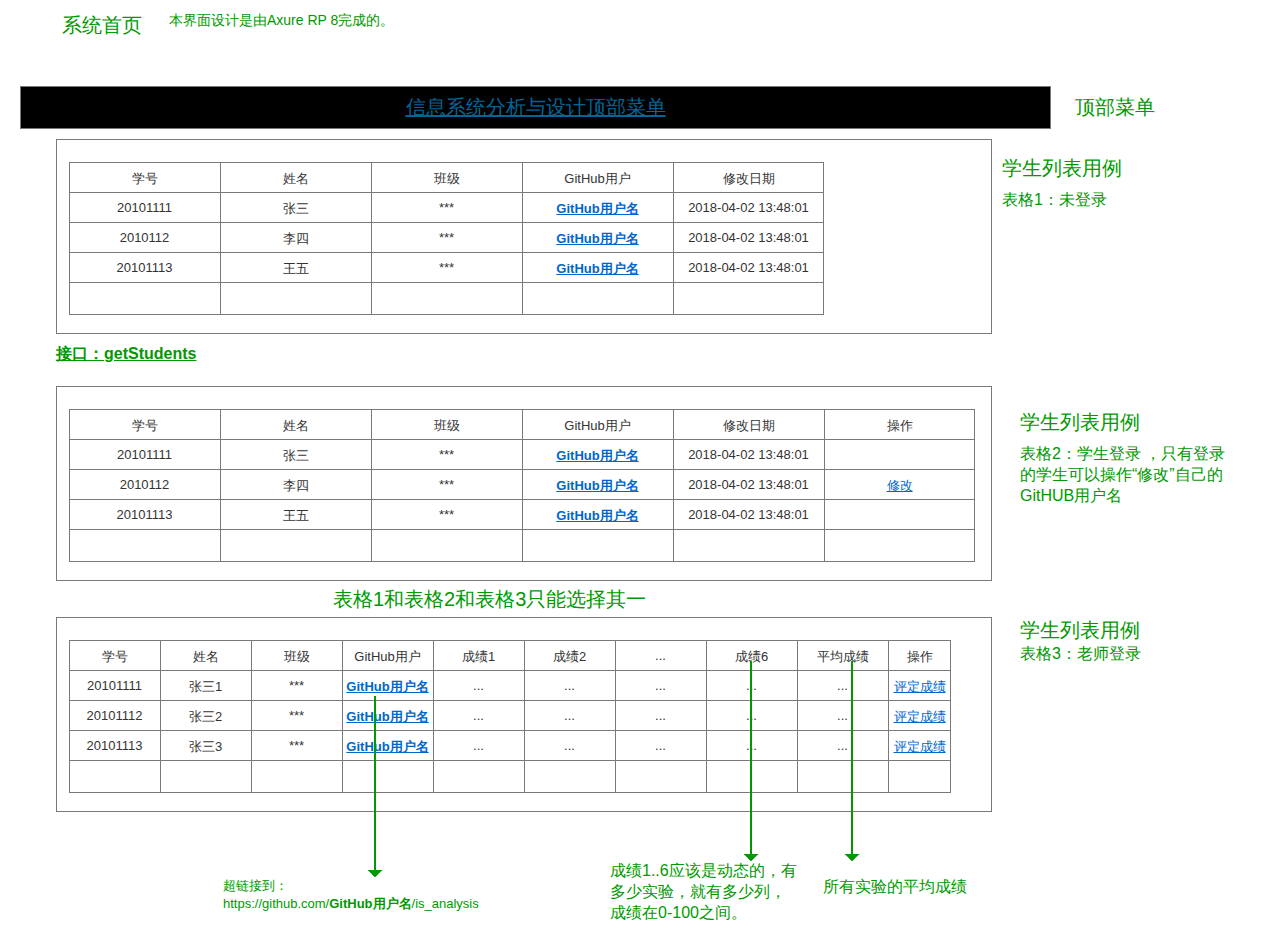
<file: ui/index.html>
﻿<!DOCTYPE html>
<html>
  <head>
    <title>index</title>
    <meta http-equiv="X-UA-Compatible" content="IE=edge"/>
    <meta http-equiv="content-type" content="text/html; charset=utf-8"/>
    <meta name="apple-mobile-web-app-capable" content="yes"/>
    <link href="resources/css/jquery-ui-themes.css" type="text/css" rel="stylesheet"/>
    <link href="resources/css/axure_rp_page.css" type="text/css" rel="stylesheet"/>
    <link href="data/styles.css" type="text/css" rel="stylesheet"/>
    <link href="files/index/styles.css" type="text/css" rel="stylesheet"/>
    <script src="resources/scripts/jquery-1.7.1.min.js"></script>
    <script src="resources/scripts/jquery-ui-1.8.10.custom.min.js"></script>
    <script src="resources/scripts/prototypePre.js"></script>
    <script src="data/document.js"></script>
    <script src="resources/scripts/prototypePost.js"></script>
    <script src="files/index/data.js"></script>
    <script type="text/javascript">
      $axure.utils.getTransparentGifPath = function() { return 'resources/images/transparent.gif'; };
      $axure.utils.getOtherPath = function() { return 'resources/Other.html'; };
      $axure.utils.getReloadPath = function() { return 'resources/reload.html'; };
    </script>
  </head>
  <body>
    <div id="base" class="">

      <!-- Unnamed (矩形) -->
      <div id="u0" class="ax_default box_1">
        <div id="u0_div" class=""></div>
        <div id="u0_text" class="text ">
          <p><span style="text-decoration:underline;">信息系统分析与设计顶部菜单 </span></p>
        </div>
      </div>

      <!-- Unnamed (矩形) -->
      <div id="u1" class="ax_default label">
        <div id="u1_div" class=""></div>
        <div id="u1_text" class="text ">
          <p><span>顶部菜单</span></p>
        </div>
      </div>

      <!-- Unnamed (矩形) -->
      <div id="u2" class="ax_default label">
        <div id="u2_div" class=""></div>
        <div id="u2_text" class="text ">
          <p><span>系统首页</span></p>
        </div>
      </div>

      <!-- Unnamed (矩形) -->
      <div id="u3" class="ax_default label">
        <div id="u3_div" class=""></div>
        <div id="u3_text" class="text ">
          <p><span>学生列表用例</span></p>
        </div>
      </div>

      <!-- Unnamed (矩形) -->
      <div id="u4" class="ax_default box_1">
        <div id="u4_div" class=""></div>
      </div>

      <!-- Unnamed (表格) -->
      <div id="u5" class="ax_default">

        <!-- Unnamed (表格单元) -->
        <div id="u6" class="ax_default table_cell">
          <img id="u6_img" class="img " src="images/index/u6.png"/>
          <div id="u6_text" class="text ">
            <p><span>学号</span></p>
          </div>
        </div>

        <!-- Unnamed (表格单元) -->
        <div id="u7" class="ax_default table_cell">
          <img id="u7_img" class="img " src="images/index/u6.png"/>
          <div id="u7_text" class="text ">
            <p><span>姓名</span></p>
          </div>
        </div>

        <!-- Unnamed (表格单元) -->
        <div id="u8" class="ax_default table_cell">
          <img id="u8_img" class="img " src="images/index/u6.png"/>
          <div id="u8_text" class="text ">
            <p><span>班级</span></p>
          </div>
        </div>

        <!-- Unnamed (表格单元) -->
        <div id="u9" class="ax_default table_cell">
          <img id="u9_img" class="img " src="images/index/u6.png"/>
          <div id="u9_text" class="text ">
            <p><span>GitHub用户</span></p>
          </div>
        </div>

        <!-- Unnamed (表格单元) -->
        <div id="u10" class="ax_default table_cell">
          <img id="u10_img" class="img " src="images/index/u6.png"/>
          <div id="u10_text" class="text ">
            <p><span>修改日期</span></p>
          </div>
        </div>

        <!-- Unnamed (表格单元) -->
        <div id="u11" class="ax_default table_cell">
          <img id="u11_img" class="img " src="images/index/u11.png"/>
          <div id="u11_text" class="text ">
            <p><span>操作</span></p>
          </div>
        </div>

        <!-- Unnamed (表格单元) -->
        <div id="u12" class="ax_default table_cell">
          <img id="u12_img" class="img " src="images/index/u6.png"/>
          <div id="u12_text" class="text ">
            <p><span>20101111</span></p>
          </div>
        </div>

        <!-- Unnamed (表格单元) -->
        <div id="u13" class="ax_default table_cell">
          <img id="u13_img" class="img " src="images/index/u6.png"/>
          <div id="u13_text" class="text ">
            <p><span>张三</span></p>
          </div>
        </div>

        <!-- Unnamed (表格单元) -->
        <div id="u14" class="ax_default table_cell">
          <img id="u14_img" class="img " src="images/index/u6.png"/>
          <div id="u14_text" class="text ">
            <p><span>***</span></p>
          </div>
        </div>

        <!-- Unnamed (表格单元) -->
        <div id="u15" class="ax_default table_cell">
          <img id="u15_img" class="img " src="images/index/u6.png"/>
          <div id="u15_text" class="text ">
            <p><span style="text-decoration:underline;">GitHub用户名</span></p>
          </div>
        </div>

        <!-- Unnamed (表格单元) -->
        <div id="u16" class="ax_default table_cell">
          <img id="u16_img" class="img " src="images/index/u6.png"/>
          <div id="u16_text" class="text ">
            <p><span>2018-04-02 13:48:01</span></p>
          </div>
        </div>

        <!-- Unnamed (表格单元) -->
        <div id="u17" class="ax_default table_cell">
          <img id="u17_img" class="img " src="images/index/u11.png"/>
        </div>

        <!-- Unnamed (表格单元) -->
        <div id="u18" class="ax_default table_cell">
          <img id="u18_img" class="img " src="images/index/u6.png"/>
          <div id="u18_text" class="text ">
            <p><span>2010112</span></p>
          </div>
        </div>

        <!-- Unnamed (表格单元) -->
        <div id="u19" class="ax_default table_cell">
          <img id="u19_img" class="img " src="images/index/u6.png"/>
          <div id="u19_text" class="text ">
            <p><span>李四</span></p>
          </div>
        </div>

        <!-- Unnamed (表格单元) -->
        <div id="u20" class="ax_default table_cell">
          <img id="u20_img" class="img " src="images/index/u6.png"/>
          <div id="u20_text" class="text ">
            <p><span>***</span></p>
          </div>
        </div>

        <!-- Unnamed (表格单元) -->
        <div id="u21" class="ax_default table_cell">
          <img id="u21_img" class="img " src="images/index/u6.png"/>
          <div id="u21_text" class="text ">
            <p><span style="text-decoration:underline;">GitHub用户名</span></p>
          </div>
        </div>

        <!-- Unnamed (表格单元) -->
        <div id="u22" class="ax_default table_cell">
          <img id="u22_img" class="img " src="images/index/u6.png"/>
          <div id="u22_text" class="text ">
            <p><span>2018-04-02 13:48:01</span></p>
          </div>
        </div>

        <!-- Unnamed (表格单元) -->
        <div id="u23" class="ax_default table_cell">
          <img id="u23_img" class="img " src="images/index/u11.png"/>
          <div id="u23_text" class="text ">
            <p><span style="text-decoration:underline;">修改</span></p>
          </div>
        </div>

        <!-- Unnamed (表格单元) -->
        <div id="u24" class="ax_default table_cell">
          <img id="u24_img" class="img " src="images/index/u6.png"/>
          <div id="u24_text" class="text ">
            <p><span>20101113</span></p>
          </div>
        </div>

        <!-- Unnamed (表格单元) -->
        <div id="u25" class="ax_default table_cell">
          <img id="u25_img" class="img " src="images/index/u6.png"/>
          <div id="u25_text" class="text ">
            <p><span>王五</span></p>
          </div>
        </div>

        <!-- Unnamed (表格单元) -->
        <div id="u26" class="ax_default table_cell">
          <img id="u26_img" class="img " src="images/index/u6.png"/>
          <div id="u26_text" class="text ">
            <p><span>***</span></p>
          </div>
        </div>

        <!-- Unnamed (表格单元) -->
        <div id="u27" class="ax_default table_cell">
          <img id="u27_img" class="img " src="images/index/u6.png"/>
          <div id="u27_text" class="text ">
            <p><span style="text-decoration:underline;">GitHub用户名</span></p>
          </div>
        </div>

        <!-- Unnamed (表格单元) -->
        <div id="u28" class="ax_default table_cell">
          <img id="u28_img" class="img " src="images/index/u6.png"/>
          <div id="u28_text" class="text ">
            <p><span>2018-04-02 13:48:01</span></p>
          </div>
        </div>

        <!-- Unnamed (表格单元) -->
        <div id="u29" class="ax_default table_cell">
          <img id="u29_img" class="img " src="images/index/u11.png"/>
        </div>

        <!-- Unnamed (表格单元) -->
        <div id="u30" class="ax_default table_cell">
          <img id="u30_img" class="img " src="images/index/u30.png"/>
        </div>

        <!-- Unnamed (表格单元) -->
        <div id="u31" class="ax_default table_cell">
          <img id="u31_img" class="img " src="images/index/u30.png"/>
        </div>

        <!-- Unnamed (表格单元) -->
        <div id="u32" class="ax_default table_cell">
          <img id="u32_img" class="img " src="images/index/u30.png"/>
        </div>

        <!-- Unnamed (表格单元) -->
        <div id="u33" class="ax_default table_cell">
          <img id="u33_img" class="img " src="images/index/u30.png"/>
        </div>

        <!-- Unnamed (表格单元) -->
        <div id="u34" class="ax_default table_cell">
          <img id="u34_img" class="img " src="images/index/u30.png"/>
        </div>

        <!-- Unnamed (表格单元) -->
        <div id="u35" class="ax_default table_cell">
          <img id="u35_img" class="img " src="images/index/u35.png"/>
        </div>
      </div>

      <!-- Unnamed (矩形) -->
      <div id="u36" class="ax_default box_1">
        <div id="u36_div" class=""></div>
      </div>

      <!-- Unnamed (表格) -->
      <div id="u37" class="ax_default">

        <!-- Unnamed (表格单元) -->
        <div id="u38" class="ax_default table_cell">
          <img id="u38_img" class="img " src="images/index/u38.png"/>
          <div id="u38_text" class="text ">
            <p><span>学号</span></p>
          </div>
        </div>

        <!-- Unnamed (表格单元) -->
        <div id="u39" class="ax_default table_cell">
          <img id="u39_img" class="img " src="images/index/u38.png"/>
          <div id="u39_text" class="text ">
            <p><span>姓名</span></p>
          </div>
        </div>

        <!-- Unnamed (表格单元) -->
        <div id="u40" class="ax_default table_cell">
          <img id="u40_img" class="img " src="images/index/u38.png"/>
          <div id="u40_text" class="text ">
            <p><span>班级</span></p>
          </div>
        </div>

        <!-- Unnamed (表格单元) -->
        <div id="u41" class="ax_default table_cell">
          <img id="u41_img" class="img " src="images/index/u38.png"/>
          <div id="u41_text" class="text ">
            <p><span>GitHub用户</span></p>
          </div>
        </div>

        <!-- Unnamed (表格单元) -->
        <div id="u42" class="ax_default table_cell">
          <img id="u42_img" class="img " src="images/index/u38.png"/>
          <div id="u42_text" class="text ">
            <p><span>成绩1</span></p>
          </div>
        </div>

        <!-- Unnamed (表格单元) -->
        <div id="u43" class="ax_default table_cell">
          <img id="u43_img" class="img " src="images/index/u38.png"/>
          <div id="u43_text" class="text ">
            <p><span>成绩2</span></p>
          </div>
        </div>

        <!-- Unnamed (表格单元) -->
        <div id="u44" class="ax_default table_cell">
          <img id="u44_img" class="img " src="images/index/u38.png"/>
          <div id="u44_text" class="text ">
            <p><span>...</span></p>
          </div>
        </div>

        <!-- Unnamed (表格单元) -->
        <div id="u45" class="ax_default table_cell">
          <img id="u45_img" class="img " src="images/index/u38.png"/>
          <div id="u45_text" class="text ">
            <p><span>成绩6</span></p>
          </div>
        </div>

        <!-- Unnamed (表格单元) -->
        <div id="u46" class="ax_default table_cell">
          <img id="u46_img" class="img " src="images/index/u38.png"/>
          <div id="u46_text" class="text ">
            <p><span>平均成绩</span></p>
          </div>
        </div>

        <!-- Unnamed (表格单元) -->
        <div id="u47" class="ax_default table_cell">
          <img id="u47_img" class="img " src="images/index/u47.png"/>
          <div id="u47_text" class="text ">
            <p><span>操作</span></p>
          </div>
        </div>

        <!-- Unnamed (表格单元) -->
        <div id="u48" class="ax_default table_cell">
          <img id="u48_img" class="img " src="images/index/u38.png"/>
          <div id="u48_text" class="text ">
            <p><span>20101111</span></p>
          </div>
        </div>

        <!-- Unnamed (表格单元) -->
        <div id="u49" class="ax_default table_cell">
          <img id="u49_img" class="img " src="images/index/u38.png"/>
          <div id="u49_text" class="text ">
            <p><span>张三1</span></p>
          </div>
        </div>

        <!-- Unnamed (表格单元) -->
        <div id="u50" class="ax_default table_cell">
          <img id="u50_img" class="img " src="images/index/u38.png"/>
          <div id="u50_text" class="text ">
            <p><span>***</span></p>
          </div>
        </div>

        <!-- Unnamed (表格单元) -->
        <div id="u51" class="ax_default table_cell">
          <img id="u51_img" class="img " src="images/index/u38.png"/>
          <div id="u51_text" class="text ">
            <p><span style="text-decoration:underline;">GitHub用户名</span></p>
          </div>
        </div>

        <!-- Unnamed (表格单元) -->
        <div id="u52" class="ax_default table_cell">
          <img id="u52_img" class="img " src="images/index/u38.png"/>
          <div id="u52_text" class="text ">
            <p><span>...</span></p>
          </div>
        </div>

        <!-- Unnamed (表格单元) -->
        <div id="u53" class="ax_default table_cell">
          <img id="u53_img" class="img " src="images/index/u38.png"/>
          <div id="u53_text" class="text ">
            <p><span>...</span></p>
          </div>
        </div>

        <!-- Unnamed (表格单元) -->
        <div id="u54" class="ax_default table_cell">
          <img id="u54_img" class="img " src="images/index/u38.png"/>
          <div id="u54_text" class="text ">
            <p><span>...</span></p>
          </div>
        </div>

        <!-- Unnamed (表格单元) -->
        <div id="u55" class="ax_default table_cell">
          <img id="u55_img" class="img " src="images/index/u38.png"/>
          <div id="u55_text" class="text ">
            <p><span>...</span></p>
          </div>
        </div>

        <!-- Unnamed (表格单元) -->
        <div id="u56" class="ax_default table_cell">
          <img id="u56_img" class="img " src="images/index/u38.png"/>
          <div id="u56_text" class="text ">
            <p><span>...</span></p>
          </div>
        </div>

        <!-- Unnamed (表格单元) -->
        <div id="u57" class="ax_default table_cell">
          <img id="u57_img" class="img " src="images/index/u47.png"/>
          <div id="u57_text" class="text ">
            <p><span style="text-decoration:underline;">评定成绩</span></p>
          </div>
        </div>

        <!-- Unnamed (表格单元) -->
        <div id="u58" class="ax_default table_cell">
          <img id="u58_img" class="img " src="images/index/u38.png"/>
          <div id="u58_text" class="text ">
            <p><span>20101112</span></p>
          </div>
        </div>

        <!-- Unnamed (表格单元) -->
        <div id="u59" class="ax_default table_cell">
          <img id="u59_img" class="img " src="images/index/u38.png"/>
          <div id="u59_text" class="text ">
            <p><span>张三2</span></p>
          </div>
        </div>

        <!-- Unnamed (表格单元) -->
        <div id="u60" class="ax_default table_cell">
          <img id="u60_img" class="img " src="images/index/u38.png"/>
          <div id="u60_text" class="text ">
            <p><span>***</span></p>
          </div>
        </div>

        <!-- Unnamed (表格单元) -->
        <div id="u61" class="ax_default table_cell">
          <img id="u61_img" class="img " src="images/index/u38.png"/>
          <div id="u61_text" class="text ">
            <p><span style="text-decoration:underline;">GitHub用户名</span></p>
          </div>
        </div>

        <!-- Unnamed (表格单元) -->
        <div id="u62" class="ax_default table_cell">
          <img id="u62_img" class="img " src="images/index/u38.png"/>
          <div id="u62_text" class="text ">
            <p><span>...</span></p>
          </div>
        </div>

        <!-- Unnamed (表格单元) -->
        <div id="u63" class="ax_default table_cell">
          <img id="u63_img" class="img " src="images/index/u38.png"/>
          <div id="u63_text" class="text ">
            <p><span>...</span></p>
          </div>
        </div>

        <!-- Unnamed (表格单元) -->
        <div id="u64" class="ax_default table_cell">
          <img id="u64_img" class="img " src="images/index/u38.png"/>
          <div id="u64_text" class="text ">
            <p><span>...</span></p>
          </div>
        </div>

        <!-- Unnamed (表格单元) -->
        <div id="u65" class="ax_default table_cell">
          <img id="u65_img" class="img " src="images/index/u38.png"/>
          <div id="u65_text" class="text ">
            <p><span>...</span></p>
          </div>
        </div>

        <!-- Unnamed (表格单元) -->
        <div id="u66" class="ax_default table_cell">
          <img id="u66_img" class="img " src="images/index/u38.png"/>
          <div id="u66_text" class="text ">
            <p><span>...</span></p>
          </div>
        </div>

        <!-- Unnamed (表格单元) -->
        <div id="u67" class="ax_default table_cell">
          <img id="u67_img" class="img " src="images/index/u47.png"/>
          <div id="u67_text" class="text ">
            <p><span style="text-decoration:underline;">评定成绩</span></p>
          </div>
        </div>

        <!-- Unnamed (表格单元) -->
        <div id="u68" class="ax_default table_cell">
          <img id="u68_img" class="img " src="images/index/u38.png"/>
          <div id="u68_text" class="text ">
            <p><span>20101113</span></p>
          </div>
        </div>

        <!-- Unnamed (表格单元) -->
        <div id="u69" class="ax_default table_cell">
          <img id="u69_img" class="img " src="images/index/u38.png"/>
          <div id="u69_text" class="text ">
            <p><span>张三3</span></p>
          </div>
        </div>

        <!-- Unnamed (表格单元) -->
        <div id="u70" class="ax_default table_cell">
          <img id="u70_img" class="img " src="images/index/u38.png"/>
          <div id="u70_text" class="text ">
            <p><span>***</span></p>
          </div>
        </div>

        <!-- Unnamed (表格单元) -->
        <div id="u71" class="ax_default table_cell">
          <img id="u71_img" class="img " src="images/index/u38.png"/>
          <div id="u71_text" class="text ">
            <p><span style="text-decoration:underline;">GitHub用户名</span></p>
          </div>
        </div>

        <!-- Unnamed (表格单元) -->
        <div id="u72" class="ax_default table_cell">
          <img id="u72_img" class="img " src="images/index/u38.png"/>
          <div id="u72_text" class="text ">
            <p><span>...</span></p>
          </div>
        </div>

        <!-- Unnamed (表格单元) -->
        <div id="u73" class="ax_default table_cell">
          <img id="u73_img" class="img " src="images/index/u38.png"/>
          <div id="u73_text" class="text ">
            <p><span>...</span></p>
          </div>
        </div>

        <!-- Unnamed (表格单元) -->
        <div id="u74" class="ax_default table_cell">
          <img id="u74_img" class="img " src="images/index/u38.png"/>
          <div id="u74_text" class="text ">
            <p><span>...</span></p>
          </div>
        </div>

        <!-- Unnamed (表格单元) -->
        <div id="u75" class="ax_default table_cell">
          <img id="u75_img" class="img " src="images/index/u38.png"/>
          <div id="u75_text" class="text ">
            <p><span>...</span></p>
          </div>
        </div>

        <!-- Unnamed (表格单元) -->
        <div id="u76" class="ax_default table_cell">
          <img id="u76_img" class="img " src="images/index/u38.png"/>
          <div id="u76_text" class="text ">
            <p><span>...</span></p>
          </div>
        </div>

        <!-- Unnamed (表格单元) -->
        <div id="u77" class="ax_default table_cell">
          <img id="u77_img" class="img " src="images/index/u47.png"/>
          <div id="u77_text" class="text ">
            <p><span style="text-decoration:underline;">评定成绩</span></p>
          </div>
        </div>

        <!-- Unnamed (表格单元) -->
        <div id="u78" class="ax_default table_cell">
          <img id="u78_img" class="img " src="images/index/u78.png"/>
        </div>

        <!-- Unnamed (表格单元) -->
        <div id="u79" class="ax_default table_cell">
          <img id="u79_img" class="img " src="images/index/u78.png"/>
        </div>

        <!-- Unnamed (表格单元) -->
        <div id="u80" class="ax_default table_cell">
          <img id="u80_img" class="img " src="images/index/u78.png"/>
        </div>

        <!-- Unnamed (表格单元) -->
        <div id="u81" class="ax_default table_cell">
          <img id="u81_img" class="img " src="images/index/u78.png"/>
        </div>

        <!-- Unnamed (表格单元) -->
        <div id="u82" class="ax_default table_cell">
          <img id="u82_img" class="img " src="images/index/u78.png"/>
        </div>

        <!-- Unnamed (表格单元) -->
        <div id="u83" class="ax_default table_cell">
          <img id="u83_img" class="img " src="images/index/u78.png"/>
        </div>

        <!-- Unnamed (表格单元) -->
        <div id="u84" class="ax_default table_cell">
          <img id="u84_img" class="img " src="images/index/u78.png"/>
        </div>

        <!-- Unnamed (表格单元) -->
        <div id="u85" class="ax_default table_cell">
          <img id="u85_img" class="img " src="images/index/u78.png"/>
        </div>

        <!-- Unnamed (表格单元) -->
        <div id="u86" class="ax_default table_cell">
          <img id="u86_img" class="img " src="images/index/u78.png"/>
        </div>

        <!-- Unnamed (表格单元) -->
        <div id="u87" class="ax_default table_cell">
          <img id="u87_img" class="img " src="images/index/u87.png"/>
        </div>
      </div>

      <!-- Unnamed (矩形) -->
      <div id="u88" class="ax_default label">
        <div id="u88_div" class=""></div>
        <div id="u88_text" class="text ">
          <p><span>表格2：学生登录 ，只有登录的学生可以操作“修改”自己的GitHUB用户名</span></p>
        </div>
      </div>

      <!-- Unnamed (垂直线) -->
      <div id="u89" class="compound ax_default arrow" WidgetHeight="200" WidgetWidth="2" CompoundMode="true">
        <img id="u89_img" class="singleImg img " src="images/index/u89.png"/>
        <div id="u89p000" class="ax_vector_shape" WidgetTopLeftX="-0.485436893203884" WidgetTopLeftY="0.166666666666667" WidgetTopRightX="-0.485436893203884" WidgetTopRightY="-0.166666666666667" WidgetBottomLeftX="0.485436893203884" WidgetBottomLeftY="0.166666666666667" WidgetBottomRightX="0.485436893203884" WidgetBottomRightY="-0.166666666666667">
          <img id="u89p000_img" class="img " src="images/index/u89p000.png"/>
        </div>
        <div id="u89p001" class="ax_vector_shape" WidgetTopLeftX="-0.5" WidgetTopLeftY="-0.25" WidgetTopRightX="0" WidgetTopRightY="-0.25" WidgetBottomLeftX="-0.5" WidgetBottomLeftY="49.75" WidgetBottomRightX="0" WidgetBottomRightY="49.75">
          <img id="u89p001_img" class="img " src="images/index/u89p001.png"/>
        </div>
        <div id="u89p002" class="ax_vector_shape" WidgetTopLeftX="7.5" WidgetTopLeftY="-0.0416666666666667" WidgetTopRightX="7.5" WidgetTopRightY="0.0416666666666667" WidgetBottomLeftX="-0.192307692307692" WidgetBottomLeftY="-0.0416666666666667" WidgetBottomRightX="-0.192307692307692" WidgetBottomRightY="0.0416666666666667">
          <img id="u89p002_img" class="img " src="images/index/u89p002.png"/>
        </div>
      </div>

      <!-- Unnamed (矩形) -->
      <div id="u90" class="ax_default label">
        <div id="u90_div" class=""></div>
        <div id="u90_text" class="text ">
          <p><span>成绩1..6应该是动态的，有多少实验，就有多少列，成绩在0-100之间。</span></p>
        </div>
      </div>

      <!-- Unnamed (垂直线) -->
      <div id="u91" class="compound ax_default arrow" WidgetHeight="200" WidgetWidth="2" CompoundMode="true">
        <img id="u91_img" class="singleImg img " src="images/index/u89.png"/>
        <div id="u91p000" class="ax_vector_shape" WidgetTopLeftX="-0.490196078431373" WidgetTopLeftY="0.166666666666667" WidgetTopRightX="-0.490196078431373" WidgetTopRightY="-0.166666666666667" WidgetBottomLeftX="0.490196078431373" WidgetBottomLeftY="0.166666666666667" WidgetBottomRightX="0.490196078431373" WidgetBottomRightY="-0.166666666666667">
          <img id="u91p000_img" class="img " src="images/index/u91p000.png"/>
        </div>
        <div id="u91p001" class="ax_vector_shape" WidgetTopLeftX="-0.25" WidgetTopLeftY="-0.25" WidgetTopRightX="0.25" WidgetTopRightY="-0.25" WidgetBottomLeftX="-0.25" WidgetBottomLeftY="49.75" WidgetBottomRightX="0.25" WidgetBottomRightY="49.75">
          <img id="u91p001_img" class="img " src="images/index/u91p001.png"/>
        </div>
        <div id="u91p002" class="ax_vector_shape" WidgetTopLeftX="8.125" WidgetTopLeftY="-0.0416666666666667" WidgetTopRightX="8.125" WidgetTopRightY="0.0416666666666667" WidgetBottomLeftX="-0.208333333333333" WidgetBottomLeftY="-0.0416666666666667" WidgetBottomRightX="-0.208333333333333" WidgetBottomRightY="0.0416666666666667">
          <img id="u91p002_img" class="img " src="images/index/u91p002.png"/>
        </div>
      </div>

      <!-- Unnamed (矩形) -->
      <div id="u92" class="ax_default label">
        <div id="u92_div" class=""></div>
        <div id="u92_text" class="text ">
          <p><span>所有实验的平均成绩</span></p>
        </div>
      </div>

      <!-- Unnamed (矩形) -->
      <div id="u93" class="ax_default label">
        <div id="u93_div" class=""></div>
        <div id="u93_text" class="text ">
          <p><span>学生列表用例</span></p>
        </div>
      </div>

      <!-- Unnamed (矩形) -->
      <div id="u94" class="ax_default label">
        <div id="u94_div" class=""></div>
        <div id="u94_text" class="text ">
          <p><span>表格3：老师登录 </span></p>
        </div>
      </div>

      <!-- Unnamed (矩形) -->
      <div id="u95" class="ax_default label">
        <div id="u95_div" class=""></div>
        <div id="u95_text" class="text ">
          <p><span>表格1和表格2和表格3只能选择其一</span></p>
        </div>
      </div>

      <!-- Unnamed (矩形) -->
      <div id="u96" class="ax_default _文本段落">
        <div id="u96_div" class=""></div>
        <div id="u96_text" class="text ">
          <p><span style="font-family:'Arial Normal', 'Arial';font-weight:400;">超链接到：</span></p><p><span style="font-family:'Arial Normal', 'Arial';font-weight:400;">https://github.com/</span><span style="font-family:'Arial Negreta', 'Arial';font-weight:700;">GitHub用户名</span><span style="font-family:'Arial Normal', 'Arial';font-weight:400;">/is_analysis</span></p>
        </div>
      </div>

      <!-- Unnamed (垂直线) -->
      <div id="u97" class="compound ax_default arrow" WidgetHeight="181" WidgetWidth="2" CompoundMode="true">
        <img id="u97_img" class="singleImg img " src="images/index/u97.png"/>
        <div id="u97p000" class="ax_vector_shape" WidgetTopLeftX="-0.489247311827957" WidgetTopLeftY="0.166666666666667" WidgetTopRightX="-0.489247311827957" WidgetTopRightY="-0.166666666666667" WidgetBottomLeftX="0.483870967741936" WidgetBottomLeftY="0.166666666666667" WidgetBottomRightX="0.483870967741936" WidgetBottomRightY="-0.166666666666667">
          <img id="u97p000_img" class="img " src="images/index/u97p000.png"/>
        </div>
        <div id="u97p001" class="ax_vector_shape" WidgetTopLeftX="-0.5" WidgetTopLeftY="0" WidgetTopRightX="0" WidgetTopRightY="0" WidgetBottomLeftX="-0.5" WidgetBottomLeftY="45.25" WidgetBottomRightX="0" WidgetBottomRightY="45.25">
          <img id="u97p001_img" class="img " src="images/index/u97p001.png"/>
        </div>
        <div id="u97p002" class="ax_vector_shape" WidgetTopLeftX="6.76923076923077" WidgetTopLeftY="-0.0416666666666667" WidgetTopRightX="6.76923076923077" WidgetTopRightY="0.0416666666666667" WidgetBottomLeftX="-0.192307692307692" WidgetBottomLeftY="-0.0416666666666667" WidgetBottomRightX="-0.192307692307692" WidgetBottomRightY="0.0416666666666667">
          <img id="u97p002_img" class="img " src="images/index/u89p002.png"/>
        </div>
      </div>

      <!-- Unnamed (矩形) -->
      <div id="u98" class="ax_default box_1">
        <div id="u98_div" class=""></div>
      </div>

      <!-- Unnamed (表格) -->
      <div id="u99" class="ax_default">

        <!-- Unnamed (表格单元) -->
        <div id="u100" class="ax_default table_cell">
          <img id="u100_img" class="img " src="images/index/u6.png"/>
          <div id="u100_text" class="text ">
            <p><span>学号</span></p>
          </div>
        </div>

        <!-- Unnamed (表格单元) -->
        <div id="u101" class="ax_default table_cell">
          <img id="u101_img" class="img " src="images/index/u6.png"/>
          <div id="u101_text" class="text ">
            <p><span>姓名</span></p>
          </div>
        </div>

        <!-- Unnamed (表格单元) -->
        <div id="u102" class="ax_default table_cell">
          <img id="u102_img" class="img " src="images/index/u6.png"/>
          <div id="u102_text" class="text ">
            <p><span>班级</span></p>
          </div>
        </div>

        <!-- Unnamed (表格单元) -->
        <div id="u103" class="ax_default table_cell">
          <img id="u103_img" class="img " src="images/index/u6.png"/>
          <div id="u103_text" class="text ">
            <p><span>GitHub用户</span></p>
          </div>
        </div>

        <!-- Unnamed (表格单元) -->
        <div id="u104" class="ax_default table_cell">
          <img id="u104_img" class="img " src="images/index/u11.png"/>
          <div id="u104_text" class="text ">
            <p><span>修改日期</span></p>
          </div>
        </div>

        <!-- Unnamed (表格单元) -->
        <div id="u105" class="ax_default table_cell">
          <img id="u105_img" class="img " src="images/index/u6.png"/>
          <div id="u105_text" class="text ">
            <p><span>20101111</span></p>
          </div>
        </div>

        <!-- Unnamed (表格单元) -->
        <div id="u106" class="ax_default table_cell">
          <img id="u106_img" class="img " src="images/index/u6.png"/>
          <div id="u106_text" class="text ">
            <p><span>张三</span></p>
          </div>
        </div>

        <!-- Unnamed (表格单元) -->
        <div id="u107" class="ax_default table_cell">
          <img id="u107_img" class="img " src="images/index/u6.png"/>
          <div id="u107_text" class="text ">
            <p><span>***</span></p>
          </div>
        </div>

        <!-- Unnamed (表格单元) -->
        <div id="u108" class="ax_default table_cell">
          <img id="u108_img" class="img " src="images/index/u6.png"/>
          <div id="u108_text" class="text ">
            <p><span style="text-decoration:underline;">GitHub用户名</span></p>
          </div>
        </div>

        <!-- Unnamed (表格单元) -->
        <div id="u109" class="ax_default table_cell">
          <img id="u109_img" class="img " src="images/index/u11.png"/>
          <div id="u109_text" class="text ">
            <p><span>2018-04-02 13:48:01</span></p>
          </div>
        </div>

        <!-- Unnamed (表格单元) -->
        <div id="u110" class="ax_default table_cell">
          <img id="u110_img" class="img " src="images/index/u6.png"/>
          <div id="u110_text" class="text ">
            <p><span>2010112</span></p>
          </div>
        </div>

        <!-- Unnamed (表格单元) -->
        <div id="u111" class="ax_default table_cell">
          <img id="u111_img" class="img " src="images/index/u6.png"/>
          <div id="u111_text" class="text ">
            <p><span>李四</span></p>
          </div>
        </div>

        <!-- Unnamed (表格单元) -->
        <div id="u112" class="ax_default table_cell">
          <img id="u112_img" class="img " src="images/index/u6.png"/>
          <div id="u112_text" class="text ">
            <p><span>***</span></p>
          </div>
        </div>

        <!-- Unnamed (表格单元) -->
        <div id="u113" class="ax_default table_cell">
          <img id="u113_img" class="img " src="images/index/u6.png"/>
          <div id="u113_text" class="text ">
            <p><span style="text-decoration:underline;">GitHub用户名</span></p>
          </div>
        </div>

        <!-- Unnamed (表格单元) -->
        <div id="u114" class="ax_default table_cell">
          <img id="u114_img" class="img " src="images/index/u11.png"/>
          <div id="u114_text" class="text ">
            <p><span>2018-04-02 13:48:01</span></p>
          </div>
        </div>

        <!-- Unnamed (表格单元) -->
        <div id="u115" class="ax_default table_cell">
          <img id="u115_img" class="img " src="images/index/u6.png"/>
          <div id="u115_text" class="text ">
            <p><span>20101113</span></p>
          </div>
        </div>

        <!-- Unnamed (表格单元) -->
        <div id="u116" class="ax_default table_cell">
          <img id="u116_img" class="img " src="images/index/u6.png"/>
          <div id="u116_text" class="text ">
            <p><span>王五</span></p>
          </div>
        </div>

        <!-- Unnamed (表格单元) -->
        <div id="u117" class="ax_default table_cell">
          <img id="u117_img" class="img " src="images/index/u6.png"/>
          <div id="u117_text" class="text ">
            <p><span>***</span></p>
          </div>
        </div>

        <!-- Unnamed (表格单元) -->
        <div id="u118" class="ax_default table_cell">
          <img id="u118_img" class="img " src="images/index/u6.png"/>
          <div id="u118_text" class="text ">
            <p><span style="text-decoration:underline;">GitHub用户名</span></p>
          </div>
        </div>

        <!-- Unnamed (表格单元) -->
        <div id="u119" class="ax_default table_cell">
          <img id="u119_img" class="img " src="images/index/u11.png"/>
          <div id="u119_text" class="text ">
            <p><span>2018-04-02 13:48:01</span></p>
          </div>
        </div>

        <!-- Unnamed (表格单元) -->
        <div id="u120" class="ax_default table_cell">
          <img id="u120_img" class="img " src="images/index/u30.png"/>
        </div>

        <!-- Unnamed (表格单元) -->
        <div id="u121" class="ax_default table_cell">
          <img id="u121_img" class="img " src="images/index/u30.png"/>
        </div>

        <!-- Unnamed (表格单元) -->
        <div id="u122" class="ax_default table_cell">
          <img id="u122_img" class="img " src="images/index/u30.png"/>
        </div>

        <!-- Unnamed (表格单元) -->
        <div id="u123" class="ax_default table_cell">
          <img id="u123_img" class="img " src="images/index/u30.png"/>
        </div>

        <!-- Unnamed (表格单元) -->
        <div id="u124" class="ax_default table_cell">
          <img id="u124_img" class="img " src="images/index/u35.png"/>
        </div>
      </div>

      <!-- Unnamed (矩形) -->
      <div id="u125" class="ax_default label">
        <div id="u125_div" class=""></div>
        <div id="u125_text" class="text ">
          <p><span>学生列表用例</span></p>
        </div>
      </div>

      <!-- Unnamed (矩形) -->
      <div id="u126" class="ax_default label">
        <div id="u126_div" class=""></div>
        <div id="u126_text" class="text ">
          <p><span>表格1：未登录</span></p>
        </div>
      </div>

      <!-- Unnamed (矩形) -->
      <div id="u127" class="ax_default label">
        <div id="u127_div" class=""></div>
        <div id="u127_text" class="text ">
          <p><span>本界面设计是由Axure RP 8完成的。</span></p>
        </div>
      </div>

      <!-- Unnamed (矩形) -->
      <div id="u128" class="ax_default _文本段落">
        <div id="u128_div" class=""></div>
        <div id="u128_text" class="text ">
          <p><span style="text-decoration:underline;">接口：getStudents</span></p>
        </div>
      </div>
    </div>
  </body>
</html>
</file>
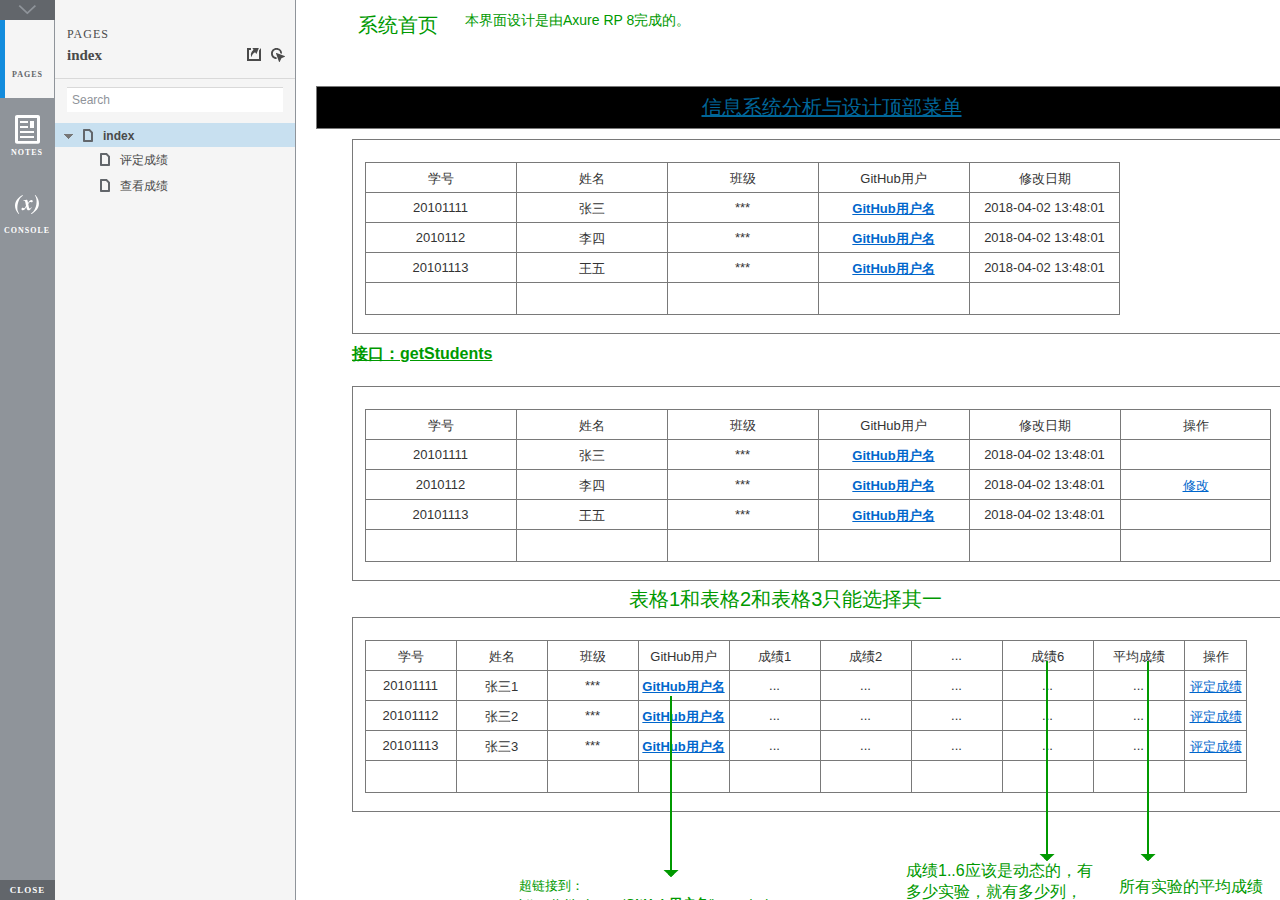
<file: ui/start.html>
<!DOCTYPE html>
<html xmlns="http://www.w3.org/1999/xhtml" xml:lang="en" lang="en">
<head>
    <title>Untitled Document</title>
    <meta http-equiv="X-UA-Compatible" content="IE=edge"/>
    <meta http-equiv="content-type" content="text/html; charset=utf-8" />
    <meta name="viewport" content="width=device-width, initial-scale=1.0" />
    <meta name="apple-mobile-web-app-capable" content="yes" />
    <link type="text/css" href="resources/css/reset.css" rel="Stylesheet" />
    <link type="text/css" href="resources/css/default.css" rel="Stylesheet" />
    <!--<link href='https://fonts.googleapis.com/css?family=Nunito:300' rel='stylesheet' type='text/css'>-->

    <script type="text/javascript">
        if (location.href.toString().indexOf('file://localhost/') == 0) {
            location.href = location.href.toString().replace('file://localhost/', 'file:///');
        }
    </script>

    <!-- 8.0.0.3372 -->
<script src="resources/scripts/jquery-1.7.1.min.js"></script>
<script src="resources/scripts/startPre.js"></script>
<script src="data/document.js"></script>

    <style type="text/css">

#outerContainer {
	width:1000px;
	height:1500px;
}

.vsplitbar {
    width: 3px;
    /*background: #B9B9B9;*/
    border-right: 1px solid #8f949a;
}

.vsplitbar:hover, .vsplitbar.active {
    background: #8f949a;
}

#rightPanel {
    background-color: White;
}

/*#leftPanel {
    min-width: 120px;
}*/

.splitterMask {
   position:absolute;
   top: 0;
   left: 0;
   width: 100%;
   height: 100%;
   overflow: hidden;
   background-image: url(resources/images/transparent.gif);
   z-index: 20000;
}

    </style>
    <script type="text/javascript" language="JavaScript"><!--
        var SITEMAP_COLLAPSE_VAR_NAME = 'c';
        var PLUGIN_VAR_NAME = 'g';
        var FOOTNOTES_VAR_NAME = 'fn';
        var ADAPTIVE_VIEW_VAR_NAME = 'view';
        var lastLeftPanelWidth = 295;
        var toolBarOnly = true;

        // isolate scope
        (function() {
            setUpController();
            
            var configuration = $axure.document.configuration;
            var _settings = {};
            _settings.projectId = configuration.prototypeId;
            _settings.isAxshare = configuration.isAxshare;
            _settings.loadFeedbackPlugin = configuration.loadFeedbackPlugin;
            var cHash = getHashStringVar(SITEMAP_COLLAPSE_VAR_NAME);
            _settings.startCollapsed = cHash == "1";
            if(cHash == "2") closePlayer();
            var gHash = getHashStringVar(PLUGIN_VAR_NAME);
            if(gHash == "") gHash = 1;
            _settings.startPluginGid = gHash;

            $axure.player.settings = _settings;

            $(window).bind('load', function() {
                if(CHROME_5_LOCAL && !$('body').attr('pluginDetected')) {
                    window.location = 'resources/chrome/chrome.html';
                }
            });

            $(document).ready(function() {
                $axure.page.bind('load.start', mainFrame_onload);
                $axure.messageCenter.addMessageListener(messageCenter_message);

                $(document).on('pluginShown', function (event, data) {
                    setVarInCurrentUrlHash('g', data ? data : '');
                });

                $(document).on('pluginCreated', function(event, data) {
                    if($axure.player.settings.startPluginGid == data) {
                        $axure.player.showPlugin(data);
                    }
                });

                if($axure.player.settings.loadFeedbackPlugin) {
                    if($axure.player.settings.isAxshare) {
                        $axure.utils.loadJS('/Scripts/plugins/feedback/feedback8.js');
                    } else {
                        $axure.utils.loadJS('http://share.axure.com/Scripts/plugins/feedback/feedback8.js');
                    }
                }

                if(navigator.userAgent.indexOf("MSIE") >= 0) $('#outerContainer').width('100%');
                initialize();
                if($axure.player.settings.startCollapsed) $('#outerContainer').splitter({ sizeLeft: 0 });
                else $('#outerContainer').splitter({ sizeLeft: lastLeftPanelWidth });
                $('#leftPanel').width(lastLeftPanelWidth);
                
                $(window).resize(function() { resizeContent(); });

                $('#maximizePanelContainer').hide();

                initializeLogo();

                $(window).resize();
                resizeContent();
                
                $axure.player.collapseToBar();

                if($axure.player.settings.startCollapsed) {
                    collapse();
                    $('#leftPanel').width(0);
                }

                if(MOBILE_DEVICE) {
                    $('#interfaceControlFrameMinimizeContainer').height('45px');
                    $('#interfaceControlFrameMinimizeContainer a').height('45px');
                    $('#interfaceControlFrameHeaderContainer').css('margin-top','45px');
                    $('#interfaceControlFrameCloseContainer a').css('padding','10px 0px');
                    $('#maximizePanelContainer').height('45px');//.css('top','inherit').css('bottom','0px');

                    $('body').removeClass('hashover');

                    if(IOS) {
                        $('#rightPanel').css('overflow', 'auto').css('-webkit-overflow-scrolling', 'touch').css('-ms-overflow-x', 'hidden');

                        window.addEventListener("orientationchange", function() {
                            var viewport = document.querySelector("meta[name=viewport]");
                            //so iOS doesn't zoom when switching back to portrait
                            viewport.setAttribute('content', 'width=device-width, initial-scale=1.0, maximum-scale=1.0');
                            viewport.setAttribute('content', 'width=device-width, initial-scale=1.0');
                            resizeContent();
                        }, false);

                        $axure.page.bind('load.start', function() {
                            resizeContent();
                        });
                    }
                }

            });

            function initialize() {
                var legacyQString = getQueryString("Page");
                if (legacyQString.length > 0) {
                    location.href = location.href.substring(0, location.href.indexOf("?")) + "#p=" + legacyQString;
                    return;
                }

                var mainFrame = document.getElementById("mainFrame");
                //if it's local file on safari, test if we can access mainframe after its loaded
                if(SAFARI && document.location.href.indexOf('file://') >= 0) {
                    $(mainFrame).load(function () {
                        var canAccess;
                        try {
                            var mainFrameWindow = mainFrame.contentWindow || mainFrame.contentDocument;
                            mainFrameWindow['safari_file_CORS'] = 'Y';
                            canAccess = mainFrameWindow['safari_file_CORS'] === 'Y';
                        } catch(err) {
                            canAccess = false;
                        }

                        if(!canAccess) window.location = 'resources/chrome/safari.html';
                    });
                }

                mainFrame.contentWindow.location.href = getInitialUrl();
            }

            function initializeLogo() {
                if($axure.document.configuration.logoImagePath) {
                    var image = new Image();
                    image.onload = function() {
                        $('#logoImage').css('max-width', this.width + 'px');
                        $axure.player.resizeContent();
                    };
                    image.src = $axure.document.configuration.logoImagePath;
                
                    $('#interfaceControlFrameLogoImageContainer').html('<img id="logoImage" src="" />');
                    $('#logoImage').attr('src', $axure.document.configuration.logoImagePath).load(function() { resizeContent(); });
                } else $('#interfaceControlFrameLogoImageContainer').hide();

                if ($axure.document.configuration.logoImageCaption) {
                    $('#interfaceControlFrameLogoCaptionContainer').html($axure.document.configuration.logoImageCaption);
                } else $('#interfaceControlFrameLogoCaptionContainer').hide();

                if(!$('#interfaceControlFrameLogoImageContainer').is(':visible') && !$('#interfaceControlFrameLogoCaptionContainer').is(':visible')) {
                    $('#interfaceControlFrameLogoContainer').hide();
                }
            }

            var resizeContent = $axure.player.resizeContent = function() {
                var newHeight = $(window).height();
                var newWidth = $(window).width();

                var controlContainerHeight = newHeight;// - 30;
                if($('#interfaceControlFrameLogoContainer').is(':visible')) controlContainerHeight -= $('#interfaceControlFrameLogoContainer').outerHeight();// + 16;

                $('#outerContainer').height(newHeight).width(newWidth);
                $('.vsplitbar').height(newHeight);
                $('#leftPanel').height(newHeight);
                $('#interfaceControlFrame').height(newHeight);
                $('#interfaceControlFrameContainer').height(newHeight);
                $('#interfaceControlFrameHostContainer').height(controlContainerHeight);

                $('#rightPanel').height(newHeight);
                $('#mainFrame').height(newHeight);

                if($('#leftPanel').is(':visible')) $('#rightPanel').width($(window).width() - $('#leftPanel').width() - 1);// $('.vsplitbar').width());
                else $('#rightPanel').width($(window).width());

                $(document).trigger('ContainerHeightChange',[controlContainerHeight]);

                if(MOBILE_DEVICE) {
                    if(!(getHashStringVar(ADAPTIVE_VIEW_VAR_NAME).length > 0)) $axure.messageCenter.postMessage('setAdaptiveViewForSize', {'width':newWidth, 'height':$('#rightPanel').height()});
                }
            }

            var collapseToBar = $axure.player.collapseToBar = function() {
                lastLeftPanelWidth = $('#leftPanel').width();
                $('#leftPanel').width('55px');
                $('.vsplitbar').hide();
                $('#rightPanel').width($(window).width() - $('#leftPanel').width());
                $(window).resize();
                $('#outerContainer').trigger('resize');
                toolBarOnly = true;
            }

            var expandFromBar = $axure.player.expandFromBar = function() {
                if($('.vsplitbar').is(':visible')) return;

                $('#leftPanel').width(lastLeftPanelWidth);
                $('.vsplitbar').show();
                $('#rightPanel').width($(window).width() - $('#leftPanel').width() - 1);// $('.vsplitbar').width());
                $(window).resize();
                $('#outerContainer').trigger('resize');
                toolBarOnly = false;
            }

        })();

        function messageCenter_message(message, data) {
            if(message == 'expandFrame') expand();
            else if(message == 'getCollapseFrameOnLoad' && $axure.player.settings.startCollapsed && !MOBILE_DEVICE) $axure.messageCenter.postMessage('collapseFrameOnLoad');
        }

        
        function getInitialUrl() {
            var pageName = getHashStringVar("p");
            if(pageName.length > 0) return pageName + ".html";
            else {
                var url = getFirstPageUrl($axure.document.sitemap.rootNodes);
                return (url ? url : "about:blank");
            }
        }

        function getFirstPageUrl(nodes) {
            for (var i = 0; i < nodes.length; i++) {
                var node = nodes[i];
                if (node.url) return node.url;
                else {
                    var hasChildren = (node.children && node.children.length > 0);
                    if (hasChildren) {
                        var url = getFirstPageUrl(node.children);
                        if (url) return url;
                    }
                }
            }
            return null;
        }

        function closePlayer() {
            if($axure.page.location) window.location.href = $axure.page.location;
            else {
                var pageFile = getInitialUrl();
                var currentLocation = window.location.toString();
                window.location.href = currentLocation.substr(0, currentLocation.lastIndexOf("/") + 1) + pageFile;
            }
        }

        function replaceHash(newHash) {
            var currentLocWithoutHash = window.location.toString().split('#')[0];

            //We use replace so that every hash change doesn't get appended to the history stack.
            //We use replaceState in browsers that support it, else replace the location
            if(typeof window.history.replaceState != 'undefined') {
                try {
                    //Chrome 45 (Version 45.0.2454.85 m) started throwing an error here when generated locally (this only happens with sitemap open) which broke all interactions.
                    //try catch breaks the url adjusting nicely when the sitemap is open, but all interactions and forward and back buttons work.
                    //Uncaught SecurityError: Failed to execute 'replaceState' on 'History': A history state object with URL 'file:///C:/Users/Ian/Documents/Axure/HTML/Untitled/start.html#p=home' cannot be created in a document with origin 'null'.
                    window.history.replaceState(null, null, currentLocWithoutHash + newHash);
                } catch(ex) {}
            } else {
                window.location.replace(currentLocWithoutHash + newHash);
            }
        }

        function collapse() {
            setVarInCurrentUrlHash('c', 1);
            if(!toolBarOnly) lastLeftPanelWidth = $('#leftPanel').width();

            $('#maximizePanelContainer').show();
            $('#leftPanel').hide();
            $('.vsplitbar').hide();
            $('#rightPanel').width($(window).width());
            $(window).resize();
            $('#outerContainer').trigger('resize');

            $(document).trigger('sidebarCollapse');

            if(MOBILE_DEVICE) {
                $('#maximizePanelContainer').animate({
                    top:$('#rightPanel').height() - $('#maximizePanelContainer').height()
                }, 300, 'swing', function() {
                    $('#maximizePanelContainer').css('top', 'inherit').css('bottom', '0px');
                });
            }
        }

        function expand() {
            if(MOBILE_DEVICE) {
                $('#maximizePanelContainer').css('top', '0px').css('bottom', 'inherit');
            }

            deleteVarFromCurrentUrlHash('c');
            $('#maximizePanelContainer').hide();
            $('#leftPanel').width(lastLeftPanelWidth);
            $('#leftPanel').show();
            if(!toolBarOnly) {
                $('.vsplitbar').show();
                $('#rightPanel').width($(window).width() - $('#leftPanel').width() - 1);
            } else {
                $axure.player.collapseToBar();
            }
            $(window).resize();
            $('#outerContainer').trigger('resize');

            $(document).trigger('sidebarExpanded');
        }


        function mainFrame_onload() {
            if($axure.page.pageName) document.title = $axure.page.pageName;
        }

        function getQueryString(query) {
            var qstring = self.location.href.split("?");
            if(qstring.length < 2) return "";
            return GetParameter(qstring, query);
        }
        
        function GetParameter(qstring, query) {
            var prms = qstring[1].split("&");
            var frmelements = new Array();
            var currprmeter, querystr = "";

            for(var i = 0; i < prms.length; i++) {
                currprmeter = prms[i].split("=");
                frmelements[i] = new Array();
                frmelements[i][0] = currprmeter[0];
                frmelements[i][1] = currprmeter[1];
            }

            for(j = 0; j < frmelements.length; j++) {
                if(frmelements[j][0].toLowerCase() == query.toLowerCase()) {
                    querystr = frmelements[j][1];
                    break;
                }
            }
            return querystr;
        }
        
        function getHashStringVar(query) {
            var qstring = self.location.href.split("#");
            if(qstring.length < 2) return "";
            return GetParameter(qstring, query);
        }

        function setHashStringVar(currentHash, varName, varVal) {
            var varWithEqual = varName + '=';
            var poundVarWithEqual = varVal === '' ? '' :  '#' + varName + '=' + varVal;
            var ampVarWithEqual = varVal === '' ? '' :  '&' + varName + '=' + varVal;
            var hashToSet = '';

            var pageIndex = currentHash.indexOf('#' + varWithEqual);
            if(pageIndex == -1) pageIndex = currentHash.indexOf('&' + varWithEqual);
            if(pageIndex != -1) {
                var newHash = currentHash.substring(0, pageIndex);

                newHash = newHash == '' ? poundVarWithEqual : newHash + ampVarWithEqual;

                var ampIndex = currentHash.indexOf('&', pageIndex + 1);
                if(ampIndex != -1) {
                    newHash = newHash == '' ? '#' + currentHash.substring(ampIndex + 1) : newHash + currentHash.substring(ampIndex);
                }
                hashToSet = newHash;
            } else if(currentHash.indexOf('#') != -1) {
                hashToSet = currentHash + ampVarWithEqual;
            } else {
                hashToSet = poundVarWithEqual;
            }

            if(hashToSet != '' || varVal == '') {
                return hashToSet;
            }

            return null;
        }

        function setVarInCurrentUrlHash(varName, varVal) {
            var newHash = setHashStringVar(window.location.hash, varName, varVal);

            if(newHash != null) {
                replaceHash(newHash);
            }
        }

        function deleteHashStringVar(currentHash, varName) {
            var varWithEqual = varName + '=';

            var pageIndex = currentHash.indexOf('#' + varWithEqual);
            if(pageIndex == -1) pageIndex = currentHash.indexOf('&' + varWithEqual);
            if(pageIndex != -1) {
                var newHash = currentHash.substring(0, pageIndex);

                var ampIndex = currentHash.indexOf('&', pageIndex + 1);

                //IF begin of string....if none blank, ELSE # instead of & and rest
                //IF in string....prefix + if none blank, ELSE &-rest
                if(newHash == '') { //beginning of string
                    newHash = ampIndex != -1 ? '#' + currentHash.substring(ampIndex + 1) : '';
                } else { //somewhere in the middle
                    newHash = newHash + (ampIndex != -1 ? currentHash.substring(ampIndex) : '');
                }

                return newHash;
            }

            return null;
        }

        function deleteVarFromCurrentUrlHash(varName) {
            var newHash = deleteHashStringVar(window.location.hash, varName);

            if(newHash != null) {
                replaceHash(newHash);
            }
        }
    --></script>
    
    <link type="text/css" rel="Stylesheet" href="plugins/sitemap/styles/sitemap.css" />
    <link type="text/css" rel="Stylesheet" href="plugins/page_notes/styles/page_notes.css" />
    <link type="text/css" rel="Stylesheet" href="plugins/debug/styles/debug.css" />
    <script src="resources/scripts/startPost.js"></script>


    <!--<link type="text/css" rel="Stylesheet" href="plugins/recordplay/styles/recordplay.css" />
    <script type="text/javascript" src="plugins/recordplay/recordplay.js"></script>-->
    

</head>
<body scroll="no" class="hashover">
    <div id="outerContainer">

        <div id="leftPanel">
            <div id="interfaceControlFrame">
                <div id="interfaceControlFrameMinimizeContainer">
                    <a title="Collapse" id="interfaceControlFrameMinimizeButton" onclick="collapse();">&nbsp;</a>
                </div>
                <div id="interfaceControlFrameHeaderContainer">
                    <ul id="interfaceControlFrameHeader"></ul>
                </div>
                <div id="interfaceControlFrameContainer">
                    <div id="interfaceControlFrameLogoContainer">
                        <div id="interfaceControlFrameLogoImageContainer"></div>
                        <div id="interfaceControlFrameLogoCaptionContainer"></div>
                    </div>
                    <div id="interfaceControlFrameHostContainer">
                    </div>
                </div>
                <div id="interfaceControlFrameCloseContainer">
                    <a title="Close" id="interfaceControlFrameCloseButton" onclick="closePlayer();">CLOSE</a>
                </div>
            </div>
        </div>
        <div id="rightPanel">
            <iframe id="mainFrame" name="mainFrame" width="100%" height="100%" src="" frameborder="0" style="display: block;" webkitallowfullscreen mozallowfullscreen allowfullscreen></iframe>
        </div>

    </div>

    <div id="maximizePanelContainer">
        <iframe id="expandFrame" src="resources/expand.html" width="100%" height="100%" scrolling="no" allowtransparency="true" frameborder="0"></iframe>
    </div>

</body>
</html>
</file>
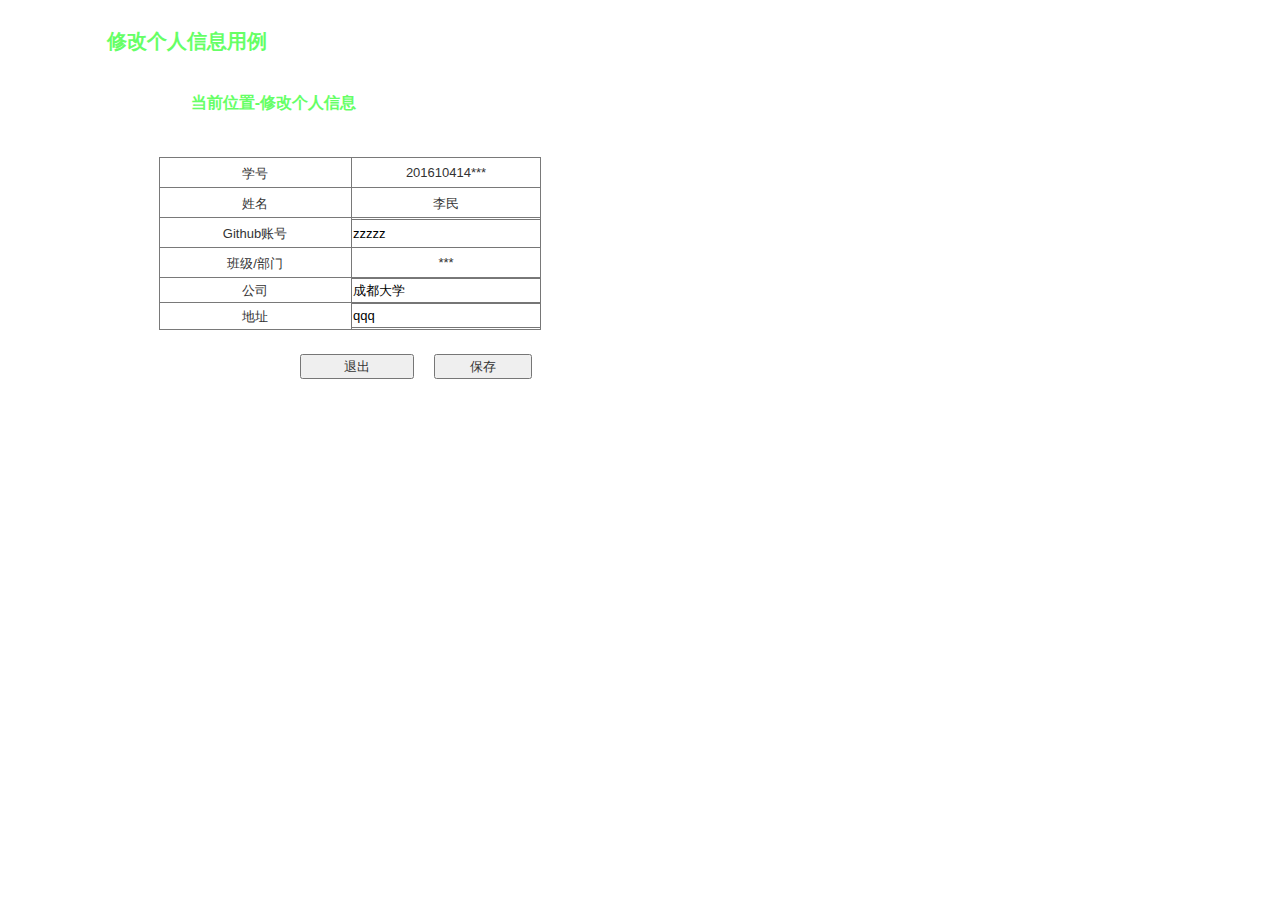
<file: ui/修改个人信息.html>
﻿<!DOCTYPE html>
<html>
  <head>
    <title>修改个人信息</title>
    <meta http-equiv="X-UA-Compatible" content="IE=edge"/>
    <meta http-equiv="content-type" content="text/html; charset=utf-8"/>
    <meta name="apple-mobile-web-app-capable" content="yes"/>
    <link href="resources/css/jquery-ui-themes.css" type="text/css" rel="stylesheet"/>
    <link href="resources/css/axure_rp_page.css" type="text/css" rel="stylesheet"/>
    <link href="data/styles.css" type="text/css" rel="stylesheet"/>
    <link href="files/修改个人信息/styles.css" type="text/css" rel="stylesheet"/>
    <script src="resources/scripts/jquery-1.7.1.min.js"></script>
    <script src="resources/scripts/jquery-ui-1.8.10.custom.min.js"></script>
    <script src="resources/scripts/prototypePre.js"></script>
    <script src="data/document.js"></script>
    <script src="resources/scripts/prototypePost.js"></script>
    <script src="files/修改个人信息/data.js"></script>
    <script type="text/javascript">
      $axure.utils.getTransparentGifPath = function() { return 'resources/images/transparent.gif'; };
      $axure.utils.getOtherPath = function() { return 'resources/Other.html'; };
      $axure.utils.getReloadPath = function() { return 'resources/reload.html'; };
    </script>
  </head>
  <body>
    <div id="base" class="">

      <!-- Unnamed (矩形) -->
      <div id="u77" class="ax_default _标题_1">
        <div id="u77_div" class=""></div>
        <div id="u77_text" class="text ">
          <p><span>修改个人信息用例</span></p>
        </div>
      </div>

      <!-- Unnamed (矩形) -->
      <div id="u78" class="ax_default _标题_2">
        <div id="u78_div" class=""></div>
        <div id="u78_text" class="text ">
          <p><span>当前位置-修改个人信息</span></p>
        </div>
      </div>

      <!-- Unnamed (表格) -->
      <div id="u79" class="ax_default">

        <!-- Unnamed (表格单元) -->
        <div id="u80" class="ax_default table_cell">
          <img id="u80_img" class="img " src="images/修改个人信息/u80.png"/>
          <div id="u80_text" class="text ">
            <p><span>学号</span></p>
          </div>
        </div>

        <!-- Unnamed (表格单元) -->
        <div id="u81" class="ax_default table_cell">
          <img id="u81_img" class="img " src="images/修改个人信息/u81.png"/>
          <div id="u81_text" class="text ">
            <p><span>201610414***</span></p>
          </div>
        </div>

        <!-- Unnamed (表格单元) -->
        <div id="u82" class="ax_default table_cell">
          <img id="u82_img" class="img " src="images/修改个人信息/u80.png"/>
          <div id="u82_text" class="text ">
            <p><span>姓名</span></p>
          </div>
        </div>

        <!-- Unnamed (表格单元) -->
        <div id="u83" class="ax_default table_cell">
          <img id="u83_img" class="img " src="images/修改个人信息/u81.png"/>
          <div id="u83_text" class="text ">
            <p><span>李民</span></p>
          </div>
        </div>

        <!-- Unnamed (表格单元) -->
        <div id="u84" class="ax_default table_cell">
          <img id="u84_img" class="img " src="images/修改个人信息/u80.png"/>
          <div id="u84_text" class="text ">
            <p><span>Github账号</span></p>
          </div>
        </div>

        <!-- Unnamed (表格单元) -->
        <div id="u85" class="ax_default table_cell">
          <img id="u85_img" class="img " src="images/修改个人信息/u81.png"/>
        </div>

        <!-- Unnamed (表格单元) -->
        <div id="u86" class="ax_default table_cell">
          <img id="u86_img" class="img " src="images/修改个人信息/u80.png"/>
          <div id="u86_text" class="text ">
            <p><span>班级/部门</span></p>
          </div>
        </div>

        <!-- Unnamed (表格单元) -->
        <div id="u87" class="ax_default table_cell">
          <img id="u87_img" class="img " src="images/修改个人信息/u81.png"/>
          <div id="u87_text" class="text ">
            <p><span>***</span></p>
          </div>
        </div>

        <!-- Unnamed (表格单元) -->
        <div id="u88" class="ax_default table_cell">
          <img id="u88_img" class="img " src="images/修改个人信息/u88.png"/>
          <div id="u88_text" class="text ">
            <p><span>公司</span></p>
          </div>
        </div>

        <!-- Unnamed (表格单元) -->
        <div id="u89" class="ax_default table_cell">
          <img id="u89_img" class="img " src="images/修改个人信息/u89.png"/>
          <div id="u89_text" class="text ">
            <p><span>***</span></p>
          </div>
        </div>

        <!-- Unnamed (表格单元) -->
        <div id="u90" class="ax_default table_cell">
          <img id="u90_img" class="img " src="images/修改个人信息/u90.png"/>
          <div id="u90_text" class="text ">
            <p><span>地址</span></p>
          </div>
        </div>

        <!-- Unnamed (表格单元) -->
        <div id="u91" class="ax_default table_cell">
          <img id="u91_img" class="img " src="images/修改个人信息/u91.png"/>
          <div id="u91_text" class="text ">
            <p><span>**</span></p>
          </div>
        </div>
      </div>

      <!-- Unnamed (文本框(单行)) -->
      <div id="u92" class="ax_default text_field">
        <input id="u92_input" type="text" value="zzzzz"/>
      </div>

      <!-- Unnamed (文本框(单行)) -->
      <div id="u93" class="ax_default text_field">
        <input id="u93_input" type="text" value="成都大学"/>
      </div>

      <!-- Unnamed (文本框(单行)) -->
      <div id="u94" class="ax_default text_field">
        <input id="u94_input" type="text" value="qqq"/>
      </div>

      <!-- Unnamed (HTML按钮) -->
      <div id="u95" class="ax_default html_button">
        <input id="u95_input" type="submit" value="退出"/>
      </div>

      <!-- Unnamed (HTML按钮) -->
      <div id="u96" class="ax_default html_button">
        <input id="u96_input" type="submit" value="保存"/>
      </div>
    </div>
  </body>
</html>
</file>
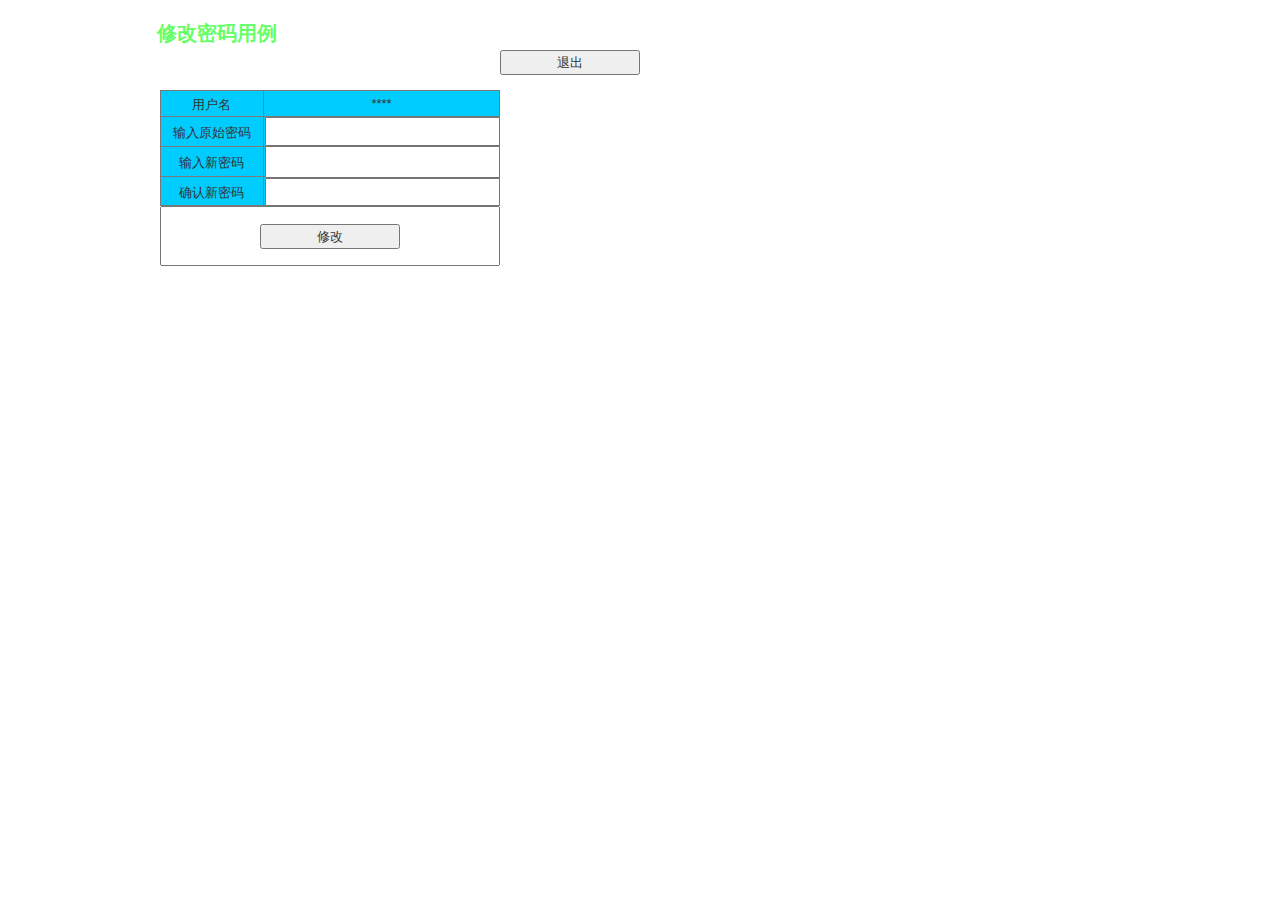
<file: ui/修改密码.html>
﻿<!DOCTYPE html>
<html>
  <head>
    <title>修改密码</title>
    <meta http-equiv="X-UA-Compatible" content="IE=edge"/>
    <meta http-equiv="content-type" content="text/html; charset=utf-8"/>
    <meta name="apple-mobile-web-app-capable" content="yes"/>
    <link href="resources/css/jquery-ui-themes.css" type="text/css" rel="stylesheet"/>
    <link href="resources/css/axure_rp_page.css" type="text/css" rel="stylesheet"/>
    <link href="data/styles.css" type="text/css" rel="stylesheet"/>
    <link href="files/修改密码/styles.css" type="text/css" rel="stylesheet"/>
    <script src="resources/scripts/jquery-1.7.1.min.js"></script>
    <script src="resources/scripts/jquery-ui-1.8.10.custom.min.js"></script>
    <script src="resources/scripts/prototypePre.js"></script>
    <script src="data/document.js"></script>
    <script src="resources/scripts/prototypePost.js"></script>
    <script src="files/修改密码/data.js"></script>
    <script type="text/javascript">
      $axure.utils.getTransparentGifPath = function() { return 'resources/images/transparent.gif'; };
      $axure.utils.getOtherPath = function() { return 'resources/Other.html'; };
      $axure.utils.getReloadPath = function() { return 'resources/reload.html'; };
    </script>
  </head>
  <body>
    <div id="base" class="">

      <!-- Unnamed (矩形) -->
      <div id="u51" class="ax_default _标题_1">
        <div id="u51_div" class=""></div>
        <div id="u51_text" class="text ">
          <p><span>修改密码用例</span></p>
        </div>
      </div>

      <!-- Unnamed (表格) -->
      <div id="u52" class="ax_default">

        <!-- Unnamed (表格单元) -->
        <div id="u53" class="ax_default table_cell">
          <img id="u53_img" class="img " src="images/修改密码/u53.png"/>
          <div id="u53_text" class="text ">
            <p><span>用户名</span></p>
          </div>
        </div>

        <!-- Unnamed (表格单元) -->
        <div id="u54" class="ax_default table_cell">
          <img id="u54_img" class="img " src="images/修改密码/u54.png"/>
          <div id="u54_text" class="text ">
            <p><span>****</span></p>
          </div>
        </div>

        <!-- Unnamed (表格单元) -->
        <div id="u55" class="ax_default table_cell">
          <img id="u55_img" class="img " src="images/修改密码/u55.png"/>
          <div id="u55_text" class="text ">
            <p><span>输入原始密码</span></p>
          </div>
        </div>

        <!-- Unnamed (表格单元) -->
        <div id="u56" class="ax_default table_cell">
          <img id="u56_img" class="img " src="images/修改密码/u56.png"/>
        </div>

        <!-- Unnamed (表格单元) -->
        <div id="u57" class="ax_default table_cell">
          <img id="u57_img" class="img " src="images/修改密码/u55.png"/>
          <div id="u57_text" class="text ">
            <p><span>输入新密码</span></p>
          </div>
        </div>

        <!-- Unnamed (表格单元) -->
        <div id="u58" class="ax_default table_cell">
          <img id="u58_img" class="img " src="images/修改密码/u56.png"/>
        </div>

        <!-- Unnamed (表格单元) -->
        <div id="u59" class="ax_default table_cell">
          <img id="u59_img" class="img " src="images/修改密码/u59.png"/>
          <div id="u59_text" class="text ">
            <p><span>确认新密码</span></p>
          </div>
        </div>

        <!-- Unnamed (表格单元) -->
        <div id="u60" class="ax_default table_cell">
          <img id="u60_img" class="img " src="images/修改密码/u60.png"/>
        </div>
      </div>

      <!-- Unnamed (文本框(单行)) -->
      <div id="u61" class="ax_default text_field">
        <input id="u61_input" type="text" value=""/>
      </div>

      <!-- Unnamed (HTML按钮) -->
      <div id="u62" class="ax_default html_button">
        <input id="u62_input" type="submit" value="修改"/>
      </div>

      <!-- Unnamed (HTML按钮) -->
      <div id="u63" class="ax_default html_button">
        <input id="u63_input" type="submit" value="退出"/>
      </div>

      <!-- Unnamed (文本框(单行)) -->
      <div id="u64" class="ax_default text_field">
        <input id="u64_input" type="text" value=""/>
      </div>

      <!-- Unnamed (文本框(单行)) -->
      <div id="u65" class="ax_default text_field">
        <input id="u65_input" type="text" value=""/>
      </div>

      <!-- Unnamed (文本框(单行)) -->
      <div id="u66" class="ax_default text_field">
        <input id="u66_input" type="text" value=""/>
      </div>
    </div>
  </body>
</html>
</file>
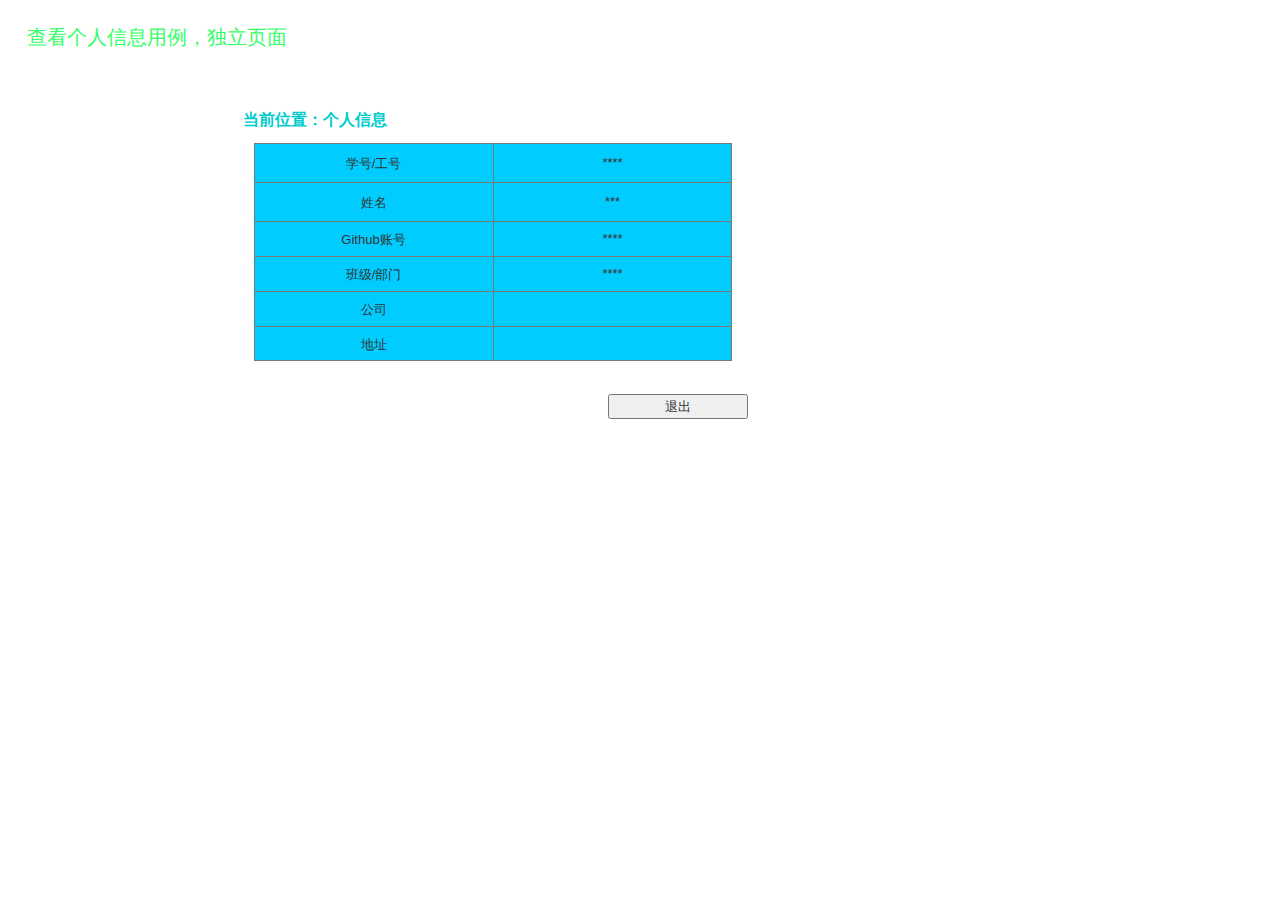
<file: ui/查看个人信息.html>
﻿<!DOCTYPE html>
<html>
  <head>
    <title>查看个人信息</title>
    <meta http-equiv="X-UA-Compatible" content="IE=edge"/>
    <meta http-equiv="content-type" content="text/html; charset=utf-8"/>
    <meta name="apple-mobile-web-app-capable" content="yes"/>
    <link href="resources/css/jquery-ui-themes.css" type="text/css" rel="stylesheet"/>
    <link href="resources/css/axure_rp_page.css" type="text/css" rel="stylesheet"/>
    <link href="data/styles.css" type="text/css" rel="stylesheet"/>
    <link href="files/查看个人信息/styles.css" type="text/css" rel="stylesheet"/>
    <script src="resources/scripts/jquery-1.7.1.min.js"></script>
    <script src="resources/scripts/jquery-ui-1.8.10.custom.min.js"></script>
    <script src="resources/scripts/prototypePre.js"></script>
    <script src="data/document.js"></script>
    <script src="resources/scripts/prototypePost.js"></script>
    <script src="files/查看个人信息/data.js"></script>
    <script type="text/javascript">
      $axure.utils.getTransparentGifPath = function() { return 'resources/images/transparent.gif'; };
      $axure.utils.getOtherPath = function() { return 'resources/Other.html'; };
      $axure.utils.getReloadPath = function() { return 'resources/reload.html'; };
    </script>
  </head>
  <body>
    <div id="base" class="">

      <!-- Unnamed (矩形) -->
      <div id="u35" class="ax_default _标题_1">
        <div id="u35_div" class=""></div>
        <div id="u35_text" class="text ">
          <p><span>查看个人信息用例，独立页面</span></p>
        </div>
      </div>

      <!-- Unnamed (矩形) -->
      <div id="u36" class="ax_default _标题_3">
        <div id="u36_div" class=""></div>
        <div id="u36_text" class="text ">
          <p><span>当前位置：个人信息</span></p>
        </div>
      </div>

      <!-- Unnamed (表格) -->
      <div id="u37" class="ax_default">

        <!-- Unnamed (表格单元) -->
        <div id="u38" class="ax_default table_cell">
          <img id="u38_img" class="img " src="images/查看个人信息/u38.png"/>
          <div id="u38_text" class="text ">
            <p><span>学号/工号</span></p>
          </div>
        </div>

        <!-- Unnamed (表格单元) -->
        <div id="u39" class="ax_default table_cell">
          <img id="u39_img" class="img " src="images/查看个人信息/u39.png"/>
          <div id="u39_text" class="text ">
            <p><span>****</span></p>
          </div>
        </div>

        <!-- Unnamed (表格单元) -->
        <div id="u40" class="ax_default table_cell">
          <img id="u40_img" class="img " src="images/查看个人信息/u38.png"/>
          <div id="u40_text" class="text ">
            <p><span>姓名</span></p>
          </div>
        </div>

        <!-- Unnamed (表格单元) -->
        <div id="u41" class="ax_default table_cell">
          <img id="u41_img" class="img " src="images/查看个人信息/u39.png"/>
          <div id="u41_text" class="text ">
            <p><span>***</span></p>
          </div>
        </div>

        <!-- Unnamed (表格单元) -->
        <div id="u42" class="ax_default table_cell">
          <img id="u42_img" class="img " src="images/查看个人信息/u42.png"/>
          <div id="u42_text" class="text ">
            <p><span>Github账号</span></p>
          </div>
        </div>

        <!-- Unnamed (表格单元) -->
        <div id="u43" class="ax_default table_cell">
          <img id="u43_img" class="img " src="images/查看个人信息/u43.png"/>
          <div id="u43_text" class="text ">
            <p><span>****</span></p>
          </div>
        </div>

        <!-- Unnamed (表格单元) -->
        <div id="u44" class="ax_default table_cell">
          <img id="u44_img" class="img " src="images/查看个人信息/u42.png"/>
          <div id="u44_text" class="text ">
            <p><span>班级/部门</span></p>
          </div>
        </div>

        <!-- Unnamed (表格单元) -->
        <div id="u45" class="ax_default table_cell">
          <img id="u45_img" class="img " src="images/查看个人信息/u43.png"/>
          <div id="u45_text" class="text ">
            <p><span>****</span></p>
          </div>
        </div>

        <!-- Unnamed (表格单元) -->
        <div id="u46" class="ax_default table_cell">
          <img id="u46_img" class="img " src="images/查看个人信息/u42.png"/>
          <div id="u46_text" class="text ">
            <p><span>公司</span></p>
          </div>
        </div>

        <!-- Unnamed (表格单元) -->
        <div id="u47" class="ax_default table_cell">
          <img id="u47_img" class="img " src="images/查看个人信息/u43.png"/>
        </div>

        <!-- Unnamed (表格单元) -->
        <div id="u48" class="ax_default table_cell">
          <img id="u48_img" class="img " src="images/查看个人信息/u48.png"/>
          <div id="u48_text" class="text ">
            <p><span>地址</span></p>
          </div>
        </div>

        <!-- Unnamed (表格单元) -->
        <div id="u49" class="ax_default table_cell">
          <img id="u49_img" class="img " src="images/查看个人信息/u49.png"/>
        </div>
      </div>

      <!-- Unnamed (HTML按钮) -->
      <div id="u50" class="ax_default html_button">
        <input id="u50_input" type="submit" value="退出"/>
      </div>
    </div>
  </body>
</html>
</file>
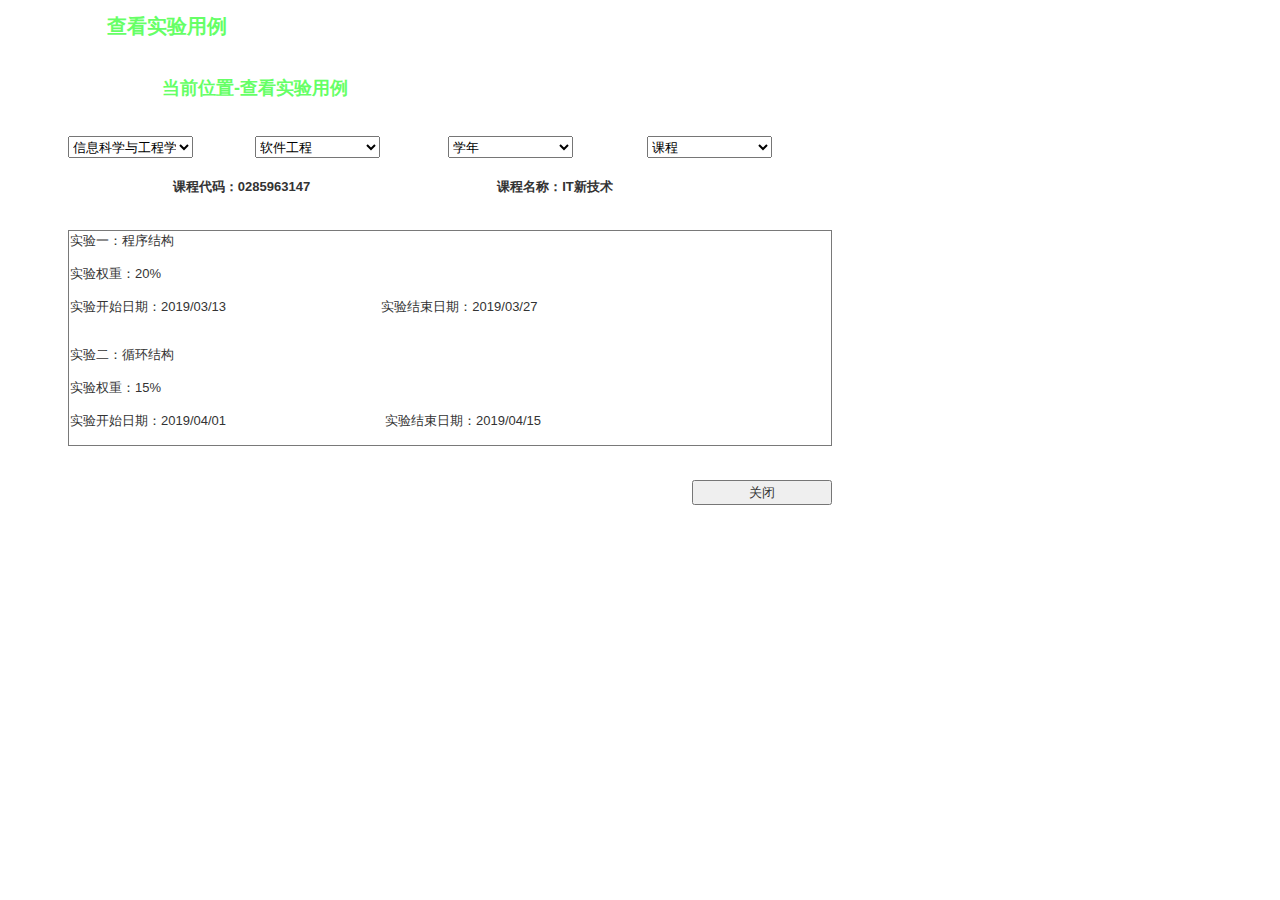
<file: ui/查看实验用例.html>
﻿<!DOCTYPE html>
<html>
  <head>
    <title>查看实验用例</title>
    <meta http-equiv="X-UA-Compatible" content="IE=edge"/>
    <meta http-equiv="content-type" content="text/html; charset=utf-8"/>
    <meta name="apple-mobile-web-app-capable" content="yes"/>
    <link href="resources/css/jquery-ui-themes.css" type="text/css" rel="stylesheet"/>
    <link href="resources/css/axure_rp_page.css" type="text/css" rel="stylesheet"/>
    <link href="data/styles.css" type="text/css" rel="stylesheet"/>
    <link href="files/查看实验用例/styles.css" type="text/css" rel="stylesheet"/>
    <script src="resources/scripts/jquery-1.7.1.min.js"></script>
    <script src="resources/scripts/jquery-ui-1.8.10.custom.min.js"></script>
    <script src="resources/scripts/prototypePre.js"></script>
    <script src="data/document.js"></script>
    <script src="resources/scripts/prototypePost.js"></script>
    <script src="files/查看实验用例/data.js"></script>
    <script type="text/javascript">
      $axure.utils.getTransparentGifPath = function() { return 'resources/images/transparent.gif'; };
      $axure.utils.getOtherPath = function() { return 'resources/Other.html'; };
      $axure.utils.getReloadPath = function() { return 'resources/reload.html'; };
    </script>
  </head>
  <body>
    <div id="base" class="">

      <!-- Unnamed (矩形) -->
      <div id="u116" class="ax_default _标题_1">
        <div id="u116_div" class=""></div>
        <div id="u116_text" class="text ">
          <p><span>查看实验用例</span></p>
        </div>
      </div>

      <!-- Unnamed (矩形) -->
      <div id="u117" class="ax_default _标题_2">
        <div id="u117_div" class=""></div>
        <div id="u117_text" class="text ">
          <p><span>当前位置-查看实验用例</span></p>
        </div>
      </div>

      <!-- Unnamed (下拉列表框) -->
      <div id="u118" class="ax_default droplist">
        <select id="u118_input">
          <option value="政治学院">政治学院</option>
          <option selected value="信息科学与工程学院">信息科学与工程学院</option>
          <option value="外国语学院">外国语学院</option>
        </select>
      </div>

      <!-- Unnamed (下拉列表框) -->
      <div id="u119" class="ax_default droplist">
        <select id="u119_input">
          <option value="软件工程">软件工程</option>
          <option value="自动化">自动化</option>
          <option value="数字媒体与技术">数字媒体与技术</option>
        </select>
      </div>

      <!-- Unnamed (下拉列表框) -->
      <div id="u120" class="ax_default droplist">
        <select id="u120_input">
          <option value="学年">学年</option>
          <option value="2016-2020">2016-2020</option>
          <option value="2017-2021">2017-2021</option>
          <option value="2018-2022">2018-2022</option>
        </select>
      </div>

      <!-- Unnamed (下拉列表框) -->
      <div id="u121" class="ax_default droplist">
        <select id="u121_input">
          <option value="IT新技术">IT新技术</option>
          <option value="信息系统分析与技术设计">信息系统分析与技术设计</option>
          <option value="linux程序设计">linux程序设计</option>
          <option selected value="课程">课程</option>
        </select>
      </div>

      <!-- Unnamed (矩形) -->
      <div id="u122" class="ax_default _标题_3">
        <div id="u122_div" class=""></div>
        <div id="u122_text" class="text ">
          <p><span>课程代码：0285963147</span></p>
        </div>
      </div>

      <!-- Unnamed (矩形) -->
      <div id="u123" class="ax_default _标题_3">
        <div id="u123_div" class=""></div>
        <div id="u123_text" class="text ">
          <p><span>课程名称：IT新技术</span></p>
        </div>
      </div>

      <!-- Unnamed (矩形) -->
      <div id="u124" class="ax_default box_1">
        <div id="u124_div" class=""></div>
        <div id="u124_text" class="text ">
          <p><span>实验一：程序结构</span></p><p><span><br></span></p><p><span>实验权重：20%</span></p><p><span><br></span></p><p><span>实验开始日期：2019/03/13&nbsp; &nbsp; &nbsp; &nbsp; &nbsp; &nbsp; &nbsp; &nbsp; &nbsp; &nbsp; &nbsp; &nbsp; &nbsp; &nbsp; &nbsp; &nbsp; &nbsp; &nbsp; &nbsp; &nbsp; &nbsp;&nbsp; 实验结束日期：2019/03/27</span></p><p><span><br></span></p><p><span><br></span></p><p><span>实验二：循环结构</span></p><p><span><br></span></p><p><span>实验权重：15%</span></p><p><span><br></span></p><p><span>实验开始日期：2019/04/01&nbsp; &nbsp; &nbsp; &nbsp; &nbsp; &nbsp; &nbsp; &nbsp; &nbsp; &nbsp; &nbsp; &nbsp; &nbsp; &nbsp; &nbsp; &nbsp; &nbsp; &nbsp; &nbsp; &nbsp; &nbsp; &nbsp; 实验结束日期：2019/04/15</span></p><p><span><br></span></p>
        </div>
      </div>

      <!-- Unnamed (HTML按钮) -->
      <div id="u125" class="ax_default html_button">
        <input id="u125_input" type="submit" value="关闭"/>
      </div>
    </div>
  </body>
</html>
</file>
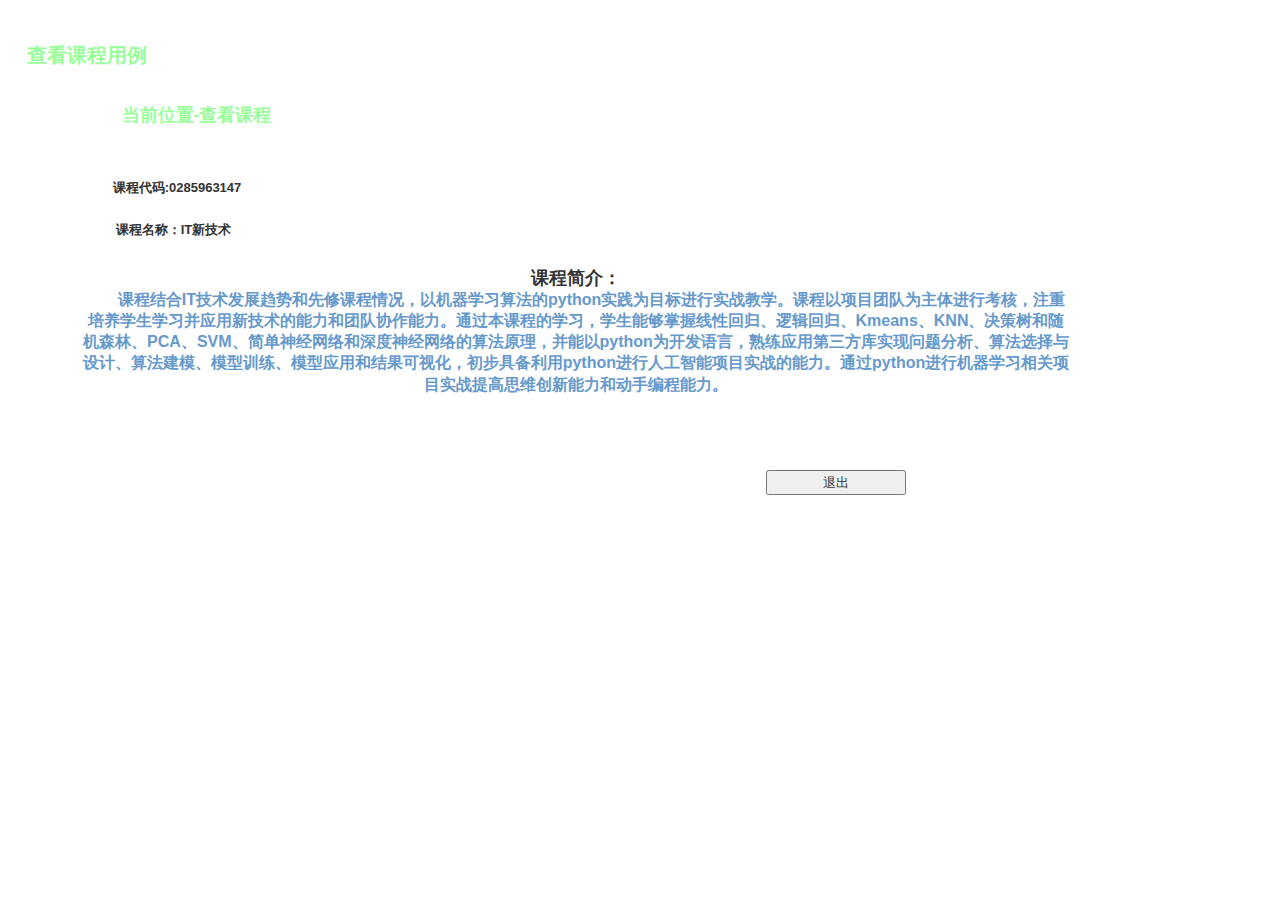
<file: ui/查看课程.html>
﻿<!DOCTYPE html>
<html>
  <head>
    <title>查看课程</title>
    <meta http-equiv="X-UA-Compatible" content="IE=edge"/>
    <meta http-equiv="content-type" content="text/html; charset=utf-8"/>
    <meta name="apple-mobile-web-app-capable" content="yes"/>
    <link href="resources/css/jquery-ui-themes.css" type="text/css" rel="stylesheet"/>
    <link href="resources/css/axure_rp_page.css" type="text/css" rel="stylesheet"/>
    <link href="data/styles.css" type="text/css" rel="stylesheet"/>
    <link href="files/查看课程/styles.css" type="text/css" rel="stylesheet"/>
    <script src="resources/scripts/jquery-1.7.1.min.js"></script>
    <script src="resources/scripts/jquery-ui-1.8.10.custom.min.js"></script>
    <script src="resources/scripts/prototypePre.js"></script>
    <script src="data/document.js"></script>
    <script src="resources/scripts/prototypePost.js"></script>
    <script src="files/查看课程/data.js"></script>
    <script type="text/javascript">
      $axure.utils.getTransparentGifPath = function() { return 'resources/images/transparent.gif'; };
      $axure.utils.getOtherPath = function() { return 'resources/Other.html'; };
      $axure.utils.getReloadPath = function() { return 'resources/reload.html'; };
    </script>
  </head>
  <body>
    <div id="base" class="">

      <!-- Unnamed (矩形) -->
      <div id="u129" class="ax_default _标题_1">
        <div id="u129_div" class=""></div>
        <div id="u129_text" class="text ">
          <p><span>查看课程用例</span></p>
        </div>
      </div>

      <!-- Unnamed (矩形) -->
      <div id="u130" class="ax_default _标题_2">
        <div id="u130_div" class=""></div>
        <div id="u130_text" class="text ">
          <p><span>当前位置-查看课程</span></p>
        </div>
      </div>

      <!-- Unnamed (矩形) -->
      <div id="u131" class="ax_default _标题_3">
        <div id="u131_div" class=""></div>
        <div id="u131_text" class="text ">
          <p><span>课程代码:0285963147</span></p>
        </div>
      </div>

      <!-- Unnamed (矩形) -->
      <div id="u132" class="ax_default _标题_3">
        <div id="u132_div" class=""></div>
        <div id="u132_text" class="text ">
          <p><span>课程名称：IT新技术</span></p>
        </div>
      </div>

      <!-- Unnamed (矩形) -->
      <div id="u133" class="ax_default _标题_3">
        <div id="u133_div" class=""></div>
      </div>

      <!-- Unnamed (矩形) -->
      <div id="u134" class="ax_default _标题_3">
        <div id="u134_div" class=""></div>
        <div id="u134_text" class="text ">
          <p style="font-size:18px;"><span>课程简介：</span></p><p style="font-size:16px;"><span style="color:#6699CC;">&nbsp;&nbsp; &nbsp; &nbsp; 课程结合IT技术发展趋势和先修课程情况，以机器学习算法的python实践为目标进行实战教学。课程以项目团队为主体进行考核，注重培养学生学习并应用新技术的能力和团队协作能力。通过本课程的学习，学生能够掌握线性回归、逻辑回归、Kmeans、KNN、决策树和随机森林、PCA、SVM、简单神经网络和深度神经网络的算法原理，并能以python为开发语言，熟练应用第三方库实现问题分析、算法选择与设计、算法建模、模型训练、模型应用和结果可视化，初步具备利用python进行人工智能项目实战的能力。通过python进行机器学习相关项目实战提高思维创新能力和动手编程能力。</span><span style="font-size:18px;"> </span></p>
        </div>
      </div>

      <!-- Unnamed (HTML按钮) -->
      <div id="u135" class="ax_default html_button">
        <input id="u135_input" type="submit" value="退出"/>
      </div>
    </div>
  </body>
</html>
</file>
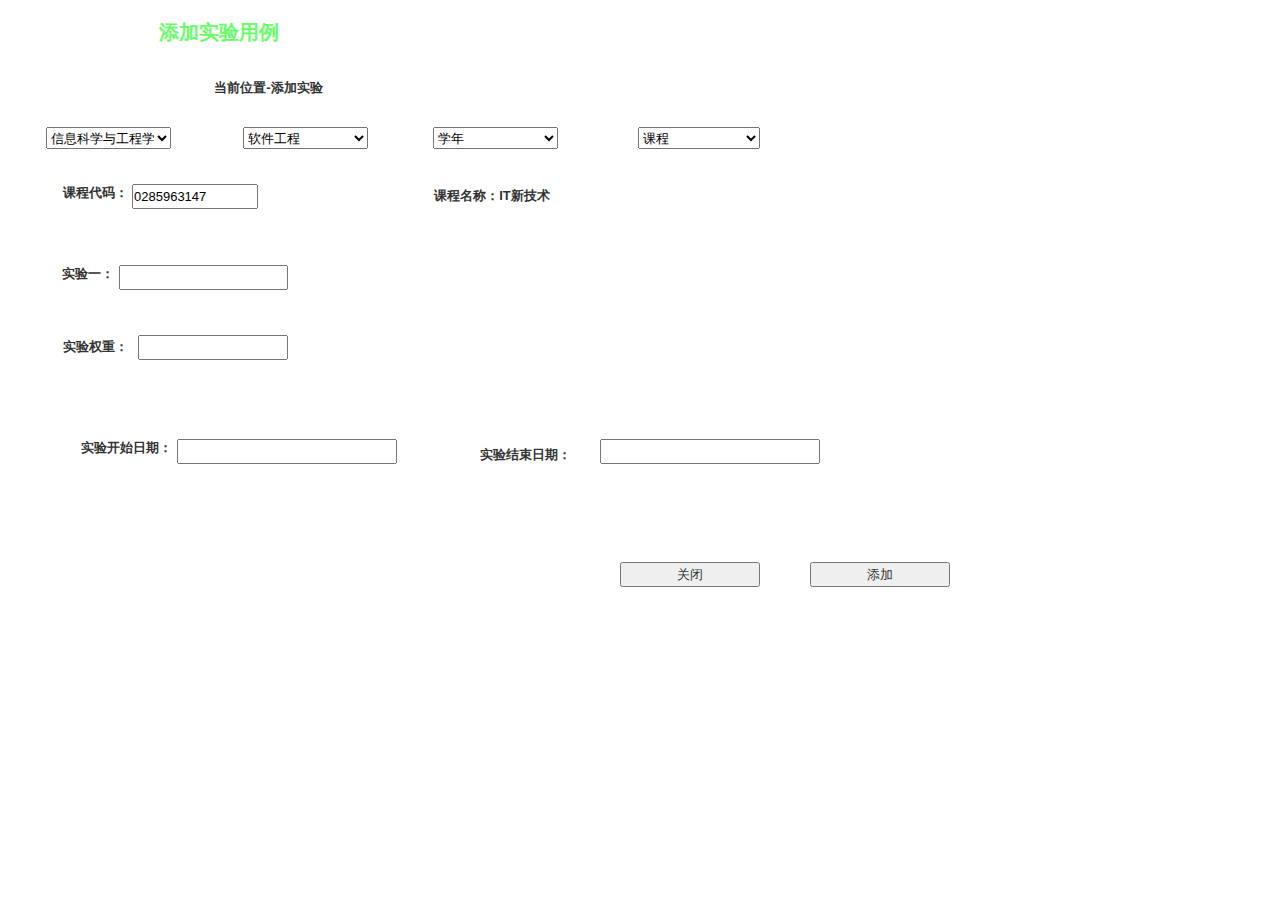
<file: ui/添加实验.html>
﻿<!DOCTYPE html>
<html>
  <head>
    <title>添加实验</title>
    <meta http-equiv="X-UA-Compatible" content="IE=edge"/>
    <meta http-equiv="content-type" content="text/html; charset=utf-8"/>
    <meta name="apple-mobile-web-app-capable" content="yes"/>
    <link href="resources/css/jquery-ui-themes.css" type="text/css" rel="stylesheet"/>
    <link href="resources/css/axure_rp_page.css" type="text/css" rel="stylesheet"/>
    <link href="data/styles.css" type="text/css" rel="stylesheet"/>
    <link href="files/添加实验/styles.css" type="text/css" rel="stylesheet"/>
    <script src="resources/scripts/jquery-1.7.1.min.js"></script>
    <script src="resources/scripts/jquery-ui-1.8.10.custom.min.js"></script>
    <script src="resources/scripts/prototypePre.js"></script>
    <script src="data/document.js"></script>
    <script src="resources/scripts/prototypePost.js"></script>
    <script src="files/添加实验/data.js"></script>
    <script type="text/javascript">
      $axure.utils.getTransparentGifPath = function() { return 'resources/images/transparent.gif'; };
      $axure.utils.getOtherPath = function() { return 'resources/Other.html'; };
      $axure.utils.getReloadPath = function() { return 'resources/reload.html'; };
    </script>
  </head>
  <body>
    <div id="base" class="">

      <!-- Unnamed (矩形) -->
      <div id="u97" class="ax_default _标题_1">
        <div id="u97_div" class=""></div>
        <div id="u97_text" class="text ">
          <p><span>添加实验用例</span></p>
        </div>
      </div>

      <!-- Unnamed (矩形) -->
      <div id="u98" class="ax_default _标题_2">
        <div id="u98_div" class=""></div>
        <div id="u98_text" class="text ">
          <p><span>当前位置-添加实验</span></p>
        </div>
      </div>

      <!-- Unnamed (下拉列表框) -->
      <div id="u99" class="ax_default droplist">
        <select id="u99_input">
          <option value="信息科学与工程学院">信息科学与工程学院</option>
          <option value="政治学院">政治学院</option>
          <option value="外国语实验">外国语实验</option>
        </select>
      </div>

      <!-- Unnamed (下拉列表框) -->
      <div id="u100" class="ax_default droplist">
        <select id="u100_input">
          <option selected value="软件工程">软件工程</option>
          <option value="自动化">自动化</option>
          <option value="数字媒体与技术">数字媒体与技术</option>
        </select>
      </div>

      <!-- Unnamed (下拉列表框) -->
      <div id="u101" class="ax_default droplist">
        <select id="u101_input">
          <option value="学年">学年</option>
          <option value="2016-2020">2016-2020</option>
          <option value="2017-2021">2017-2021</option>
          <option value="2018-2022">2018-2022</option>
        </select>
      </div>

      <!-- Unnamed (下拉列表框) -->
      <div id="u102" class="ax_default droplist">
        <select id="u102_input">
          <option value="课程">课程</option>
          <option value="IT新技术">IT新技术</option>
          <option value="信息系统分析与设计">信息系统分析与设计</option>
          <option value="linux程序设计">linux程序设计</option>
        </select>
      </div>

      <!-- Unnamed (矩形) -->
      <div id="u103" class="ax_default _标题_3">
        <div id="u103_div" class=""></div>
        <div id="u103_text" class="text ">
          <p><span>课程代码：</span></p>
        </div>
      </div>

      <!-- Unnamed (文本框(单行)) -->
      <div id="u104" class="ax_default text_field">
        <input id="u104_input" type="text" value="0285963147"/>
      </div>

      <!-- Unnamed (矩形) -->
      <div id="u105" class="ax_default _标题_3">
        <div id="u105_div" class=""></div>
        <div id="u105_text" class="text ">
          <p><span>课程名称：IT新技术</span></p>
        </div>
      </div>

      <!-- Unnamed (矩形) -->
      <div id="u106" class="ax_default _标题_3">
        <div id="u106_div" class=""></div>
        <div id="u106_text" class="text ">
          <p><span>实验一：</span></p>
        </div>
      </div>

      <!-- Unnamed (文本框(单行)) -->
      <div id="u107" class="ax_default text_field">
        <input id="u107_input" type="text" value=""/>
      </div>

      <!-- Unnamed (矩形) -->
      <div id="u108" class="ax_default _标题_3">
        <div id="u108_div" class=""></div>
        <div id="u108_text" class="text ">
          <p><span>实验权重：</span></p>
        </div>
      </div>

      <!-- Unnamed (文本框(单行)) -->
      <div id="u109" class="ax_default text_field">
        <input id="u109_input" type="text" value=""/>
      </div>

      <!-- Unnamed (矩形) -->
      <div id="u110" class="ax_default _标题_3">
        <div id="u110_div" class=""></div>
        <div id="u110_text" class="text ">
          <p><span>实验开始日期：</span></p>
        </div>
      </div>

      <!-- Unnamed (矩形) -->
      <div id="u111" class="ax_default _标题_3">
        <div id="u111_div" class=""></div>
        <div id="u111_text" class="text ">
          <p><span>实验结束日期：</span></p>
        </div>
      </div>

      <!-- Unnamed (文本框(单行)) -->
      <div id="u112" class="ax_default text_field">
        <input id="u112_input" type="text" value=""/>
      </div>

      <!-- Unnamed (文本框(单行)) -->
      <div id="u113" class="ax_default text_field">
        <input id="u113_input" type="text" value=""/>
      </div>

      <!-- Unnamed (HTML按钮) -->
      <div id="u114" class="ax_default html_button">
        <input id="u114_input" type="submit" value="关闭"/>
      </div>

      <!-- Unnamed (HTML按钮) -->
      <div id="u115" class="ax_default html_button">
        <input id="u115_input" type="submit" value="添加"/>
      </div>
    </div>
  </body>
</html>
</file>
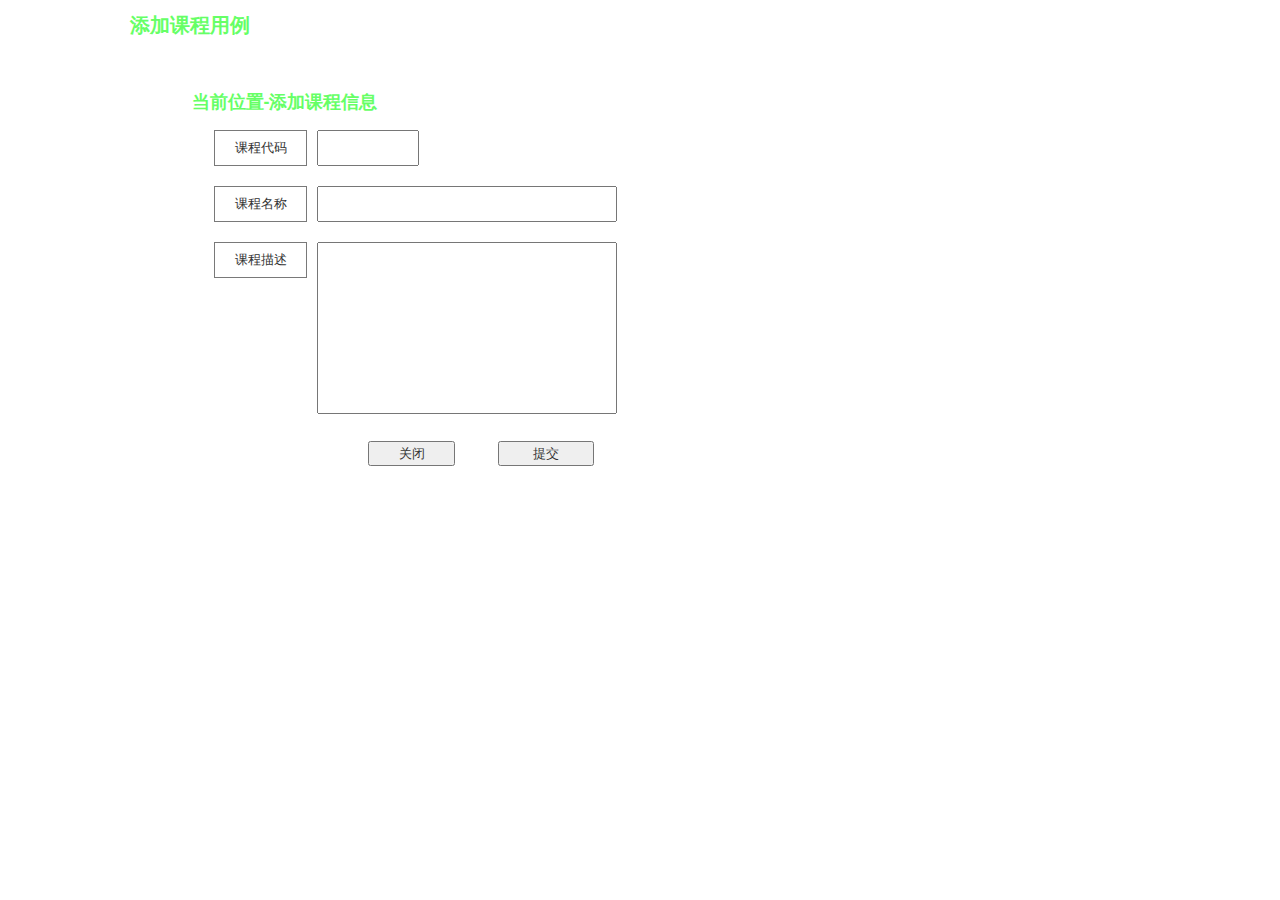
<file: ui/添加课程.html>
﻿<!DOCTYPE html>
<html>
  <head>
    <title>添加课程</title>
    <meta http-equiv="X-UA-Compatible" content="IE=edge"/>
    <meta http-equiv="content-type" content="text/html; charset=utf-8"/>
    <meta name="apple-mobile-web-app-capable" content="yes"/>
    <link href="resources/css/jquery-ui-themes.css" type="text/css" rel="stylesheet"/>
    <link href="resources/css/axure_rp_page.css" type="text/css" rel="stylesheet"/>
    <link href="data/styles.css" type="text/css" rel="stylesheet"/>
    <link href="files/添加课程/styles.css" type="text/css" rel="stylesheet"/>
    <script src="resources/scripts/jquery-1.7.1.min.js"></script>
    <script src="resources/scripts/jquery-ui-1.8.10.custom.min.js"></script>
    <script src="resources/scripts/prototypePre.js"></script>
    <script src="data/document.js"></script>
    <script src="resources/scripts/prototypePost.js"></script>
    <script src="files/添加课程/data.js"></script>
    <script type="text/javascript">
      $axure.utils.getTransparentGifPath = function() { return 'resources/images/transparent.gif'; };
      $axure.utils.getOtherPath = function() { return 'resources/Other.html'; };
      $axure.utils.getReloadPath = function() { return 'resources/reload.html'; };
    </script>
  </head>
  <body>
    <div id="base" class="">

      <!-- Unnamed (矩形) -->
      <div id="u67" class="ax_default _标题_1">
        <div id="u67_div" class=""></div>
        <div id="u67_text" class="text ">
          <p><span>添加课程用例</span></p>
        </div>
      </div>

      <!-- Unnamed (矩形) -->
      <div id="u68" class="ax_default _标题_2">
        <div id="u68_div" class=""></div>
        <div id="u68_text" class="text ">
          <p><span>当前位置-添加课程信息</span></p>
        </div>
      </div>

      <!-- Unnamed (矩形) -->
      <div id="u69" class="ax_default box_1">
        <div id="u69_div" class=""></div>
        <div id="u69_text" class="text ">
          <p><span>课程代码</span></p>
        </div>
      </div>

      <!-- Unnamed (文本框(单行)) -->
      <div id="u70" class="ax_default text_field">
        <input id="u70_input" type="text" value=""/>
      </div>

      <!-- Unnamed (矩形) -->
      <div id="u71" class="ax_default box_1">
        <div id="u71_div" class=""></div>
        <div id="u71_text" class="text ">
          <p><span>课程名称</span></p>
        </div>
      </div>

      <!-- Unnamed (文本框(单行)) -->
      <div id="u72" class="ax_default text_field">
        <input id="u72_input" type="text" value=""/>
      </div>

      <!-- Unnamed (矩形) -->
      <div id="u73" class="ax_default box_1">
        <div id="u73_div" class=""></div>
        <div id="u73_text" class="text ">
          <p><span>课程描述</span></p>
        </div>
      </div>

      <!-- Unnamed (文本框(单行)) -->
      <div id="u74" class="ax_default text_field">
        <input id="u74_input" type="text" value=""/>
      </div>

      <!-- Unnamed (HTML按钮) -->
      <div id="u75" class="ax_default html_button">
        <input id="u75_input" type="submit" value="关闭"/>
      </div>

      <!-- Unnamed (HTML按钮) -->
      <div id="u76" class="ax_default html_button">
        <input id="u76_input" type="submit" value="提交"/>
      </div>
    </div>
  </body>
</html>
</file>
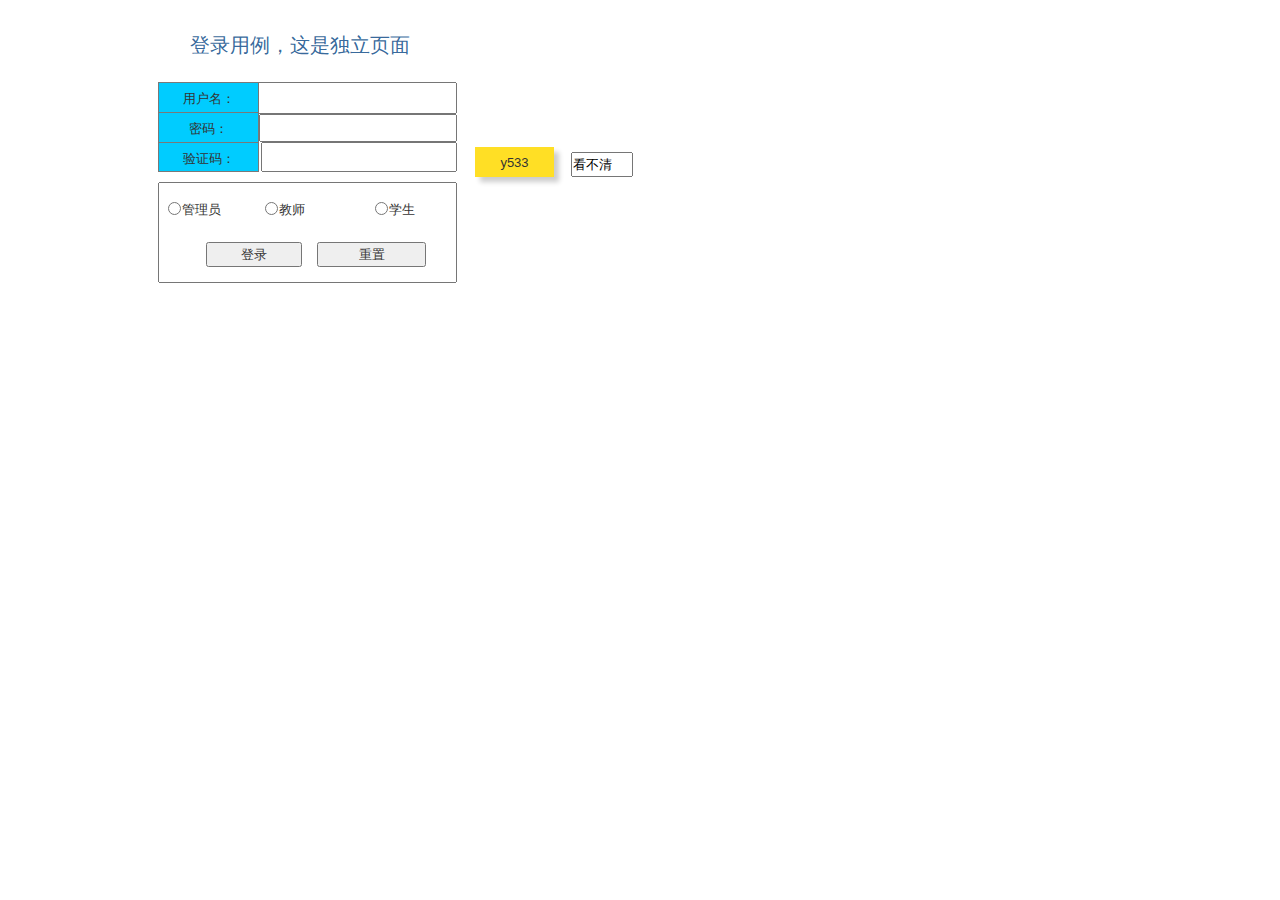
<file: ui/登录.html>
﻿<!DOCTYPE html>
<html>
  <head>
    <title>登录</title>
    <meta http-equiv="X-UA-Compatible" content="IE=edge"/>
    <meta http-equiv="content-type" content="text/html; charset=utf-8"/>
    <meta name="apple-mobile-web-app-capable" content="yes"/>
    <link href="resources/css/jquery-ui-themes.css" type="text/css" rel="stylesheet"/>
    <link href="resources/css/axure_rp_page.css" type="text/css" rel="stylesheet"/>
    <link href="data/styles.css" type="text/css" rel="stylesheet"/>
    <link href="files/登录/styles.css" type="text/css" rel="stylesheet"/>
    <script src="resources/scripts/jquery-1.7.1.min.js"></script>
    <script src="resources/scripts/jquery-ui-1.8.10.custom.min.js"></script>
    <script src="resources/scripts/prototypePre.js"></script>
    <script src="data/document.js"></script>
    <script src="resources/scripts/prototypePost.js"></script>
    <script src="files/登录/data.js"></script>
    <script type="text/javascript">
      $axure.utils.getTransparentGifPath = function() { return 'resources/images/transparent.gif'; };
      $axure.utils.getOtherPath = function() { return 'resources/Other.html'; };
      $axure.utils.getReloadPath = function() { return 'resources/reload.html'; };
    </script>
  </head>
  <body>
    <div id="base" class="">

      <!-- Unnamed (矩形) -->
      <div id="u19" class="ax_default _标题_1">
        <div id="u19_div" class=""></div>
        <div id="u19_text" class="text ">
          <p><span>登录用例，这是独立页面</span></p>
        </div>
      </div>

      <!-- Unnamed (表格) -->
      <div id="u20" class="ax_default">

        <!-- Unnamed (表格单元) -->
        <div id="u21" class="ax_default table_cell">
          <img id="u21_img" class="img " src="images/登录/u21.png"/>
          <div id="u21_text" class="text ">
            <p><span>用户名：</span></p>
          </div>
        </div>

        <!-- Unnamed (表格单元) -->
        <div id="u22" class="ax_default table_cell">
          <img id="u22_img" class="img " src="images/登录/u21.png"/>
          <div id="u22_text" class="text ">
            <p><span>密码：</span></p>
          </div>
        </div>

        <!-- Unnamed (表格单元) -->
        <div id="u23" class="ax_default table_cell">
          <img id="u23_img" class="img " src="images/登录/u23.png"/>
          <div id="u23_text" class="text ">
            <p><span>验证码：</span></p>
          </div>
        </div>
      </div>

      <!-- Unnamed (矩形) -->
      <div id="u24" class="ax_default sticky_1">
        <div id="u24_div" class=""></div>
        <div id="u24_text" class="text ">
          <p><span>y533</span></p>
        </div>
      </div>

      <!-- Unnamed (文本框(单行)) -->
      <div id="u25" class="ax_default text_field">
        <input id="u25_input" type="text" value="看不清"/>
      </div>

      <!-- Unnamed (文本框(单行)) -->
      <div id="u26" class="ax_default text_field">
        <input id="u26_input" type="text" value=""/>
      </div>

      <!-- Unnamed (单选按钮) -->
      <div id="u27" class="ax_default radio_button">
        <label for="u27_input" style="position: absolute; left: 0px;">
          <div id="u27_text" class="text ">
            <p><span>管理员</span></p>
          </div>
        </label>
        <input id="u27_input" type="radio" value="radio" name="u27"/>
      </div>

      <!-- Unnamed (单选按钮) -->
      <div id="u28" class="ax_default radio_button">
        <label for="u28_input" style="position: absolute; left: 0px;">
          <div id="u28_text" class="text ">
            <p><span>教师</span></p>
          </div>
        </label>
        <input id="u28_input" type="radio" value="radio" name="u28"/>
      </div>

      <!-- Unnamed (单选按钮) -->
      <div id="u29" class="ax_default radio_button">
        <label for="u29_input" style="position: absolute; left: 0px;">
          <div id="u29_text" class="text ">
            <p><span>学生</span></p>
          </div>
        </label>
        <input id="u29_input" type="radio" value="radio" name="u29"/>
      </div>

      <!-- Unnamed (HTML按钮) -->
      <div id="u30" class="ax_default html_button">
        <input id="u30_input" type="submit" value="登录"/>
      </div>

      <!-- Unnamed (HTML按钮) -->
      <div id="u31" class="ax_default html_button">
        <input id="u31_input" type="submit" value="重置"/>
      </div>

      <!-- Unnamed (文本框(单行)) -->
      <div id="u32" class="ax_default text_field">
        <input id="u32_input" type="text" value=""/>
      </div>

      <!-- Unnamed (文本框(单行)) -->
      <div id="u33" class="ax_default text_field">
        <input id="u33_input" type="text" value=""/>
      </div>

      <!-- Unnamed (文本框(单行)) -->
      <div id="u34" class="ax_default text_field">
        <input id="u34_input" type="text" value=""/>
      </div>
    </div>
  </body>
</html>
</file>
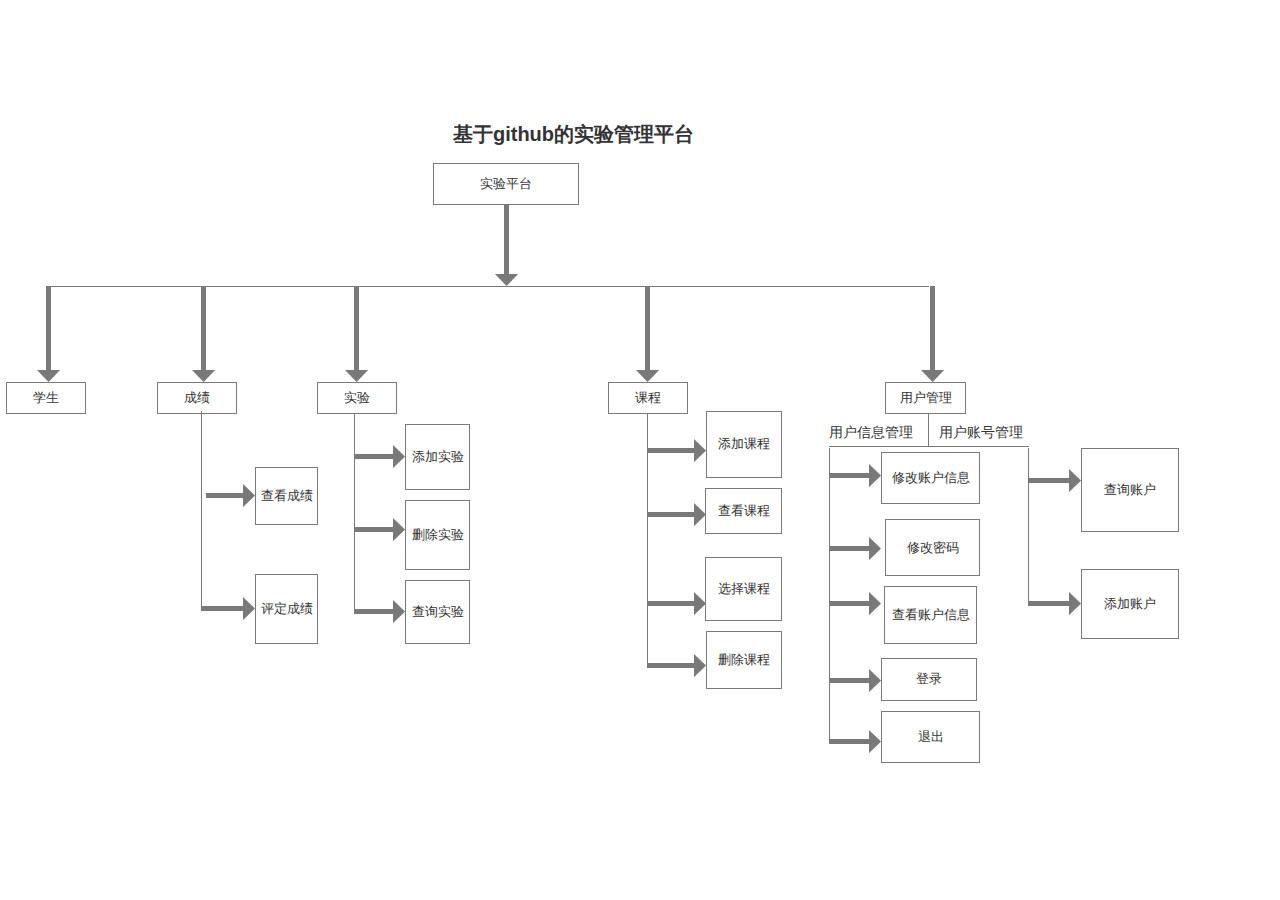
<file: ui/结构图.html>
﻿<!DOCTYPE html>
<html>
  <head>
    <title>结构图</title>
    <meta http-equiv="X-UA-Compatible" content="IE=edge"/>
    <meta http-equiv="content-type" content="text/html; charset=utf-8"/>
    <meta name="apple-mobile-web-app-capable" content="yes"/>
    <link href="resources/css/jquery-ui-themes.css" type="text/css" rel="stylesheet"/>
    <link href="resources/css/axure_rp_page.css" type="text/css" rel="stylesheet"/>
    <link href="data/styles.css" type="text/css" rel="stylesheet"/>
    <link href="files/结构图/styles.css" type="text/css" rel="stylesheet"/>
    <script src="resources/scripts/jquery-1.7.1.min.js"></script>
    <script src="resources/scripts/jquery-ui-1.8.10.custom.min.js"></script>
    <script src="resources/scripts/prototypePre.js"></script>
    <script src="data/document.js"></script>
    <script src="resources/scripts/prototypePost.js"></script>
    <script src="files/结构图/data.js"></script>
    <script type="text/javascript">
      $axure.utils.getTransparentGifPath = function() { return 'resources/images/transparent.gif'; };
      $axure.utils.getOtherPath = function() { return 'resources/Other.html'; };
      $axure.utils.getReloadPath = function() { return 'resources/reload.html'; };
    </script>
  </head>
  <body>
    <div id="base" class="">

      <!-- Unnamed (矩形) -->
      <div id="u136" class="ax_default _标题_1">
        <div id="u136_div" class=""></div>
        <div id="u136_text" class="text ">
          <p><span>基于github的实验管理平台</span></p>
        </div>
      </div>

      <!-- Unnamed (矩形) -->
      <div id="u137" class="ax_default box_1">
        <div id="u137_div" class=""></div>
        <div id="u137_text" class="text ">
          <p><span>实验平台</span></p>
        </div>
      </div>

      <!-- Unnamed (垂直线) -->
      <div id="u138" class="ax_default arrow">
        <img id="u138_img" class="img " src="images/结构图/u138.png"/>
      </div>

      <!-- Unnamed (横线) -->
      <div id="u139" class="ax_default line">
        <img id="u139_img" class="img " src="images/结构图/u139.png"/>
      </div>

      <!-- Unnamed (垂直线) -->
      <div id="u140" class="ax_default arrow">
        <img id="u140_img" class="img " src="images/结构图/u140.png"/>
      </div>

      <!-- Unnamed (垂直线) -->
      <div id="u141" class="ax_default arrow">
        <img id="u141_img" class="img " src="images/结构图/u140.png"/>
      </div>

      <!-- Unnamed (垂直线) -->
      <div id="u142" class="ax_default arrow">
        <img id="u142_img" class="img " src="images/结构图/u140.png"/>
      </div>

      <!-- Unnamed (垂直线) -->
      <div id="u143" class="ax_default arrow">
        <img id="u143_img" class="img " src="images/结构图/u140.png"/>
      </div>

      <!-- Unnamed (垂直线) -->
      <div id="u144" class="ax_default arrow">
        <img id="u144_img" class="img " src="images/结构图/u140.png"/>
      </div>

      <!-- Unnamed (矩形) -->
      <div id="u145" class="ax_default box_1">
        <div id="u145_div" class=""></div>
        <div id="u145_text" class="text ">
          <p><span>学生</span></p>
        </div>
      </div>

      <!-- Unnamed (矩形) -->
      <div id="u146" class="ax_default box_1">
        <div id="u146_div" class=""></div>
        <div id="u146_text" class="text ">
          <p><span>成绩</span></p>
        </div>
      </div>

      <!-- Unnamed (矩形) -->
      <div id="u147" class="ax_default box_1">
        <div id="u147_div" class=""></div>
        <div id="u147_text" class="text ">
          <p><span>实验</span></p>
        </div>
      </div>

      <!-- Unnamed (矩形) -->
      <div id="u148" class="ax_default box_1">
        <div id="u148_div" class=""></div>
        <div id="u148_text" class="text ">
          <p><span>课程</span></p>
        </div>
      </div>

      <!-- Unnamed (矩形) -->
      <div id="u149" class="ax_default box_1">
        <div id="u149_div" class=""></div>
        <div id="u149_text" class="text ">
          <p><span>用户管理</span></p>
        </div>
      </div>

      <!-- Unnamed (横线) -->
      <div id="u150" class="ax_default arrow">
        <img id="u150_img" class="img " src="images/结构图/u150.png"/>
      </div>

      <!-- Unnamed (横线) -->
      <div id="u151" class="ax_default arrow">
        <img id="u151_img" class="img " src="images/结构图/u151.png"/>
      </div>

      <!-- Unnamed (矩形) -->
      <div id="u152" class="ax_default box_1">
        <div id="u152_div" class=""></div>
        <div id="u152_text" class="text ">
          <p><span>查看成绩</span></p>
        </div>
      </div>

      <!-- Unnamed (矩形) -->
      <div id="u153" class="ax_default box_1">
        <div id="u153_div" class=""></div>
        <div id="u153_text" class="text ">
          <p><span>评定成绩</span></p>
        </div>
      </div>

      <!-- Unnamed (垂直线) -->
      <div id="u154" class="ax_default line">
        <img id="u154_img" class="img " src="images/结构图/u154.png"/>
      </div>

      <!-- Unnamed (垂直线) -->
      <div id="u155" class="ax_default line">
        <img id="u155_img" class="img " src="images/结构图/u154.png"/>
      </div>

      <!-- Unnamed (垂直线) -->
      <div id="u156" class="ax_default line">
        <img id="u156_img" class="img " src="images/结构图/u156.png"/>
      </div>

      <!-- Unnamed (垂直线) -->
      <div id="u157" class="ax_default line">
        <img id="u157_img" class="img " src="images/结构图/u157.png"/>
      </div>

      <!-- Unnamed (横线) -->
      <div id="u158" class="ax_default arrow">
        <img id="u158_img" class="img " src="images/结构图/u158.png"/>
      </div>

      <!-- Unnamed (横线) -->
      <div id="u159" class="ax_default arrow">
        <img id="u159_img" class="img " src="images/结构图/u158.png"/>
      </div>

      <!-- Unnamed (横线) -->
      <div id="u160" class="ax_default arrow">
        <img id="u160_img" class="img " src="images/结构图/u158.png"/>
      </div>

      <!-- Unnamed (矩形) -->
      <div id="u161" class="ax_default box_1">
        <div id="u161_div" class=""></div>
        <div id="u161_text" class="text ">
          <p><span>添加实验</span></p>
        </div>
      </div>

      <!-- Unnamed (矩形) -->
      <div id="u162" class="ax_default box_1">
        <div id="u162_div" class=""></div>
        <div id="u162_text" class="text ">
          <p><span>删除实验</span></p>
        </div>
      </div>

      <!-- Unnamed (矩形) -->
      <div id="u163" class="ax_default box_1">
        <div id="u163_div" class=""></div>
        <div id="u163_text" class="text ">
          <p><span>查询实验</span></p>
        </div>
      </div>

      <!-- Unnamed (横线) -->
      <div id="u164" class="ax_default arrow">
        <img id="u164_img" class="img " src="images/结构图/u164.png"/>
      </div>

      <!-- Unnamed (横线) -->
      <div id="u165" class="ax_default arrow">
        <img id="u165_img" class="img " src="images/结构图/u164.png"/>
      </div>

      <!-- Unnamed (横线) -->
      <div id="u166" class="ax_default arrow">
        <img id="u166_img" class="img " src="images/结构图/u164.png"/>
      </div>

      <!-- Unnamed (横线) -->
      <div id="u167" class="ax_default arrow">
        <img id="u167_img" class="img " src="images/结构图/u164.png"/>
      </div>

      <!-- Unnamed (矩形) -->
      <div id="u168" class="ax_default box_1">
        <div id="u168_div" class=""></div>
        <div id="u168_text" class="text ">
          <p><span>添加课程</span></p>
        </div>
      </div>

      <!-- Unnamed (矩形) -->
      <div id="u169" class="ax_default box_1">
        <div id="u169_div" class=""></div>
        <div id="u169_text" class="text ">
          <p><span>查看课程</span></p>
        </div>
      </div>

      <!-- Unnamed (矩形) -->
      <div id="u170" class="ax_default box_1">
        <div id="u170_div" class=""></div>
        <div id="u170_text" class="text ">
          <p><span>选择课程</span></p>
        </div>
      </div>

      <!-- Unnamed (矩形) -->
      <div id="u171" class="ax_default box_1">
        <div id="u171_div" class=""></div>
        <div id="u171_text" class="text ">
          <p><span>删除课程</span></p>
        </div>
      </div>

      <!-- Unnamed (横线) -->
      <div id="u172" class="ax_default arrow">
        <img id="u172_img" class="img " src="images/结构图/u172.png"/>
      </div>

      <!-- Unnamed (横线) -->
      <div id="u173" class="ax_default line">
        <img id="u173_img" class="img " src="images/结构图/u173.png"/>
      </div>

      <!-- Unnamed (垂直线) -->
      <div id="u174" class="ax_default line">
        <img id="u174_img" class="img " src="images/结构图/u174.png"/>
      </div>

      <!-- Unnamed (垂直线) -->
      <div id="u175" class="ax_default line">
        <img id="u175_img" class="img " src="images/结构图/u175.png"/>
      </div>

      <!-- Unnamed (矩形) -->
      <div id="u176" class="ax_default box_1">
        <div id="u176_div" class=""></div>
        <div id="u176_text" class="text ">
          <p><span>修改账户信息</span></p>
        </div>
      </div>

      <!-- Unnamed (矩形) -->
      <div id="u177" class="ax_default label">
        <div id="u177_div" class=""></div>
        <div id="u177_text" class="text ">
          <p><span>用户信息管理</span></p>
        </div>
      </div>

      <!-- Unnamed (矩形) -->
      <div id="u178" class="ax_default label">
        <div id="u178_div" class=""></div>
        <div id="u178_text" class="text ">
          <p><span>用户账号管理</span></p>
        </div>
      </div>

      <!-- Unnamed (横线) -->
      <div id="u179" class="ax_default arrow">
        <img id="u179_img" class="img " src="images/结构图/u172.png"/>
      </div>

      <!-- Unnamed (横线) -->
      <div id="u180" class="ax_default arrow">
        <img id="u180_img" class="img " src="images/结构图/u172.png"/>
      </div>

      <!-- Unnamed (横线) -->
      <div id="u181" class="ax_default arrow">
        <img id="u181_img" class="img " src="images/结构图/u172.png"/>
      </div>

      <!-- Unnamed (横线) -->
      <div id="u182" class="ax_default arrow">
        <img id="u182_img" class="img " src="images/结构图/u172.png"/>
      </div>

      <!-- Unnamed (横线) -->
      <div id="u183" class="ax_default arrow">
        <img id="u183_img" class="img " src="images/结构图/u183.png"/>
      </div>

      <!-- Unnamed (横线) -->
      <div id="u184" class="ax_default arrow">
        <img id="u184_img" class="img " src="images/结构图/u183.png"/>
      </div>

      <!-- Unnamed (矩形) -->
      <div id="u185" class="ax_default box_1">
        <div id="u185_div" class=""></div>
        <div id="u185_text" class="text ">
          <p><span>修改密码</span></p>
        </div>
      </div>

      <!-- Unnamed (矩形) -->
      <div id="u186" class="ax_default box_1">
        <div id="u186_div" class=""></div>
        <div id="u186_text" class="text ">
          <p><span>查看账户信息</span></p>
        </div>
      </div>

      <!-- Unnamed (矩形) -->
      <div id="u187" class="ax_default box_1">
        <div id="u187_div" class=""></div>
        <div id="u187_text" class="text ">
          <p><span>登录</span></p>
        </div>
      </div>

      <!-- Unnamed (矩形) -->
      <div id="u188" class="ax_default box_1">
        <div id="u188_div" class=""></div>
        <div id="u188_text" class="text ">
          <p><span>退出 </span></p>
        </div>
      </div>

      <!-- Unnamed (矩形) -->
      <div id="u189" class="ax_default box_1">
        <div id="u189_div" class=""></div>
        <div id="u189_text" class="text ">
          <p><span>查询账户</span></p>
        </div>
      </div>

      <!-- Unnamed (矩形) -->
      <div id="u190" class="ax_default box_1">
        <div id="u190_div" class=""></div>
        <div id="u190_text" class="text ">
          <p><span>添加账户</span></p>
        </div>
      </div>
    </div>
  </body>
</html>
</file>
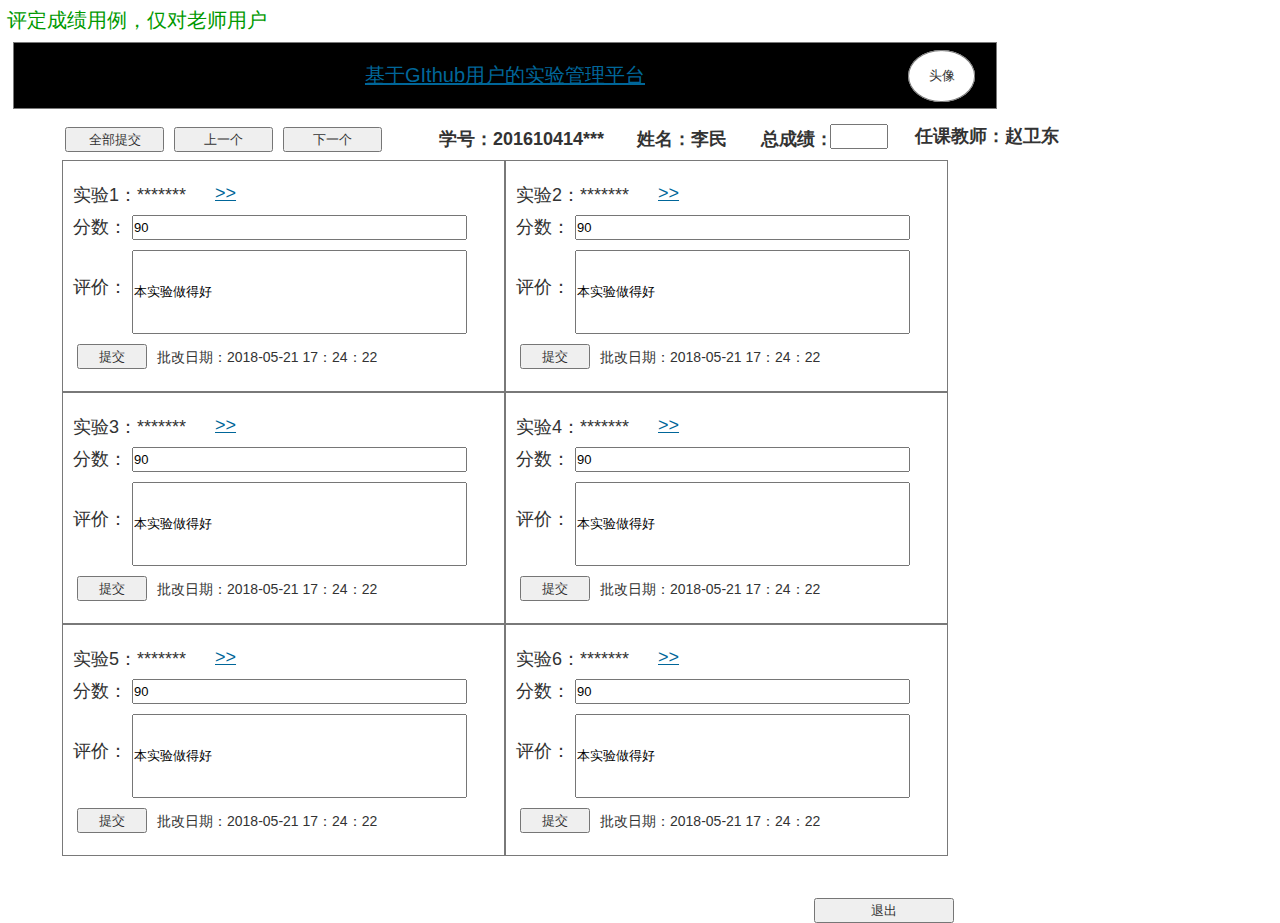
<file: ui/评定成绩.html>
﻿<!DOCTYPE html>
<html>
  <head>
    <title>评定成绩</title>
    <meta http-equiv="X-UA-Compatible" content="IE=edge"/>
    <meta http-equiv="content-type" content="text/html; charset=utf-8"/>
    <meta name="apple-mobile-web-app-capable" content="yes"/>
    <link href="resources/css/jquery-ui-themes.css" type="text/css" rel="stylesheet"/>
    <link href="resources/css/axure_rp_page.css" type="text/css" rel="stylesheet"/>
    <link href="data/styles.css" type="text/css" rel="stylesheet"/>
    <link href="files/评定成绩/styles.css" type="text/css" rel="stylesheet"/>
    <script src="resources/scripts/jquery-1.7.1.min.js"></script>
    <script src="resources/scripts/jquery-ui-1.8.10.custom.min.js"></script>
    <script src="resources/scripts/prototypePre.js"></script>
    <script src="data/document.js"></script>
    <script src="resources/scripts/prototypePost.js"></script>
    <script src="files/评定成绩/data.js"></script>
    <script type="text/javascript">
      $axure.utils.getTransparentGifPath = function() { return 'resources/images/transparent.gif'; };
      $axure.utils.getOtherPath = function() { return 'resources/Other.html'; };
      $axure.utils.getReloadPath = function() { return 'resources/reload.html'; };
    </script>
  </head>
  <body>
    <div id="base" class="">

      <!-- Unnamed (矩形) -->
      <div id="u129" class="ax_default box_1">
        <div id="u129_div" class=""></div>
        <div id="u129_text" class="text ">
          <p><span>做得不错</span></p>
        </div>
      </div>

      <!-- Unnamed (矩形) -->
      <div id="u130" class="ax_default label">
        <div id="u130_div" class=""></div>
        <div id="u130_text" class="text ">
          <p><span>评定成绩用例，仅对老师用户</span></p>
        </div>
      </div>

      <!-- Unnamed (矩形) -->
      <div id="u131" class="ax_default box_1">
        <div id="u131_div" class=""></div>
        <div id="u131_text" class="text ">
          <p><span style="text-decoration:underline;">基于GIthub用户的实验管理平台</span></p>
        </div>
      </div>

      <!-- Unnamed (HTML按钮) -->
      <div id="u132" class="ax_default html_button">
        <input id="u132_input" type="submit" value="全部提交"/>
      </div>

      <!-- Unnamed (HTML按钮) -->
      <div id="u133" class="ax_default html_button">
        <input id="u133_input" type="submit" value="上一个"/>
      </div>

      <!-- Unnamed (HTML按钮) -->
      <div id="u134" class="ax_default html_button">
        <input id="u134_input" type="submit" value="下一个"/>
      </div>

      <!-- Unnamed (矩形) -->
      <div id="u135" class="ax_default label">
        <div id="u135_div" class=""></div>
        <div id="u135_text" class="text ">
          <p><span>实验1：*******</span></p>
        </div>
      </div>

      <!-- Unnamed (矩形) -->
      <div id="u136" class="ax_default label">
        <div id="u136_div" class=""></div>
        <div id="u136_text" class="text ">
          <p><span style="text-decoration:underline;">&gt;&gt;</span></p>
        </div>
      </div>

      <!-- Unnamed (矩形) -->
      <div id="u137" class="ax_default label">
        <div id="u137_div" class=""></div>
        <div id="u137_text" class="text ">
          <p><span>分数：</span></p>
        </div>
      </div>

      <!-- Unnamed (文本框(单行)) -->
      <div id="u138" class="ax_default text_field">
        <input id="u138_input" type="text" value="90"/>
      </div>

      <!-- Unnamed (矩形) -->
      <div id="u139" class="ax_default label">
        <div id="u139_div" class=""></div>
        <div id="u139_text" class="text ">
          <p><span>评价：</span></p>
        </div>
      </div>

      <!-- Unnamed (文本框(单行)) -->
      <div id="u140" class="ax_default text_field">
        <input id="u140_input" type="text" value="本实验做得好"/>
      </div>

      <!-- Unnamed (HTML按钮) -->
      <div id="u141" class="ax_default html_button">
        <input id="u141_input" type="submit" value="提交"/>
      </div>

      <!-- Unnamed (矩形) -->
      <div id="u142" class="ax_default label">
        <div id="u142_div" class=""></div>
        <div id="u142_text" class="text ">
          <p><span>批改日期：2018-05-21 17：24：22</span></p>
        </div>
      </div>

      <!-- Unnamed (矩形) -->
      <div id="u143" class="ax_default box_1">
        <div id="u143_div" class=""></div>
        <div id="u143_text" class="text ">
          <p><span>做得不错</span></p>
        </div>
      </div>

      <!-- Unnamed (矩形) -->
      <div id="u144" class="ax_default label">
        <div id="u144_div" class=""></div>
        <div id="u144_text" class="text ">
          <p><span>实验2：*******</span></p>
        </div>
      </div>

      <!-- Unnamed (矩形) -->
      <div id="u145" class="ax_default label">
        <div id="u145_div" class=""></div>
        <div id="u145_text" class="text ">
          <p><span style="text-decoration:underline;">&gt;&gt;</span></p>
        </div>
      </div>

      <!-- Unnamed (矩形) -->
      <div id="u146" class="ax_default label">
        <div id="u146_div" class=""></div>
        <div id="u146_text" class="text ">
          <p><span>分数：</span></p>
        </div>
      </div>

      <!-- Unnamed (文本框(单行)) -->
      <div id="u147" class="ax_default text_field">
        <input id="u147_input" type="text" value="90"/>
      </div>

      <!-- Unnamed (矩形) -->
      <div id="u148" class="ax_default label">
        <div id="u148_div" class=""></div>
        <div id="u148_text" class="text ">
          <p><span>评价：</span></p>
        </div>
      </div>

      <!-- Unnamed (文本框(单行)) -->
      <div id="u149" class="ax_default text_field">
        <input id="u149_input" type="text" value="本实验做得好"/>
      </div>

      <!-- Unnamed (HTML按钮) -->
      <div id="u150" class="ax_default html_button">
        <input id="u150_input" type="submit" value="提交"/>
      </div>

      <!-- Unnamed (矩形) -->
      <div id="u151" class="ax_default label">
        <div id="u151_div" class=""></div>
        <div id="u151_text" class="text ">
          <p><span>批改日期：2018-05-21 17：24：22</span></p>
        </div>
      </div>

      <!-- Unnamed (矩形) -->
      <div id="u152" class="ax_default box_1">
        <div id="u152_div" class=""></div>
        <div id="u152_text" class="text ">
          <p><span>做得不错</span></p>
        </div>
      </div>

      <!-- Unnamed (矩形) -->
      <div id="u153" class="ax_default label">
        <div id="u153_div" class=""></div>
        <div id="u153_text" class="text ">
          <p><span>实验3：*******</span></p>
        </div>
      </div>

      <!-- Unnamed (矩形) -->
      <div id="u154" class="ax_default label">
        <div id="u154_div" class=""></div>
        <div id="u154_text" class="text ">
          <p><span style="text-decoration:underline;">&gt;&gt;</span></p>
        </div>
      </div>

      <!-- Unnamed (矩形) -->
      <div id="u155" class="ax_default label">
        <div id="u155_div" class=""></div>
        <div id="u155_text" class="text ">
          <p><span>分数：</span></p>
        </div>
      </div>

      <!-- Unnamed (文本框(单行)) -->
      <div id="u156" class="ax_default text_field">
        <input id="u156_input" type="text" value="90"/>
      </div>

      <!-- Unnamed (矩形) -->
      <div id="u157" class="ax_default label">
        <div id="u157_div" class=""></div>
        <div id="u157_text" class="text ">
          <p><span>评价：</span></p>
        </div>
      </div>

      <!-- Unnamed (文本框(单行)) -->
      <div id="u158" class="ax_default text_field">
        <input id="u158_input" type="text" value="本实验做得好"/>
      </div>

      <!-- Unnamed (HTML按钮) -->
      <div id="u159" class="ax_default html_button">
        <input id="u159_input" type="submit" value="提交"/>
      </div>

      <!-- Unnamed (矩形) -->
      <div id="u160" class="ax_default label">
        <div id="u160_div" class=""></div>
        <div id="u160_text" class="text ">
          <p><span>批改日期：2018-05-21 17：24：22</span></p>
        </div>
      </div>

      <!-- Unnamed (矩形) -->
      <div id="u161" class="ax_default box_1">
        <div id="u161_div" class=""></div>
        <div id="u161_text" class="text ">
          <p><span>做得不错</span></p>
        </div>
      </div>

      <!-- Unnamed (矩形) -->
      <div id="u162" class="ax_default label">
        <div id="u162_div" class=""></div>
        <div id="u162_text" class="text ">
          <p><span>实验4：*******</span></p>
        </div>
      </div>

      <!-- Unnamed (矩形) -->
      <div id="u163" class="ax_default label">
        <div id="u163_div" class=""></div>
        <div id="u163_text" class="text ">
          <p><span style="text-decoration:underline;">&gt;&gt;</span></p>
        </div>
      </div>

      <!-- Unnamed (矩形) -->
      <div id="u164" class="ax_default label">
        <div id="u164_div" class=""></div>
        <div id="u164_text" class="text ">
          <p><span>分数：</span></p>
        </div>
      </div>

      <!-- Unnamed (文本框(单行)) -->
      <div id="u165" class="ax_default text_field">
        <input id="u165_input" type="text" value="90"/>
      </div>

      <!-- Unnamed (矩形) -->
      <div id="u166" class="ax_default label">
        <div id="u166_div" class=""></div>
        <div id="u166_text" class="text ">
          <p><span>评价：</span></p>
        </div>
      </div>

      <!-- Unnamed (文本框(单行)) -->
      <div id="u167" class="ax_default text_field">
        <input id="u167_input" type="text" value="本实验做得好"/>
      </div>

      <!-- Unnamed (HTML按钮) -->
      <div id="u168" class="ax_default html_button">
        <input id="u168_input" type="submit" value="提交"/>
      </div>

      <!-- Unnamed (矩形) -->
      <div id="u169" class="ax_default label">
        <div id="u169_div" class=""></div>
        <div id="u169_text" class="text ">
          <p><span>批改日期：2018-05-21 17：24：22</span></p>
        </div>
      </div>

      <!-- Unnamed (矩形) -->
      <div id="u170" class="ax_default box_1">
        <div id="u170_div" class=""></div>
        <div id="u170_text" class="text ">
          <p><span>做得不错</span></p>
        </div>
      </div>

      <!-- Unnamed (矩形) -->
      <div id="u171" class="ax_default label">
        <div id="u171_div" class=""></div>
        <div id="u171_text" class="text ">
          <p><span>实验5：*******</span></p>
        </div>
      </div>

      <!-- Unnamed (矩形) -->
      <div id="u172" class="ax_default label">
        <div id="u172_div" class=""></div>
        <div id="u172_text" class="text ">
          <p><span style="text-decoration:underline;">&gt;&gt;</span></p>
        </div>
      </div>

      <!-- Unnamed (矩形) -->
      <div id="u173" class="ax_default label">
        <div id="u173_div" class=""></div>
        <div id="u173_text" class="text ">
          <p><span>分数：</span></p>
        </div>
      </div>

      <!-- Unnamed (文本框(单行)) -->
      <div id="u174" class="ax_default text_field">
        <input id="u174_input" type="text" value="90"/>
      </div>

      <!-- Unnamed (矩形) -->
      <div id="u175" class="ax_default label">
        <div id="u175_div" class=""></div>
        <div id="u175_text" class="text ">
          <p><span>评价：</span></p>
        </div>
      </div>

      <!-- Unnamed (文本框(单行)) -->
      <div id="u176" class="ax_default text_field">
        <input id="u176_input" type="text" value="本实验做得好"/>
      </div>

      <!-- Unnamed (HTML按钮) -->
      <div id="u177" class="ax_default html_button">
        <input id="u177_input" type="submit" value="提交"/>
      </div>

      <!-- Unnamed (矩形) -->
      <div id="u178" class="ax_default label">
        <div id="u178_div" class=""></div>
        <div id="u178_text" class="text ">
          <p><span>批改日期：2018-05-21 17：24：22</span></p>
        </div>
      </div>

      <!-- Unnamed (矩形) -->
      <div id="u179" class="ax_default box_1">
        <div id="u179_div" class=""></div>
        <div id="u179_text" class="text ">
          <p><span>做得不错</span></p>
        </div>
      </div>

      <!-- Unnamed (矩形) -->
      <div id="u180" class="ax_default label">
        <div id="u180_div" class=""></div>
        <div id="u180_text" class="text ">
          <p><span>实验6：*******</span></p>
        </div>
      </div>

      <!-- Unnamed (矩形) -->
      <div id="u181" class="ax_default label">
        <div id="u181_div" class=""></div>
        <div id="u181_text" class="text ">
          <p><span style="text-decoration:underline;">&gt;&gt;</span></p>
        </div>
      </div>

      <!-- Unnamed (矩形) -->
      <div id="u182" class="ax_default label">
        <div id="u182_div" class=""></div>
        <div id="u182_text" class="text ">
          <p><span>分数：</span></p>
        </div>
      </div>

      <!-- Unnamed (文本框(单行)) -->
      <div id="u183" class="ax_default text_field">
        <input id="u183_input" type="text" value="90"/>
      </div>

      <!-- Unnamed (矩形) -->
      <div id="u184" class="ax_default label">
        <div id="u184_div" class=""></div>
        <div id="u184_text" class="text ">
          <p><span>评价：</span></p>
        </div>
      </div>

      <!-- Unnamed (文本框(单行)) -->
      <div id="u185" class="ax_default text_field">
        <input id="u185_input" type="text" value="本实验做得好"/>
      </div>

      <!-- Unnamed (HTML按钮) -->
      <div id="u186" class="ax_default html_button">
        <input id="u186_input" type="submit" value="提交"/>
      </div>

      <!-- Unnamed (矩形) -->
      <div id="u187" class="ax_default label">
        <div id="u187_div" class=""></div>
        <div id="u187_text" class="text ">
          <p><span>批改日期：2018-05-21 17：24：22</span></p>
        </div>
      </div>

      <!-- Unnamed (椭圆) -->
      <div id="u188" class="ax_default ellipse">
        <img id="u188_img" class="img " src="images/评定成绩/u188.png"/>
        <div id="u188_text" class="text ">
          <p><span>头像</span></p>
        </div>
      </div>

      <!-- Unnamed (矩形) -->
      <div id="u189" class="ax_default _三级标题">
        <div id="u189_div" class=""></div>
        <div id="u189_text" class="text ">
          <p><span>学号：201610414***</span></p>
        </div>
      </div>

      <!-- Unnamed (矩形) -->
      <div id="u190" class="ax_default _三级标题">
        <div id="u190_div" class=""></div>
        <div id="u190_text" class="text ">
          <p><span>姓名：李民</span></p>
        </div>
      </div>

      <!-- Unnamed (矩形) -->
      <div id="u191" class="ax_default _三级标题">
        <div id="u191_div" class=""></div>
        <div id="u191_text" class="text ">
          <p><span>总成绩：</span></p>
        </div>
      </div>

      <!-- Unnamed (文本框(单行)) -->
      <div id="u192" class="ax_default text_field">
        <input id="u192_input" type="text" value=""/>
      </div>

      <!-- Unnamed (矩形) -->
      <div id="u193" class="ax_default _三级标题">
        <div id="u193_div" class=""></div>
        <div id="u193_text" class="text ">
          <p><span>任课教师：赵卫东</span></p>
        </div>
      </div>

      <!-- Unnamed (HTML按钮) -->
      <div id="u194" class="ax_default html_button">
        <input id="u194_input" type="submit" value="退出"/>
      </div>
    </div>
  </body>
</html>
</file>
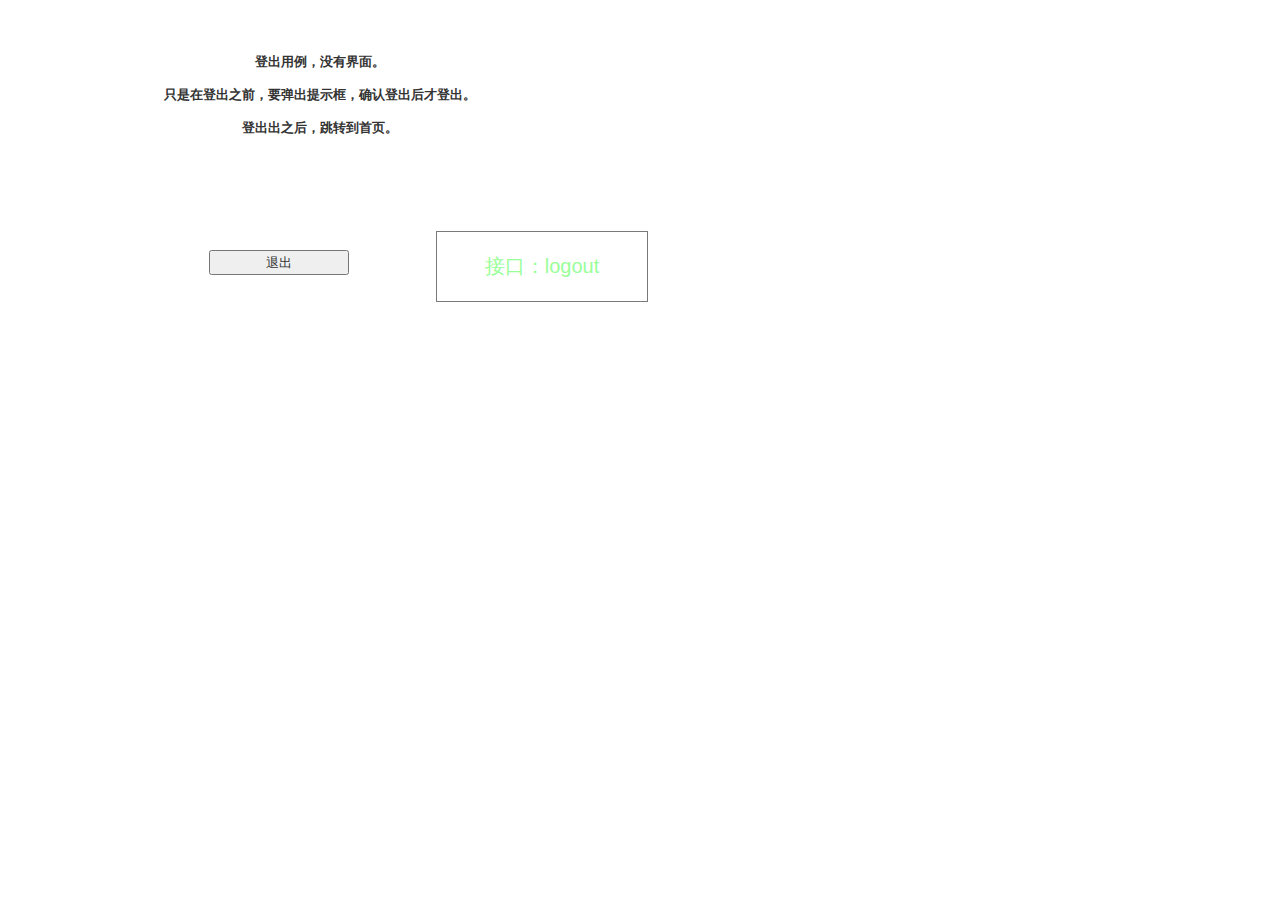
<file: ui/退出.html>
﻿<!DOCTYPE html>
<html>
  <head>
    <title>退出</title>
    <meta http-equiv="X-UA-Compatible" content="IE=edge"/>
    <meta http-equiv="content-type" content="text/html; charset=utf-8"/>
    <meta name="apple-mobile-web-app-capable" content="yes"/>
    <link href="resources/css/jquery-ui-themes.css" type="text/css" rel="stylesheet"/>
    <link href="resources/css/axure_rp_page.css" type="text/css" rel="stylesheet"/>
    <link href="data/styles.css" type="text/css" rel="stylesheet"/>
    <link href="files/退出/styles.css" type="text/css" rel="stylesheet"/>
    <script src="resources/scripts/jquery-1.7.1.min.js"></script>
    <script src="resources/scripts/jquery-ui-1.8.10.custom.min.js"></script>
    <script src="resources/scripts/prototypePre.js"></script>
    <script src="data/document.js"></script>
    <script src="resources/scripts/prototypePost.js"></script>
    <script src="files/退出/data.js"></script>
    <script type="text/javascript">
      $axure.utils.getTransparentGifPath = function() { return 'resources/images/transparent.gif'; };
      $axure.utils.getOtherPath = function() { return 'resources/Other.html'; };
      $axure.utils.getReloadPath = function() { return 'resources/reload.html'; };
    </script>
  </head>
  <body>
    <div id="base" class="">

      <!-- Unnamed (矩形) -->
      <div id="u126" class="ax_default _标题_3">
        <div id="u126_div" class=""></div>
        <div id="u126_text" class="text ">
          <p><span><br></span></p><p><span>登出用例，没有界面。</span></p><p><span><br></span></p><p><span>只是在登出之前，要弹出提示框，确认登出后才登出。</span></p><p><span><br></span></p><p><span>登出出之后，跳转到首页。</span></p>
        </div>
      </div>

      <!-- Unnamed (HTML按钮) -->
      <div id="u127" class="ax_default html_button">
        <input id="u127_input" type="submit" value="退出"/>
      </div>

      <!-- Unnamed (矩形) -->
      <div id="u128" class="ax_default box_1">
        <div id="u128_div" class=""></div>
        <div id="u128_text" class="text ">
          <p><span>接口：logout</span></p>
        </div>
      </div>
    </div>
  </body>
</html>
</file>
<file: ui/resources/css/axure_rp_page.css>
﻿/* so the window resize fires within a frame in IE7 */
html, body {
    height: 100%;
}

a {
    color: inherit;
}

p {
    margin: 0px;
    text-rendering: optimizeLegibility;
    font-feature-settings: "kern" 1;
    -webkit-font-feature-settings: "kern";
    -moz-font-feature-settings: "kern";
    -moz-font-feature-settings: "kern=1";
    font-kerning: normal;
}

iframe {
    background: #FFFFFF;
}

/* to match IE with C, FF */
input {
    padding: 1px 0px 1px 0px;
    box-sizing: border-box;
    -moz-box-sizing: border-box;
}

textarea {
    margin: 0px;
    box-sizing: border-box;
    -moz-box-sizing: border-box;
}

div.intcases {
    font-family: arial; 
    font-size: 12px;
    text-align:left; 
    border:1px solid #AAA; 
    background:#FFF none repeat scroll 0% 0%; 
    z-index:9999; 
    visibility:hidden; 
    position:absolute;
    padding: 0px;
    border-radius: 3px;
    white-space: nowrap;
}

div.intcaselink {
    cursor: pointer;
    padding: 3px 8px 3px 8px;
    margin: 5px;
    background:#EEE none repeat scroll 0% 0%; 
    border:1px solid #AAA;
    border-radius: 3px;
}

div.refpageimage {
    position: absolute;
    left: 0px;
    top: 0px;
    font-size: 0px;
    width: 16px;
    height: 16px;
    cursor: pointer;
    background-image: url(images/newwindow.gif);
    background-repeat: no-repeat;
}

div.annnoteimage {
    position: absolute;
    left: 0px;
    top: 0px;
    font-size: 0px;
    /*width: 16px;
    height: 12px;*/
    cursor: help;
    /*background-image: url(images/note.gif);*/
    /*background-repeat: no-repeat;*/
    width: 13px;
    height: 12px;
    padding-top: 1px;
    text-align: center;
    background-color: #138CDD;
    -moz-box-shadow: 1px 1px 3px #aaa;
    -webkit-box-shadow: 1px 1px 3px #aaa;
    box-shadow: 1px 1px 3px #aaa;
}

div.annnoteline {
    display: inline-block;
    width: 9px;
    height: 1px;
    border-bottom: 1px solid white;
    margin-top: 1px;
}

div.annnotelabel {
    position: absolute;
    left: 0px;
    top: 0px;
    font-family: Helvetica,Arial;
    font-size: 10px;
    /*border: 1px solid rgb(166,221,242);*/
    cursor: help;
    /*background:rgb(0,157,217) none repeat scroll 0% 0%;*/ 
    padding: 1px 3px 1px 3px;
    white-space: nowrap;
    color: white;
    
    background-color: #138CDD;
    -moz-box-shadow: 1px 1px 3px #aaa;
    -webkit-box-shadow: 1px 1px 3px #aaa;
    box-shadow: 1px 1px 3px #aaa;
}

.annotation {
    font-size: 12px;
    padding-left: 2px;
    margin-bottom: 5px;
}

.annotationName {
    /*font-size: 13px;
    font-weight: bold;
    margin-bottom: 3px;
    white-space: nowrap;*/

    font-family: 'Trebuchet MS';
    font-size: 14px;
    font-weight: bold;
    margin-bottom: 5px;
    white-space: nowrap;
}

.annotationValue {
    font-family: Arial, Helvetica, Sans-Serif;
    font-size: 12px;
    color: #4a4a4a;
    line-height: 21px;
    margin-bottom: 20px;
}

.noteLink {
    text-decoration: inherit;
    color: inherit;
}

.noteLink:hover {
    background-color: white;
}

/* this is a fix for the issue where dialogs jump around and takes the text-align from the body */
.dialogFix {
    position:absolute;
    text-align:left;
    border: 1px solid #8f949a;
}


@keyframes pulsate {
  from {
    box-shadow: 0 0 10px #15d6ba;
  }
  to {
    box-shadow: 0 0 20px #15d6ba;
  }
}

@-webkit-keyframes pulsate {
  from {
    -webkit-box-shadow: 0 0 10px #15d6ba;
    box-shadow: 0 0 10px #15d6ba;
  }
  to {
    -webkit-box-shadow: 0 0 20px #15d6ba;
    box-shadow: 0 0 20px #15d6ba;
  }
}
 
@-moz-keyframes pulsate {
  from {
    -moz-box-shadow: 0 0 10px #15d6ba;
    box-shadow: 0 0 10px #15d6ba;
  }
  to {
    -moz-box-shadow: 0 0 20px #15d6ba;
    box-shadow: 0 0 20px #15d6ba;
  }
}

.legacyPulsateBorder {
    /*border: 5px solid #15d6ba;
    margin: -5px;*/
    -moz-box-shadow: 0 0 10px 3px #15d6ba;
    box-shadow: 0 0 10px 3px #15d6ba;
}

.pulsateBorder {
  animation-name: pulsate;
  animation-timing-function: ease-in-out;
  animation-duration: 0.9s;
  animation-iteration-count: infinite;
  animation-direction: alternate;
  
  -webkit-animation-name: pulsate;
  -webkit-animation-timing-function: ease-in-out;
  -webkit-animation-duration: 0.9s;
  -webkit-animation-iteration-count: infinite;
  -webkit-animation-direction: alternate;

  -moz-animation-name: pulsate;
  -moz-animation-timing-function: ease-in-out;
  -moz-animation-duration: 0.9s;
  -moz-animation-iteration-count: infinite;
  -moz-animation-direction: alternate;
}

.ax_default_hidden, .ax_default_unplaced{
    display: none;
    visibility: hidden;
}

.widgetNoteSelected {
    -moz-box-shadow: 0 0 10px 3px #138CDD;
    box-shadow: 0 0 10px 3px #138CDD;
    /*-moz-box-shadow: 0 0 20px #3915d6;
    box-shadow: 0 0 20px #3915d6;*/
    /*border: 3px solid #3915d6;*/
    /*margin: -3px;*/
}


.singleImg {
    display: none;
    visibility: hidden;
}
</file>
<file: ui/data/styles.css>
﻿.ax_default {
  font-family:'Arial Normal', 'Arial';
  font-weight:400;
  font-style:normal;
  font-size:13px;
  color:#333333;
  text-align:center;
  line-height:normal;
}
.box_1 {
}
.ellipse {
}
._形状 {
  font-family:'Arial Normal', 'Arial';
  font-weight:400;
  font-style:normal;
  font-size:13px;
  color:#333333;
  text-align:center;
  line-height:normal;
}
._图片 {
}
._一级标题 {
  font-family:'Arial Normal', 'Arial';
  font-weight:bold;
  font-style:normal;
  font-size:32px;
  text-align:left;
}
._二级标题 {
  font-family:'Arial Normal', 'Arial';
  font-weight:bold;
  font-style:normal;
  font-size:24px;
  text-align:left;
}
._三级标题 {
  font-family:'Arial Normal', 'Arial';
  font-weight:bold;
  font-style:normal;
  font-size:18px;
  text-align:left;
}
._四级标题 {
  font-family:'Arial Normal', 'Arial';
  font-weight:bold;
  font-style:normal;
  font-size:14px;
  text-align:left;
}
._五级标题 {
  font-family:'Arial Normal', 'Arial';
  font-weight:bold;
  font-style:normal;
  text-align:left;
}
._六级标题 {
  font-family:'Arial Normal', 'Arial';
  font-weight:bold;
  font-style:normal;
  font-size:10px;
  text-align:left;
}
.label {
  font-size:14px;
  text-align:left;
}
._文本段落 {
  text-align:left;
}
.line {
}
.arrow {
}
.text_field {
  color:#000000;
  text-align:left;
}
.checkbox {
  text-align:left;
}
.radio_button {
  text-align:left;
}
.html_button {
  text-align:center;
}
.table_cell {
}
.menu_item {
}
.marker {
  color:#FFFFFF;
}
</file>
<file: ui/files/index/styles.css>
﻿body {
  margin:0px;
  background-image:none;
  position:static;
  left:auto;
  width:1229px;
  margin-left:0;
  margin-right:0;
  text-align:left;
}
#base {
  position:absolute;
  z-index:0;
}
#u0_div {
  border-width:0px;
  position:absolute;
  left:0px;
  top:0px;
  width:1031px;
  height:43px;
  background:inherit;
  background-color:rgba(0, 0, 0, 1);
  box-sizing:border-box;
  border-width:1px;
  border-style:solid;
  border-color:rgba(121, 121, 121, 1);
  border-radius:0px;
  -moz-box-shadow:none;
  -webkit-box-shadow:none;
  box-shadow:none;
  font-size:20px;
  text-decoration:underline;
  color:#006699;
}
#u0 {
  border-width:0px;
  position:absolute;
  left:20px;
  top:86px;
  width:1031px;
  height:43px;
  font-size:20px;
  text-decoration:underline;
  color:#006699;
}
#u0_text {
  border-width:0px;
  position:absolute;
  left:2px;
  top:10px;
  width:1027px;
  word-wrap:break-word;
}
#u1_div {
  border-width:0px;
  position:absolute;
  left:0px;
  top:0px;
  width:99px;
  height:35px;
  background:inherit;
  background-color:rgba(255, 255, 255, 1);
  border:none;
  border-radius:0px;
  -moz-box-shadow:none;
  -webkit-box-shadow:none;
  box-shadow:none;
  font-size:20px;
  color:#009900;
}
#u1 {
  border-width:0px;
  position:absolute;
  left:1075px;
  top:94px;
  width:99px;
  height:35px;
  font-size:20px;
  color:#009900;
}
#u1_text {
  border-width:0px;
  position:absolute;
  left:0px;
  top:0px;
  width:99px;
  word-wrap:break-word;
}
#u2_div {
  border-width:0px;
  position:absolute;
  left:0px;
  top:0px;
  width:202px;
  height:35px;
  background:inherit;
  background-color:rgba(255, 255, 255, 1);
  border:none;
  border-radius:0px;
  -moz-box-shadow:none;
  -webkit-box-shadow:none;
  box-shadow:none;
  font-size:20px;
  color:#009900;
}
#u2 {
  border-width:0px;
  position:absolute;
  left:62px;
  top:12px;
  width:202px;
  height:35px;
  font-size:20px;
  color:#009900;
}
#u2_text {
  border-width:0px;
  position:absolute;
  left:0px;
  top:0px;
  width:202px;
  word-wrap:break-word;
}
#u3_div {
  border-width:0px;
  position:absolute;
  left:0px;
  top:0px;
  width:142px;
  height:35px;
  background:inherit;
  background-color:rgba(255, 255, 255, 1);
  border:none;
  border-radius:0px;
  -moz-box-shadow:none;
  -webkit-box-shadow:none;
  box-shadow:none;
  font-size:20px;
  color:#009900;
}
#u3 {
  border-width:0px;
  position:absolute;
  left:1020px;
  top:409px;
  width:142px;
  height:35px;
  font-size:20px;
  color:#009900;
}
#u3_text {
  border-width:0px;
  position:absolute;
  left:0px;
  top:0px;
  width:142px;
  word-wrap:break-word;
}
#u4_div {
  border-width:0px;
  position:absolute;
  left:0px;
  top:0px;
  width:936px;
  height:195px;
  background:inherit;
  background-color:rgba(255, 255, 255, 1);
  box-sizing:border-box;
  border-width:1px;
  border-style:solid;
  border-color:rgba(121, 121, 121, 1);
  border-radius:0px;
  -moz-box-shadow:none;
  -webkit-box-shadow:none;
  box-shadow:none;
}
#u4 {
  border-width:0px;
  position:absolute;
  left:56px;
  top:386px;
  width:936px;
  height:195px;
}
#u4_text {
  border-width:0px;
  position:absolute;
  left:0px;
  top:0px;
  width:0px;
  visibility:hidden;
  word-wrap:break-word;
}
#u5 {
  border-width:0px;
  position:absolute;
  left:69px;
  top:409px;
  width:906px;
  height:153px;
}
#u6_img {
  border-width:0px;
  position:absolute;
  left:0px;
  top:0px;
  width:151px;
  height:30px;
}
#u6 {
  border-width:0px;
  position:absolute;
  left:0px;
  top:0px;
  width:151px;
  height:30px;
}
#u6_text {
  border-width:0px;
  position:absolute;
  left:2px;
  top:8px;
  width:147px;
  word-wrap:break-word;
}
#u7_img {
  border-width:0px;
  position:absolute;
  left:0px;
  top:0px;
  width:151px;
  height:30px;
}
#u7 {
  border-width:0px;
  position:absolute;
  left:151px;
  top:0px;
  width:151px;
  height:30px;
}
#u7_text {
  border-width:0px;
  position:absolute;
  left:2px;
  top:8px;
  width:147px;
  word-wrap:break-word;
}
#u8_img {
  border-width:0px;
  position:absolute;
  left:0px;
  top:0px;
  width:151px;
  height:30px;
}
#u8 {
  border-width:0px;
  position:absolute;
  left:302px;
  top:0px;
  width:151px;
  height:30px;
}
#u8_text {
  border-width:0px;
  position:absolute;
  left:2px;
  top:8px;
  width:147px;
  word-wrap:break-word;
}
#u9_img {
  border-width:0px;
  position:absolute;
  left:0px;
  top:0px;
  width:151px;
  height:30px;
}
#u9 {
  border-width:0px;
  position:absolute;
  left:453px;
  top:0px;
  width:151px;
  height:30px;
}
#u9_text {
  border-width:0px;
  position:absolute;
  left:2px;
  top:8px;
  width:147px;
  word-wrap:break-word;
}
#u10_img {
  border-width:0px;
  position:absolute;
  left:0px;
  top:0px;
  width:151px;
  height:30px;
}
#u10 {
  border-width:0px;
  position:absolute;
  left:604px;
  top:0px;
  width:151px;
  height:30px;
}
#u10_text {
  border-width:0px;
  position:absolute;
  left:2px;
  top:8px;
  width:147px;
  word-wrap:break-word;
}
#u11_img {
  border-width:0px;
  position:absolute;
  left:0px;
  top:0px;
  width:151px;
  height:30px;
}
#u11 {
  border-width:0px;
  position:absolute;
  left:755px;
  top:0px;
  width:151px;
  height:30px;
}
#u11_text {
  border-width:0px;
  position:absolute;
  left:2px;
  top:8px;
  width:147px;
  word-wrap:break-word;
}
#u12_img {
  border-width:0px;
  position:absolute;
  left:0px;
  top:0px;
  width:151px;
  height:30px;
}
#u12 {
  border-width:0px;
  position:absolute;
  left:0px;
  top:30px;
  width:151px;
  height:30px;
}
#u12_text {
  border-width:0px;
  position:absolute;
  left:2px;
  top:8px;
  width:147px;
  word-wrap:break-word;
}
#u13_img {
  border-width:0px;
  position:absolute;
  left:0px;
  top:0px;
  width:151px;
  height:30px;
}
#u13 {
  border-width:0px;
  position:absolute;
  left:151px;
  top:30px;
  width:151px;
  height:30px;
}
#u13_text {
  border-width:0px;
  position:absolute;
  left:2px;
  top:8px;
  width:147px;
  word-wrap:break-word;
}
#u14_img {
  border-width:0px;
  position:absolute;
  left:0px;
  top:0px;
  width:151px;
  height:30px;
}
#u14 {
  border-width:0px;
  position:absolute;
  left:302px;
  top:30px;
  width:151px;
  height:30px;
}
#u14_text {
  border-width:0px;
  position:absolute;
  left:2px;
  top:8px;
  width:147px;
  word-wrap:break-word;
}
#u15_img {
  border-width:0px;
  position:absolute;
  left:0px;
  top:0px;
  width:151px;
  height:30px;
}
#u15 {
  border-width:0px;
  position:absolute;
  left:453px;
  top:30px;
  width:151px;
  height:30px;
  font-family:'Arial Negreta', 'Arial';
  font-weight:700;
  font-style:normal;
  text-decoration:underline;
  color:#0066CC;
}
#u15_text {
  border-width:0px;
  position:absolute;
  left:2px;
  top:8px;
  width:147px;
  word-wrap:break-word;
}
#u16_img {
  border-width:0px;
  position:absolute;
  left:0px;
  top:0px;
  width:151px;
  height:30px;
}
#u16 {
  border-width:0px;
  position:absolute;
  left:604px;
  top:30px;
  width:151px;
  height:30px;
}
#u16_text {
  border-width:0px;
  position:absolute;
  left:2px;
  top:8px;
  width:147px;
  word-wrap:break-word;
}
#u17_img {
  border-width:0px;
  position:absolute;
  left:0px;
  top:0px;
  width:151px;
  height:30px;
}
#u17 {
  border-width:0px;
  position:absolute;
  left:755px;
  top:30px;
  width:151px;
  height:30px;
}
#u17_text {
  border-width:0px;
  position:absolute;
  left:0px;
  top:0px;
  width:0px;
  visibility:hidden;
  word-wrap:break-word;
}
#u18_img {
  border-width:0px;
  position:absolute;
  left:0px;
  top:0px;
  width:151px;
  height:30px;
}
#u18 {
  border-width:0px;
  position:absolute;
  left:0px;
  top:60px;
  width:151px;
  height:30px;
}
#u18_text {
  border-width:0px;
  position:absolute;
  left:2px;
  top:8px;
  width:147px;
  word-wrap:break-word;
}
#u19_img {
  border-width:0px;
  position:absolute;
  left:0px;
  top:0px;
  width:151px;
  height:30px;
}
#u19 {
  border-width:0px;
  position:absolute;
  left:151px;
  top:60px;
  width:151px;
  height:30px;
}
#u19_text {
  border-width:0px;
  position:absolute;
  left:2px;
  top:8px;
  width:147px;
  word-wrap:break-word;
}
#u20_img {
  border-width:0px;
  position:absolute;
  left:0px;
  top:0px;
  width:151px;
  height:30px;
}
#u20 {
  border-width:0px;
  position:absolute;
  left:302px;
  top:60px;
  width:151px;
  height:30px;
}
#u20_text {
  border-width:0px;
  position:absolute;
  left:2px;
  top:8px;
  width:147px;
  word-wrap:break-word;
}
#u21_img {
  border-width:0px;
  position:absolute;
  left:0px;
  top:0px;
  width:151px;
  height:30px;
}
#u21 {
  border-width:0px;
  position:absolute;
  left:453px;
  top:60px;
  width:151px;
  height:30px;
  font-family:'Arial Negreta', 'Arial';
  font-weight:700;
  font-style:normal;
  text-decoration:underline;
  color:#0066CC;
}
#u21_text {
  border-width:0px;
  position:absolute;
  left:2px;
  top:8px;
  width:147px;
  word-wrap:break-word;
}
#u22_img {
  border-width:0px;
  position:absolute;
  left:0px;
  top:0px;
  width:151px;
  height:30px;
}
#u22 {
  border-width:0px;
  position:absolute;
  left:604px;
  top:60px;
  width:151px;
  height:30px;
}
#u22_text {
  border-width:0px;
  position:absolute;
  left:2px;
  top:8px;
  width:147px;
  word-wrap:break-word;
}
#u23_img {
  border-width:0px;
  position:absolute;
  left:0px;
  top:0px;
  width:151px;
  height:30px;
}
#u23 {
  border-width:0px;
  position:absolute;
  left:755px;
  top:60px;
  width:151px;
  height:30px;
  text-decoration:underline;
  color:#0066CC;
}
#u23_text {
  border-width:0px;
  position:absolute;
  left:2px;
  top:8px;
  width:147px;
  word-wrap:break-word;
}
#u24_img {
  border-width:0px;
  position:absolute;
  left:0px;
  top:0px;
  width:151px;
  height:30px;
}
#u24 {
  border-width:0px;
  position:absolute;
  left:0px;
  top:90px;
  width:151px;
  height:30px;
}
#u24_text {
  border-width:0px;
  position:absolute;
  left:2px;
  top:8px;
  width:147px;
  word-wrap:break-word;
}
#u25_img {
  border-width:0px;
  position:absolute;
  left:0px;
  top:0px;
  width:151px;
  height:30px;
}
#u25 {
  border-width:0px;
  position:absolute;
  left:151px;
  top:90px;
  width:151px;
  height:30px;
}
#u25_text {
  border-width:0px;
  position:absolute;
  left:2px;
  top:8px;
  width:147px;
  word-wrap:break-word;
}
#u26_img {
  border-width:0px;
  position:absolute;
  left:0px;
  top:0px;
  width:151px;
  height:30px;
}
#u26 {
  border-width:0px;
  position:absolute;
  left:302px;
  top:90px;
  width:151px;
  height:30px;
}
#u26_text {
  border-width:0px;
  position:absolute;
  left:2px;
  top:8px;
  width:147px;
  word-wrap:break-word;
}
#u27_img {
  border-width:0px;
  position:absolute;
  left:0px;
  top:0px;
  width:151px;
  height:30px;
}
#u27 {
  border-width:0px;
  position:absolute;
  left:453px;
  top:90px;
  width:151px;
  height:30px;
  font-family:'Arial Negreta', 'Arial';
  font-weight:700;
  font-style:normal;
  text-decoration:underline;
  color:#0066CC;
}
#u27_text {
  border-width:0px;
  position:absolute;
  left:2px;
  top:8px;
  width:147px;
  word-wrap:break-word;
}
#u28_img {
  border-width:0px;
  position:absolute;
  left:0px;
  top:0px;
  width:151px;
  height:30px;
}
#u28 {
  border-width:0px;
  position:absolute;
  left:604px;
  top:90px;
  width:151px;
  height:30px;
}
#u28_text {
  border-width:0px;
  position:absolute;
  left:2px;
  top:8px;
  width:147px;
  word-wrap:break-word;
}
#u29_img {
  border-width:0px;
  position:absolute;
  left:0px;
  top:0px;
  width:151px;
  height:30px;
}
#u29 {
  border-width:0px;
  position:absolute;
  left:755px;
  top:90px;
  width:151px;
  height:30px;
}
#u29_text {
  border-width:0px;
  position:absolute;
  left:0px;
  top:0px;
  width:0px;
  visibility:hidden;
  word-wrap:break-word;
}
#u30_img {
  border-width:0px;
  position:absolute;
  left:0px;
  top:0px;
  width:151px;
  height:33px;
}
#u30 {
  border-width:0px;
  position:absolute;
  left:0px;
  top:120px;
  width:151px;
  height:33px;
}
#u30_text {
  border-width:0px;
  position:absolute;
  left:0px;
  top:0px;
  width:0px;
  visibility:hidden;
  word-wrap:break-word;
}
#u31_img {
  border-width:0px;
  position:absolute;
  left:0px;
  top:0px;
  width:151px;
  height:33px;
}
#u31 {
  border-width:0px;
  position:absolute;
  left:151px;
  top:120px;
  width:151px;
  height:33px;
}
#u31_text {
  border-width:0px;
  position:absolute;
  left:0px;
  top:0px;
  width:0px;
  visibility:hidden;
  word-wrap:break-word;
}
#u32_img {
  border-width:0px;
  position:absolute;
  left:0px;
  top:0px;
  width:151px;
  height:33px;
}
#u32 {
  border-width:0px;
  position:absolute;
  left:302px;
  top:120px;
  width:151px;
  height:33px;
}
#u32_text {
  border-width:0px;
  position:absolute;
  left:0px;
  top:0px;
  width:0px;
  visibility:hidden;
  word-wrap:break-word;
}
#u33_img {
  border-width:0px;
  position:absolute;
  left:0px;
  top:0px;
  width:151px;
  height:33px;
}
#u33 {
  border-width:0px;
  position:absolute;
  left:453px;
  top:120px;
  width:151px;
  height:33px;
}
#u33_text {
  border-width:0px;
  position:absolute;
  left:0px;
  top:0px;
  width:0px;
  visibility:hidden;
  word-wrap:break-word;
}
#u34_img {
  border-width:0px;
  position:absolute;
  left:0px;
  top:0px;
  width:151px;
  height:33px;
}
#u34 {
  border-width:0px;
  position:absolute;
  left:604px;
  top:120px;
  width:151px;
  height:33px;
}
#u34_text {
  border-width:0px;
  position:absolute;
  left:0px;
  top:0px;
  width:0px;
  visibility:hidden;
  word-wrap:break-word;
}
#u35_img {
  border-width:0px;
  position:absolute;
  left:0px;
  top:0px;
  width:151px;
  height:33px;
}
#u35 {
  border-width:0px;
  position:absolute;
  left:755px;
  top:120px;
  width:151px;
  height:33px;
}
#u35_text {
  border-width:0px;
  position:absolute;
  left:0px;
  top:0px;
  width:0px;
  visibility:hidden;
  word-wrap:break-word;
}
#u36_div {
  border-width:0px;
  position:absolute;
  left:0px;
  top:0px;
  width:936px;
  height:195px;
  background:inherit;
  background-color:rgba(255, 255, 255, 1);
  box-sizing:border-box;
  border-width:1px;
  border-style:solid;
  border-color:rgba(121, 121, 121, 1);
  border-radius:0px;
  -moz-box-shadow:none;
  -webkit-box-shadow:none;
  box-shadow:none;
}
#u36 {
  border-width:0px;
  position:absolute;
  left:56px;
  top:617px;
  width:936px;
  height:195px;
}
#u36_text {
  border-width:0px;
  position:absolute;
  left:0px;
  top:0px;
  width:0px;
  visibility:hidden;
  word-wrap:break-word;
}
#u37 {
  border-width:0px;
  position:absolute;
  left:69px;
  top:640px;
  width:882px;
  height:153px;
}
#u38_img {
  border-width:0px;
  position:absolute;
  left:0px;
  top:0px;
  width:91px;
  height:30px;
}
#u38 {
  border-width:0px;
  position:absolute;
  left:0px;
  top:0px;
  width:91px;
  height:30px;
}
#u38_text {
  border-width:0px;
  position:absolute;
  left:2px;
  top:8px;
  width:87px;
  word-wrap:break-word;
}
#u39_img {
  border-width:0px;
  position:absolute;
  left:0px;
  top:0px;
  width:91px;
  height:30px;
}
#u39 {
  border-width:0px;
  position:absolute;
  left:91px;
  top:0px;
  width:91px;
  height:30px;
}
#u39_text {
  border-width:0px;
  position:absolute;
  left:2px;
  top:8px;
  width:87px;
  word-wrap:break-word;
}
#u40_img {
  border-width:0px;
  position:absolute;
  left:0px;
  top:0px;
  width:91px;
  height:30px;
}
#u40 {
  border-width:0px;
  position:absolute;
  left:182px;
  top:0px;
  width:91px;
  height:30px;
}
#u40_text {
  border-width:0px;
  position:absolute;
  left:2px;
  top:8px;
  width:87px;
  word-wrap:break-word;
}
#u41_img {
  border-width:0px;
  position:absolute;
  left:0px;
  top:0px;
  width:91px;
  height:30px;
}
#u41 {
  border-width:0px;
  position:absolute;
  left:273px;
  top:0px;
  width:91px;
  height:30px;
}
#u41_text {
  border-width:0px;
  position:absolute;
  left:2px;
  top:8px;
  width:87px;
  word-wrap:break-word;
}
#u42_img {
  border-width:0px;
  position:absolute;
  left:0px;
  top:0px;
  width:91px;
  height:30px;
}
#u42 {
  border-width:0px;
  position:absolute;
  left:364px;
  top:0px;
  width:91px;
  height:30px;
}
#u42_text {
  border-width:0px;
  position:absolute;
  left:2px;
  top:8px;
  width:87px;
  word-wrap:break-word;
}
#u43_img {
  border-width:0px;
  position:absolute;
  left:0px;
  top:0px;
  width:91px;
  height:30px;
}
#u43 {
  border-width:0px;
  position:absolute;
  left:455px;
  top:0px;
  width:91px;
  height:30px;
}
#u43_text {
  border-width:0px;
  position:absolute;
  left:2px;
  top:8px;
  width:87px;
  word-wrap:break-word;
}
#u44_img {
  border-width:0px;
  position:absolute;
  left:0px;
  top:0px;
  width:91px;
  height:30px;
}
#u44 {
  border-width:0px;
  position:absolute;
  left:546px;
  top:0px;
  width:91px;
  height:30px;
}
#u44_text {
  border-width:0px;
  position:absolute;
  left:2px;
  top:8px;
  width:87px;
  word-wrap:break-word;
}
#u45_img {
  border-width:0px;
  position:absolute;
  left:0px;
  top:0px;
  width:91px;
  height:30px;
}
#u45 {
  border-width:0px;
  position:absolute;
  left:637px;
  top:0px;
  width:91px;
  height:30px;
}
#u45_text {
  border-width:0px;
  position:absolute;
  left:2px;
  top:8px;
  width:87px;
  word-wrap:break-word;
}
#u46_img {
  border-width:0px;
  position:absolute;
  left:0px;
  top:0px;
  width:91px;
  height:30px;
}
#u46 {
  border-width:0px;
  position:absolute;
  left:728px;
  top:0px;
  width:91px;
  height:30px;
}
#u46_text {
  border-width:0px;
  position:absolute;
  left:2px;
  top:8px;
  width:87px;
  word-wrap:break-word;
}
#u47_img {
  border-width:0px;
  position:absolute;
  left:0px;
  top:0px;
  width:63px;
  height:30px;
}
#u47 {
  border-width:0px;
  position:absolute;
  left:819px;
  top:0px;
  width:63px;
  height:30px;
}
#u47_text {
  border-width:0px;
  position:absolute;
  left:2px;
  top:8px;
  width:59px;
  word-wrap:break-word;
}
#u48_img {
  border-width:0px;
  position:absolute;
  left:0px;
  top:0px;
  width:91px;
  height:30px;
}
#u48 {
  border-width:0px;
  position:absolute;
  left:0px;
  top:30px;
  width:91px;
  height:30px;
}
#u48_text {
  border-width:0px;
  position:absolute;
  left:2px;
  top:8px;
  width:87px;
  word-wrap:break-word;
}
#u49_img {
  border-width:0px;
  position:absolute;
  left:0px;
  top:0px;
  width:91px;
  height:30px;
}
#u49 {
  border-width:0px;
  position:absolute;
  left:91px;
  top:30px;
  width:91px;
  height:30px;
}
#u49_text {
  border-width:0px;
  position:absolute;
  left:2px;
  top:8px;
  width:87px;
  word-wrap:break-word;
}
#u50_img {
  border-width:0px;
  position:absolute;
  left:0px;
  top:0px;
  width:91px;
  height:30px;
}
#u50 {
  border-width:0px;
  position:absolute;
  left:182px;
  top:30px;
  width:91px;
  height:30px;
}
#u50_text {
  border-width:0px;
  position:absolute;
  left:2px;
  top:8px;
  width:87px;
  word-wrap:break-word;
}
#u51_img {
  border-width:0px;
  position:absolute;
  left:0px;
  top:0px;
  width:91px;
  height:30px;
}
#u51 {
  border-width:0px;
  position:absolute;
  left:273px;
  top:30px;
  width:91px;
  height:30px;
  font-family:'Arial Negreta', 'Arial';
  font-weight:700;
  font-style:normal;
  text-decoration:underline;
  color:#0066CC;
}
#u51_text {
  border-width:0px;
  position:absolute;
  left:2px;
  top:8px;
  width:87px;
  word-wrap:break-word;
}
#u52_img {
  border-width:0px;
  position:absolute;
  left:0px;
  top:0px;
  width:91px;
  height:30px;
}
#u52 {
  border-width:0px;
  position:absolute;
  left:364px;
  top:30px;
  width:91px;
  height:30px;
}
#u52_text {
  border-width:0px;
  position:absolute;
  left:2px;
  top:8px;
  width:87px;
  word-wrap:break-word;
}
#u53_img {
  border-width:0px;
  position:absolute;
  left:0px;
  top:0px;
  width:91px;
  height:30px;
}
#u53 {
  border-width:0px;
  position:absolute;
  left:455px;
  top:30px;
  width:91px;
  height:30px;
}
#u53_text {
  border-width:0px;
  position:absolute;
  left:2px;
  top:8px;
  width:87px;
  word-wrap:break-word;
}
#u54_img {
  border-width:0px;
  position:absolute;
  left:0px;
  top:0px;
  width:91px;
  height:30px;
}
#u54 {
  border-width:0px;
  position:absolute;
  left:546px;
  top:30px;
  width:91px;
  height:30px;
}
#u54_text {
  border-width:0px;
  position:absolute;
  left:2px;
  top:8px;
  width:87px;
  word-wrap:break-word;
}
#u55_img {
  border-width:0px;
  position:absolute;
  left:0px;
  top:0px;
  width:91px;
  height:30px;
}
#u55 {
  border-width:0px;
  position:absolute;
  left:637px;
  top:30px;
  width:91px;
  height:30px;
}
#u55_text {
  border-width:0px;
  position:absolute;
  left:2px;
  top:8px;
  width:87px;
  word-wrap:break-word;
}
#u56_img {
  border-width:0px;
  position:absolute;
  left:0px;
  top:0px;
  width:91px;
  height:30px;
}
#u56 {
  border-width:0px;
  position:absolute;
  left:728px;
  top:30px;
  width:91px;
  height:30px;
}
#u56_text {
  border-width:0px;
  position:absolute;
  left:2px;
  top:8px;
  width:87px;
  word-wrap:break-word;
}
#u57_img {
  border-width:0px;
  position:absolute;
  left:0px;
  top:0px;
  width:63px;
  height:30px;
}
#u57 {
  border-width:0px;
  position:absolute;
  left:819px;
  top:30px;
  width:63px;
  height:30px;
  text-decoration:underline;
  color:#0066CC;
}
#u57_text {
  border-width:0px;
  position:absolute;
  left:2px;
  top:8px;
  width:59px;
  word-wrap:break-word;
}
#u58_img {
  border-width:0px;
  position:absolute;
  left:0px;
  top:0px;
  width:91px;
  height:30px;
}
#u58 {
  border-width:0px;
  position:absolute;
  left:0px;
  top:60px;
  width:91px;
  height:30px;
}
#u58_text {
  border-width:0px;
  position:absolute;
  left:2px;
  top:8px;
  width:87px;
  word-wrap:break-word;
}
#u59_img {
  border-width:0px;
  position:absolute;
  left:0px;
  top:0px;
  width:91px;
  height:30px;
}
#u59 {
  border-width:0px;
  position:absolute;
  left:91px;
  top:60px;
  width:91px;
  height:30px;
}
#u59_text {
  border-width:0px;
  position:absolute;
  left:2px;
  top:8px;
  width:87px;
  word-wrap:break-word;
}
#u60_img {
  border-width:0px;
  position:absolute;
  left:0px;
  top:0px;
  width:91px;
  height:30px;
}
#u60 {
  border-width:0px;
  position:absolute;
  left:182px;
  top:60px;
  width:91px;
  height:30px;
}
#u60_text {
  border-width:0px;
  position:absolute;
  left:2px;
  top:8px;
  width:87px;
  word-wrap:break-word;
}
#u61_img {
  border-width:0px;
  position:absolute;
  left:0px;
  top:0px;
  width:91px;
  height:30px;
}
#u61 {
  border-width:0px;
  position:absolute;
  left:273px;
  top:60px;
  width:91px;
  height:30px;
  font-family:'Arial Negreta', 'Arial';
  font-weight:700;
  font-style:normal;
  text-decoration:underline;
  color:#0066CC;
}
#u61_text {
  border-width:0px;
  position:absolute;
  left:2px;
  top:8px;
  width:87px;
  word-wrap:break-word;
}
#u62_img {
  border-width:0px;
  position:absolute;
  left:0px;
  top:0px;
  width:91px;
  height:30px;
}
#u62 {
  border-width:0px;
  position:absolute;
  left:364px;
  top:60px;
  width:91px;
  height:30px;
}
#u62_text {
  border-width:0px;
  position:absolute;
  left:2px;
  top:8px;
  width:87px;
  word-wrap:break-word;
}
#u63_img {
  border-width:0px;
  position:absolute;
  left:0px;
  top:0px;
  width:91px;
  height:30px;
}
#u63 {
  border-width:0px;
  position:absolute;
  left:455px;
  top:60px;
  width:91px;
  height:30px;
}
#u63_text {
  border-width:0px;
  position:absolute;
  left:2px;
  top:8px;
  width:87px;
  word-wrap:break-word;
}
#u64_img {
  border-width:0px;
  position:absolute;
  left:0px;
  top:0px;
  width:91px;
  height:30px;
}
#u64 {
  border-width:0px;
  position:absolute;
  left:546px;
  top:60px;
  width:91px;
  height:30px;
}
#u64_text {
  border-width:0px;
  position:absolute;
  left:2px;
  top:8px;
  width:87px;
  word-wrap:break-word;
}
#u65_img {
  border-width:0px;
  position:absolute;
  left:0px;
  top:0px;
  width:91px;
  height:30px;
}
#u65 {
  border-width:0px;
  position:absolute;
  left:637px;
  top:60px;
  width:91px;
  height:30px;
}
#u65_text {
  border-width:0px;
  position:absolute;
  left:2px;
  top:8px;
  width:87px;
  word-wrap:break-word;
}
#u66_img {
  border-width:0px;
  position:absolute;
  left:0px;
  top:0px;
  width:91px;
  height:30px;
}
#u66 {
  border-width:0px;
  position:absolute;
  left:728px;
  top:60px;
  width:91px;
  height:30px;
}
#u66_text {
  border-width:0px;
  position:absolute;
  left:2px;
  top:8px;
  width:87px;
  word-wrap:break-word;
}
#u67_img {
  border-width:0px;
  position:absolute;
  left:0px;
  top:0px;
  width:63px;
  height:30px;
}
#u67 {
  border-width:0px;
  position:absolute;
  left:819px;
  top:60px;
  width:63px;
  height:30px;
  text-decoration:underline;
  color:#0066CC;
}
#u67_text {
  border-width:0px;
  position:absolute;
  left:2px;
  top:8px;
  width:59px;
  word-wrap:break-word;
}
#u68_img {
  border-width:0px;
  position:absolute;
  left:0px;
  top:0px;
  width:91px;
  height:30px;
}
#u68 {
  border-width:0px;
  position:absolute;
  left:0px;
  top:90px;
  width:91px;
  height:30px;
}
#u68_text {
  border-width:0px;
  position:absolute;
  left:2px;
  top:8px;
  width:87px;
  word-wrap:break-word;
}
#u69_img {
  border-width:0px;
  position:absolute;
  left:0px;
  top:0px;
  width:91px;
  height:30px;
}
#u69 {
  border-width:0px;
  position:absolute;
  left:91px;
  top:90px;
  width:91px;
  height:30px;
}
#u69_text {
  border-width:0px;
  position:absolute;
  left:2px;
  top:8px;
  width:87px;
  word-wrap:break-word;
}
#u70_img {
  border-width:0px;
  position:absolute;
  left:0px;
  top:0px;
  width:91px;
  height:30px;
}
#u70 {
  border-width:0px;
  position:absolute;
  left:182px;
  top:90px;
  width:91px;
  height:30px;
}
#u70_text {
  border-width:0px;
  position:absolute;
  left:2px;
  top:8px;
  width:87px;
  word-wrap:break-word;
}
#u71_img {
  border-width:0px;
  position:absolute;
  left:0px;
  top:0px;
  width:91px;
  height:30px;
}
#u71 {
  border-width:0px;
  position:absolute;
  left:273px;
  top:90px;
  width:91px;
  height:30px;
  font-family:'Arial Negreta', 'Arial';
  font-weight:700;
  font-style:normal;
  text-decoration:underline;
  color:#0066CC;
}
#u71_text {
  border-width:0px;
  position:absolute;
  left:2px;
  top:8px;
  width:87px;
  word-wrap:break-word;
}
#u72_img {
  border-width:0px;
  position:absolute;
  left:0px;
  top:0px;
  width:91px;
  height:30px;
}
#u72 {
  border-width:0px;
  position:absolute;
  left:364px;
  top:90px;
  width:91px;
  height:30px;
}
#u72_text {
  border-width:0px;
  position:absolute;
  left:2px;
  top:8px;
  width:87px;
  word-wrap:break-word;
}
#u73_img {
  border-width:0px;
  position:absolute;
  left:0px;
  top:0px;
  width:91px;
  height:30px;
}
#u73 {
  border-width:0px;
  position:absolute;
  left:455px;
  top:90px;
  width:91px;
  height:30px;
}
#u73_text {
  border-width:0px;
  position:absolute;
  left:2px;
  top:8px;
  width:87px;
  word-wrap:break-word;
}
#u74_img {
  border-width:0px;
  position:absolute;
  left:0px;
  top:0px;
  width:91px;
  height:30px;
}
#u74 {
  border-width:0px;
  position:absolute;
  left:546px;
  top:90px;
  width:91px;
  height:30px;
}
#u74_text {
  border-width:0px;
  position:absolute;
  left:2px;
  top:8px;
  width:87px;
  word-wrap:break-word;
}
#u75_img {
  border-width:0px;
  position:absolute;
  left:0px;
  top:0px;
  width:91px;
  height:30px;
}
#u75 {
  border-width:0px;
  position:absolute;
  left:637px;
  top:90px;
  width:91px;
  height:30px;
}
#u75_text {
  border-width:0px;
  position:absolute;
  left:2px;
  top:8px;
  width:87px;
  word-wrap:break-word;
}
#u76_img {
  border-width:0px;
  position:absolute;
  left:0px;
  top:0px;
  width:91px;
  height:30px;
}
#u76 {
  border-width:0px;
  position:absolute;
  left:728px;
  top:90px;
  width:91px;
  height:30px;
}
#u76_text {
  border-width:0px;
  position:absolute;
  left:2px;
  top:8px;
  width:87px;
  word-wrap:break-word;
}
#u77_img {
  border-width:0px;
  position:absolute;
  left:0px;
  top:0px;
  width:63px;
  height:30px;
}
#u77 {
  border-width:0px;
  position:absolute;
  left:819px;
  top:90px;
  width:63px;
  height:30px;
  text-decoration:underline;
  color:#0066CC;
}
#u77_text {
  border-width:0px;
  position:absolute;
  left:2px;
  top:8px;
  width:59px;
  word-wrap:break-word;
}
#u78_img {
  border-width:0px;
  position:absolute;
  left:0px;
  top:0px;
  width:91px;
  height:33px;
}
#u78 {
  border-width:0px;
  position:absolute;
  left:0px;
  top:120px;
  width:91px;
  height:33px;
}
#u78_text {
  border-width:0px;
  position:absolute;
  left:0px;
  top:0px;
  width:0px;
  visibility:hidden;
  word-wrap:break-word;
}
#u79_img {
  border-width:0px;
  position:absolute;
  left:0px;
  top:0px;
  width:91px;
  height:33px;
}
#u79 {
  border-width:0px;
  position:absolute;
  left:91px;
  top:120px;
  width:91px;
  height:33px;
}
#u79_text {
  border-width:0px;
  position:absolute;
  left:0px;
  top:0px;
  width:0px;
  visibility:hidden;
  word-wrap:break-word;
}
#u80_img {
  border-width:0px;
  position:absolute;
  left:0px;
  top:0px;
  width:91px;
  height:33px;
}
#u80 {
  border-width:0px;
  position:absolute;
  left:182px;
  top:120px;
  width:91px;
  height:33px;
}
#u80_text {
  border-width:0px;
  position:absolute;
  left:0px;
  top:0px;
  width:0px;
  visibility:hidden;
  word-wrap:break-word;
}
#u81_img {
  border-width:0px;
  position:absolute;
  left:0px;
  top:0px;
  width:91px;
  height:33px;
}
#u81 {
  border-width:0px;
  position:absolute;
  left:273px;
  top:120px;
  width:91px;
  height:33px;
}
#u81_text {
  border-width:0px;
  position:absolute;
  left:0px;
  top:0px;
  width:0px;
  visibility:hidden;
  word-wrap:break-word;
}
#u82_img {
  border-width:0px;
  position:absolute;
  left:0px;
  top:0px;
  width:91px;
  height:33px;
}
#u82 {
  border-width:0px;
  position:absolute;
  left:364px;
  top:120px;
  width:91px;
  height:33px;
}
#u82_text {
  border-width:0px;
  position:absolute;
  left:0px;
  top:0px;
  width:0px;
  visibility:hidden;
  word-wrap:break-word;
}
#u83_img {
  border-width:0px;
  position:absolute;
  left:0px;
  top:0px;
  width:91px;
  height:33px;
}
#u83 {
  border-width:0px;
  position:absolute;
  left:455px;
  top:120px;
  width:91px;
  height:33px;
}
#u83_text {
  border-width:0px;
  position:absolute;
  left:0px;
  top:0px;
  width:0px;
  visibility:hidden;
  word-wrap:break-word;
}
#u84_img {
  border-width:0px;
  position:absolute;
  left:0px;
  top:0px;
  width:91px;
  height:33px;
}
#u84 {
  border-width:0px;
  position:absolute;
  left:546px;
  top:120px;
  width:91px;
  height:33px;
}
#u84_text {
  border-width:0px;
  position:absolute;
  left:0px;
  top:0px;
  width:0px;
  visibility:hidden;
  word-wrap:break-word;
}
#u85_img {
  border-width:0px;
  position:absolute;
  left:0px;
  top:0px;
  width:91px;
  height:33px;
}
#u85 {
  border-width:0px;
  position:absolute;
  left:637px;
  top:120px;
  width:91px;
  height:33px;
}
#u85_text {
  border-width:0px;
  position:absolute;
  left:0px;
  top:0px;
  width:0px;
  visibility:hidden;
  word-wrap:break-word;
}
#u86_img {
  border-width:0px;
  position:absolute;
  left:0px;
  top:0px;
  width:91px;
  height:33px;
}
#u86 {
  border-width:0px;
  position:absolute;
  left:728px;
  top:120px;
  width:91px;
  height:33px;
}
#u86_text {
  border-width:0px;
  position:absolute;
  left:0px;
  top:0px;
  width:0px;
  visibility:hidden;
  word-wrap:break-word;
}
#u87_img {
  border-width:0px;
  position:absolute;
  left:0px;
  top:0px;
  width:63px;
  height:33px;
}
#u87 {
  border-width:0px;
  position:absolute;
  left:819px;
  top:120px;
  width:63px;
  height:33px;
}
#u87_text {
  border-width:0px;
  position:absolute;
  left:0px;
  top:0px;
  width:0px;
  visibility:hidden;
  word-wrap:break-word;
}
#u88_div {
  border-width:0px;
  position:absolute;
  left:0px;
  top:0px;
  width:209px;
  height:76px;
  background:inherit;
  background-color:rgba(255, 255, 255, 1);
  border:none;
  border-radius:0px;
  -moz-box-shadow:none;
  -webkit-box-shadow:none;
  box-shadow:none;
  font-size:16px;
  color:#009900;
}
#u88 {
  border-width:0px;
  position:absolute;
  left:1020px;
  top:444px;
  width:209px;
  height:76px;
  font-size:16px;
  color:#009900;
}
#u88_text {
  border-width:0px;
  position:absolute;
  left:0px;
  top:0px;
  width:209px;
  word-wrap:break-word;
}
#u89_img {
  border-width:0px;
  position:absolute;
  left:-10px;
  top:-1px;
  width:22px;
  height:211px;
}
#u89p000 {
  border-width:0px;
  position:absolute;
  left:-102px;
  top:97px;
  width:206px;
  height:6px;
  -webkit-transform:rotate(90deg);
  -moz-transform:rotate(90deg);
  -ms-transform:rotate(90deg);
  transform:rotate(90deg);
}
#u89p000_img {
  border-width:0px;
  position:absolute;
  left:0px;
  top:0px;
  width:206px;
  height:6px;
}
#u89p001 {
  border-width:0px;
  position:absolute;
  left:0px;
  top:-1px;
  width:4px;
  height:4px;
}
#u89p001_img {
  border-width:0px;
  position:absolute;
  left:0px;
  top:0px;
  width:4px;
  height:4px;
}
#u89p002 {
  border-width:0px;
  position:absolute;
  left:-12px;
  top:183px;
  width:26px;
  height:24px;
  -webkit-transform:rotate(270deg);
  -moz-transform:rotate(270deg);
  -ms-transform:rotate(270deg);
  transform:rotate(270deg);
}
#u89p002_img {
  border-width:0px;
  position:absolute;
  left:0px;
  top:0px;
  width:26px;
  height:24px;
}
#u89 {
  border-width:0px;
  position:absolute;
  left:750px;
  top:661px;
  width:2px;
  height:200px;
}
#u89_text {
  border-width:0px;
  position:absolute;
  left:0px;
  top:0px;
  width:0px;
  visibility:hidden;
  word-wrap:break-word;
}
#u90_div {
  border-width:0px;
  position:absolute;
  left:0px;
  top:0px;
  width:190px;
  height:81px;
  background:inherit;
  background-color:rgba(255, 255, 255, 1);
  border:none;
  border-radius:0px;
  -moz-box-shadow:none;
  -webkit-box-shadow:none;
  box-shadow:none;
  font-size:16px;
  color:#009900;
}
#u90 {
  border-width:0px;
  position:absolute;
  left:610px;
  top:861px;
  width:190px;
  height:81px;
  font-size:16px;
  color:#009900;
}
#u90_text {
  border-width:0px;
  position:absolute;
  left:0px;
  top:0px;
  width:190px;
  word-wrap:break-word;
}
#u91_img {
  border-width:0px;
  position:absolute;
  left:-10px;
  top:-1px;
  width:22px;
  height:211px;
}
#u91p000 {
  border-width:0px;
  position:absolute;
  left:-101px;
  top:97px;
  width:204px;
  height:6px;
  -webkit-transform:rotate(90deg);
  -moz-transform:rotate(90deg);
  -ms-transform:rotate(90deg);
  transform:rotate(90deg);
}
#u91p000_img {
  border-width:0px;
  position:absolute;
  left:0px;
  top:0px;
  width:204px;
  height:6px;
}
#u91p001 {
  border-width:0px;
  position:absolute;
  left:-1px;
  top:-1px;
  width:4px;
  height:4px;
}
#u91p001_img {
  border-width:0px;
  position:absolute;
  left:0px;
  top:0px;
  width:4px;
  height:4px;
}
#u91p002 {
  border-width:0px;
  position:absolute;
  left:-11px;
  top:183px;
  width:24px;
  height:24px;
  -webkit-transform:rotate(270deg);
  -moz-transform:rotate(270deg);
  -ms-transform:rotate(270deg);
  transform:rotate(270deg);
}
#u91p002_img {
  border-width:0px;
  position:absolute;
  left:0px;
  top:0px;
  width:24px;
  height:24px;
}
#u91 {
  border-width:0px;
  position:absolute;
  left:851px;
  top:661px;
  width:2px;
  height:200px;
}
#u91_text {
  border-width:0px;
  position:absolute;
  left:0px;
  top:0px;
  width:0px;
  visibility:hidden;
  word-wrap:break-word;
}
#u92_div {
  border-width:0px;
  position:absolute;
  left:0px;
  top:0px;
  width:195px;
  height:33px;
  background:inherit;
  background-color:rgba(255, 255, 255, 1);
  border:none;
  border-radius:0px;
  -moz-box-shadow:none;
  -webkit-box-shadow:none;
  box-shadow:none;
  font-size:16px;
  color:#009900;
}
#u92 {
  border-width:0px;
  position:absolute;
  left:823px;
  top:877px;
  width:195px;
  height:33px;
  font-size:16px;
  color:#009900;
}
#u92_text {
  border-width:0px;
  position:absolute;
  left:0px;
  top:0px;
  width:195px;
  word-wrap:break-word;
}
#u93_div {
  border-width:0px;
  position:absolute;
  left:0px;
  top:0px;
  width:142px;
  height:27px;
  background:inherit;
  background-color:rgba(255, 255, 255, 1);
  border:none;
  border-radius:0px;
  -moz-box-shadow:none;
  -webkit-box-shadow:none;
  box-shadow:none;
  font-size:20px;
  color:#009900;
}
#u93 {
  border-width:0px;
  position:absolute;
  left:1020px;
  top:617px;
  width:142px;
  height:27px;
  font-size:20px;
  color:#009900;
}
#u93_text {
  border-width:0px;
  position:absolute;
  left:0px;
  top:0px;
  width:142px;
  word-wrap:break-word;
}
#u94_div {
  border-width:0px;
  position:absolute;
  left:0px;
  top:0px;
  width:142px;
  height:29px;
  background:inherit;
  background-color:rgba(255, 255, 255, 1);
  border:none;
  border-radius:0px;
  -moz-box-shadow:none;
  -webkit-box-shadow:none;
  box-shadow:none;
  font-size:16px;
  color:#009900;
}
#u94 {
  border-width:0px;
  position:absolute;
  left:1020px;
  top:644px;
  width:142px;
  height:29px;
  font-size:16px;
  color:#009900;
}
#u94_text {
  border-width:0px;
  position:absolute;
  left:0px;
  top:0px;
  width:142px;
  word-wrap:break-word;
}
#u95_div {
  border-width:0px;
  position:absolute;
  left:0px;
  top:0px;
  width:335px;
  height:27px;
  background:inherit;
  background-color:rgba(255, 255, 255, 1);
  border:none;
  border-radius:0px;
  -moz-box-shadow:none;
  -webkit-box-shadow:none;
  box-shadow:none;
  font-size:20px;
  color:#009900;
}
#u95 {
  border-width:0px;
  position:absolute;
  left:333px;
  top:586px;
  width:335px;
  height:27px;
  font-size:20px;
  color:#009900;
}
#u95_text {
  border-width:0px;
  position:absolute;
  left:0px;
  top:0px;
  width:335px;
  word-wrap:break-word;
}
#u96_div {
  border-width:0px;
  position:absolute;
  left:0px;
  top:0px;
  width:280px;
  height:32px;
  background:inherit;
  background-color:rgba(255, 255, 255, 0);
  border:none;
  border-radius:0px;
  -moz-box-shadow:none;
  -webkit-box-shadow:none;
  box-shadow:none;
  color:#009900;
}
#u96 {
  border-width:0px;
  position:absolute;
  left:223px;
  top:877px;
  width:280px;
  height:32px;
  color:#009900;
}
#u96_text {
  border-width:0px;
  position:absolute;
  left:0px;
  top:0px;
  width:280px;
  word-wrap:break-word;
}
#u97_img {
  border-width:0px;
  position:absolute;
  left:-10px;
  top:-1px;
  width:22px;
  height:192px;
}
#u97p000 {
  border-width:0px;
  position:absolute;
  left:-92px;
  top:88px;
  width:186px;
  height:6px;
  -webkit-transform:rotate(90deg);
  -moz-transform:rotate(90deg);
  -ms-transform:rotate(90deg);
  transform:rotate(90deg);
}
#u97p000_img {
  border-width:0px;
  position:absolute;
  left:0px;
  top:0px;
  width:186px;
  height:6px;
}
#u97p001 {
  border-width:0px;
  position:absolute;
  left:0px;
  top:-2px;
  width:4px;
  height:4px;
}
#u97p001_img {
  border-width:0px;
  position:absolute;
  left:0px;
  top:0px;
  width:4px;
  height:4px;
}
#u97p002 {
  border-width:0px;
  position:absolute;
  left:-12px;
  top:164px;
  width:26px;
  height:24px;
  -webkit-transform:rotate(270deg);
  -moz-transform:rotate(270deg);
  -ms-transform:rotate(270deg);
  transform:rotate(270deg);
}
#u97p002_img {
  border-width:0px;
  position:absolute;
  left:0px;
  top:0px;
  width:26px;
  height:24px;
}
#u97 {
  border-width:0px;
  position:absolute;
  left:374px;
  top:696px;
  width:2px;
  height:181px;
}
#u97_text {
  border-width:0px;
  position:absolute;
  left:0px;
  top:0px;
  width:0px;
  visibility:hidden;
  word-wrap:break-word;
}
#u98_div {
  border-width:0px;
  position:absolute;
  left:0px;
  top:0px;
  width:936px;
  height:195px;
  background:inherit;
  background-color:rgba(255, 255, 255, 1);
  box-sizing:border-box;
  border-width:1px;
  border-style:solid;
  border-color:rgba(121, 121, 121, 1);
  border-radius:0px;
  -moz-box-shadow:none;
  -webkit-box-shadow:none;
  box-shadow:none;
}
#u98 {
  border-width:0px;
  position:absolute;
  left:56px;
  top:139px;
  width:936px;
  height:195px;
}
#u98_text {
  border-width:0px;
  position:absolute;
  left:0px;
  top:0px;
  width:0px;
  visibility:hidden;
  word-wrap:break-word;
}
#u99 {
  border-width:0px;
  position:absolute;
  left:69px;
  top:162px;
  width:755px;
  height:153px;
}
#u100_img {
  border-width:0px;
  position:absolute;
  left:0px;
  top:0px;
  width:151px;
  height:30px;
}
#u100 {
  border-width:0px;
  position:absolute;
  left:0px;
  top:0px;
  width:151px;
  height:30px;
}
#u100_text {
  border-width:0px;
  position:absolute;
  left:2px;
  top:8px;
  width:147px;
  word-wrap:break-word;
}
#u101_img {
  border-width:0px;
  position:absolute;
  left:0px;
  top:0px;
  width:151px;
  height:30px;
}
#u101 {
  border-width:0px;
  position:absolute;
  left:151px;
  top:0px;
  width:151px;
  height:30px;
}
#u101_text {
  border-width:0px;
  position:absolute;
  left:2px;
  top:8px;
  width:147px;
  word-wrap:break-word;
}
#u102_img {
  border-width:0px;
  position:absolute;
  left:0px;
  top:0px;
  width:151px;
  height:30px;
}
#u102 {
  border-width:0px;
  position:absolute;
  left:302px;
  top:0px;
  width:151px;
  height:30px;
}
#u102_text {
  border-width:0px;
  position:absolute;
  left:2px;
  top:8px;
  width:147px;
  word-wrap:break-word;
}
#u103_img {
  border-width:0px;
  position:absolute;
  left:0px;
  top:0px;
  width:151px;
  height:30px;
}
#u103 {
  border-width:0px;
  position:absolute;
  left:453px;
  top:0px;
  width:151px;
  height:30px;
}
#u103_text {
  border-width:0px;
  position:absolute;
  left:2px;
  top:8px;
  width:147px;
  word-wrap:break-word;
}
#u104_img {
  border-width:0px;
  position:absolute;
  left:0px;
  top:0px;
  width:151px;
  height:30px;
}
#u104 {
  border-width:0px;
  position:absolute;
  left:604px;
  top:0px;
  width:151px;
  height:30px;
}
#u104_text {
  border-width:0px;
  position:absolute;
  left:2px;
  top:8px;
  width:147px;
  word-wrap:break-word;
}
#u105_img {
  border-width:0px;
  position:absolute;
  left:0px;
  top:0px;
  width:151px;
  height:30px;
}
#u105 {
  border-width:0px;
  position:absolute;
  left:0px;
  top:30px;
  width:151px;
  height:30px;
}
#u105_text {
  border-width:0px;
  position:absolute;
  left:2px;
  top:8px;
  width:147px;
  word-wrap:break-word;
}
#u106_img {
  border-width:0px;
  position:absolute;
  left:0px;
  top:0px;
  width:151px;
  height:30px;
}
#u106 {
  border-width:0px;
  position:absolute;
  left:151px;
  top:30px;
  width:151px;
  height:30px;
}
#u106_text {
  border-width:0px;
  position:absolute;
  left:2px;
  top:8px;
  width:147px;
  word-wrap:break-word;
}
#u107_img {
  border-width:0px;
  position:absolute;
  left:0px;
  top:0px;
  width:151px;
  height:30px;
}
#u107 {
  border-width:0px;
  position:absolute;
  left:302px;
  top:30px;
  width:151px;
  height:30px;
}
#u107_text {
  border-width:0px;
  position:absolute;
  left:2px;
  top:8px;
  width:147px;
  word-wrap:break-word;
}
#u108_img {
  border-width:0px;
  position:absolute;
  left:0px;
  top:0px;
  width:151px;
  height:30px;
}
#u108 {
  border-width:0px;
  position:absolute;
  left:453px;
  top:30px;
  width:151px;
  height:30px;
  font-family:'Arial Negreta', 'Arial';
  font-weight:700;
  font-style:normal;
  text-decoration:underline;
  color:#0066CC;
}
#u108_text {
  border-width:0px;
  position:absolute;
  left:2px;
  top:8px;
  width:147px;
  word-wrap:break-word;
}
#u109_img {
  border-width:0px;
  position:absolute;
  left:0px;
  top:0px;
  width:151px;
  height:30px;
}
#u109 {
  border-width:0px;
  position:absolute;
  left:604px;
  top:30px;
  width:151px;
  height:30px;
}
#u109_text {
  border-width:0px;
  position:absolute;
  left:2px;
  top:8px;
  width:147px;
  word-wrap:break-word;
}
#u110_img {
  border-width:0px;
  position:absolute;
  left:0px;
  top:0px;
  width:151px;
  height:30px;
}
#u110 {
  border-width:0px;
  position:absolute;
  left:0px;
  top:60px;
  width:151px;
  height:30px;
}
#u110_text {
  border-width:0px;
  position:absolute;
  left:2px;
  top:8px;
  width:147px;
  word-wrap:break-word;
}
#u111_img {
  border-width:0px;
  position:absolute;
  left:0px;
  top:0px;
  width:151px;
  height:30px;
}
#u111 {
  border-width:0px;
  position:absolute;
  left:151px;
  top:60px;
  width:151px;
  height:30px;
}
#u111_text {
  border-width:0px;
  position:absolute;
  left:2px;
  top:8px;
  width:147px;
  word-wrap:break-word;
}
#u112_img {
  border-width:0px;
  position:absolute;
  left:0px;
  top:0px;
  width:151px;
  height:30px;
}
#u112 {
  border-width:0px;
  position:absolute;
  left:302px;
  top:60px;
  width:151px;
  height:30px;
}
#u112_text {
  border-width:0px;
  position:absolute;
  left:2px;
  top:8px;
  width:147px;
  word-wrap:break-word;
}
#u113_img {
  border-width:0px;
  position:absolute;
  left:0px;
  top:0px;
  width:151px;
  height:30px;
}
#u113 {
  border-width:0px;
  position:absolute;
  left:453px;
  top:60px;
  width:151px;
  height:30px;
  font-family:'Arial Negreta', 'Arial';
  font-weight:700;
  font-style:normal;
  text-decoration:underline;
  color:#0066CC;
}
#u113_text {
  border-width:0px;
  position:absolute;
  left:2px;
  top:8px;
  width:147px;
  word-wrap:break-word;
}
#u114_img {
  border-width:0px;
  position:absolute;
  left:0px;
  top:0px;
  width:151px;
  height:30px;
}
#u114 {
  border-width:0px;
  position:absolute;
  left:604px;
  top:60px;
  width:151px;
  height:30px;
}
#u114_text {
  border-width:0px;
  position:absolute;
  left:2px;
  top:8px;
  width:147px;
  word-wrap:break-word;
}
#u115_img {
  border-width:0px;
  position:absolute;
  left:0px;
  top:0px;
  width:151px;
  height:30px;
}
#u115 {
  border-width:0px;
  position:absolute;
  left:0px;
  top:90px;
  width:151px;
  height:30px;
}
#u115_text {
  border-width:0px;
  position:absolute;
  left:2px;
  top:8px;
  width:147px;
  word-wrap:break-word;
}
#u116_img {
  border-width:0px;
  position:absolute;
  left:0px;
  top:0px;
  width:151px;
  height:30px;
}
#u116 {
  border-width:0px;
  position:absolute;
  left:151px;
  top:90px;
  width:151px;
  height:30px;
}
#u116_text {
  border-width:0px;
  position:absolute;
  left:2px;
  top:8px;
  width:147px;
  word-wrap:break-word;
}
#u117_img {
  border-width:0px;
  position:absolute;
  left:0px;
  top:0px;
  width:151px;
  height:30px;
}
#u117 {
  border-width:0px;
  position:absolute;
  left:302px;
  top:90px;
  width:151px;
  height:30px;
}
#u117_text {
  border-width:0px;
  position:absolute;
  left:2px;
  top:8px;
  width:147px;
  word-wrap:break-word;
}
#u118_img {
  border-width:0px;
  position:absolute;
  left:0px;
  top:0px;
  width:151px;
  height:30px;
}
#u118 {
  border-width:0px;
  position:absolute;
  left:453px;
  top:90px;
  width:151px;
  height:30px;
  font-family:'Arial Negreta', 'Arial';
  font-weight:700;
  font-style:normal;
  text-decoration:underline;
  color:#0066CC;
}
#u118_text {
  border-width:0px;
  position:absolute;
  left:2px;
  top:8px;
  width:147px;
  word-wrap:break-word;
}
#u119_img {
  border-width:0px;
  position:absolute;
  left:0px;
  top:0px;
  width:151px;
  height:30px;
}
#u119 {
  border-width:0px;
  position:absolute;
  left:604px;
  top:90px;
  width:151px;
  height:30px;
}
#u119_text {
  border-width:0px;
  position:absolute;
  left:2px;
  top:8px;
  width:147px;
  word-wrap:break-word;
}
#u120_img {
  border-width:0px;
  position:absolute;
  left:0px;
  top:0px;
  width:151px;
  height:33px;
}
#u120 {
  border-width:0px;
  position:absolute;
  left:0px;
  top:120px;
  width:151px;
  height:33px;
}
#u120_text {
  border-width:0px;
  position:absolute;
  left:0px;
  top:0px;
  width:0px;
  visibility:hidden;
  word-wrap:break-word;
}
#u121_img {
  border-width:0px;
  position:absolute;
  left:0px;
  top:0px;
  width:151px;
  height:33px;
}
#u121 {
  border-width:0px;
  position:absolute;
  left:151px;
  top:120px;
  width:151px;
  height:33px;
}
#u121_text {
  border-width:0px;
  position:absolute;
  left:0px;
  top:0px;
  width:0px;
  visibility:hidden;
  word-wrap:break-word;
}
#u122_img {
  border-width:0px;
  position:absolute;
  left:0px;
  top:0px;
  width:151px;
  height:33px;
}
#u122 {
  border-width:0px;
  position:absolute;
  left:302px;
  top:120px;
  width:151px;
  height:33px;
}
#u122_text {
  border-width:0px;
  position:absolute;
  left:0px;
  top:0px;
  width:0px;
  visibility:hidden;
  word-wrap:break-word;
}
#u123_img {
  border-width:0px;
  position:absolute;
  left:0px;
  top:0px;
  width:151px;
  height:33px;
}
#u123 {
  border-width:0px;
  position:absolute;
  left:453px;
  top:120px;
  width:151px;
  height:33px;
}
#u123_text {
  border-width:0px;
  position:absolute;
  left:0px;
  top:0px;
  width:0px;
  visibility:hidden;
  word-wrap:break-word;
}
#u124_img {
  border-width:0px;
  position:absolute;
  left:0px;
  top:0px;
  width:151px;
  height:33px;
}
#u124 {
  border-width:0px;
  position:absolute;
  left:604px;
  top:120px;
  width:151px;
  height:33px;
}
#u124_text {
  border-width:0px;
  position:absolute;
  left:0px;
  top:0px;
  width:0px;
  visibility:hidden;
  word-wrap:break-word;
}
#u125_div {
  border-width:0px;
  position:absolute;
  left:0px;
  top:0px;
  width:142px;
  height:35px;
  background:inherit;
  background-color:rgba(255, 255, 255, 1);
  border:none;
  border-radius:0px;
  -moz-box-shadow:none;
  -webkit-box-shadow:none;
  box-shadow:none;
  font-size:20px;
  color:#009900;
}
#u125 {
  border-width:0px;
  position:absolute;
  left:1002px;
  top:155px;
  width:142px;
  height:35px;
  font-size:20px;
  color:#009900;
}
#u125_text {
  border-width:0px;
  position:absolute;
  left:0px;
  top:0px;
  width:142px;
  word-wrap:break-word;
}
#u126_div {
  border-width:0px;
  position:absolute;
  left:0px;
  top:0px;
  width:209px;
  height:29px;
  background:inherit;
  background-color:rgba(255, 255, 255, 1);
  border:none;
  border-radius:0px;
  -moz-box-shadow:none;
  -webkit-box-shadow:none;
  box-shadow:none;
  font-size:16px;
  color:#009900;
}
#u126 {
  border-width:0px;
  position:absolute;
  left:1002px;
  top:190px;
  width:209px;
  height:29px;
  font-size:16px;
  color:#009900;
}
#u126_text {
  border-width:0px;
  position:absolute;
  left:0px;
  top:0px;
  width:209px;
  word-wrap:break-word;
}
#u127_div {
  border-width:0px;
  position:absolute;
  left:0px;
  top:0px;
  width:364px;
  height:22px;
  background:inherit;
  background-color:rgba(255, 255, 255, 1);
  border:none;
  border-radius:0px;
  -moz-box-shadow:none;
  -webkit-box-shadow:none;
  box-shadow:none;
  color:#009900;
}
#u127 {
  border-width:0px;
  position:absolute;
  left:169px;
  top:12px;
  width:364px;
  height:22px;
  color:#009900;
}
#u127_text {
  border-width:0px;
  position:absolute;
  left:0px;
  top:0px;
  width:364px;
  word-wrap:break-word;
}
#u128_div {
  border-width:0px;
  position:absolute;
  left:0px;
  top:0px;
  width:239px;
  height:1px;
  background:inherit;
  background-color:rgba(255, 255, 255, 0);
  border:none;
  border-radius:0px;
  -moz-box-shadow:none;
  -webkit-box-shadow:none;
  box-shadow:none;
  font-family:'Arial Negreta', 'Arial';
  font-weight:700;
  font-style:normal;
  font-size:16px;
  text-decoration:underline;
  color:#009900;
}
#u128 {
  border-width:0px;
  position:absolute;
  left:56px;
  top:344px;
  width:239px;
  height:1px;
  font-family:'Arial Negreta', 'Arial';
  font-weight:700;
  font-style:normal;
  font-size:16px;
  text-decoration:underline;
  color:#009900;
}
#u128_text {
  border-width:0px;
  position:absolute;
  left:0px;
  top:0px;
  width:239px;
  word-wrap:break-word;
}
</file>
<file: ui/resources/css/default.css>
﻿body {
  font-family : Arial, Helvetica, Sans-Serif;
  background-color: #8f949a;
  overflow:hidden;
}
a {
  cursor: pointer;
}

input[type="radio"], input[type="checkbox"] {
    margin: 0px 9px 0px 0px;
    vertical-align: bottom;
}

input {
    -webkit-box-sizing: border-box;
    -moz-box-sizing: border-box;
    box-sizing: border-box;
}

#maximizePanelContainer {
  font-size: 4px;
  position:absolute;
  left: 0px;
  top: 0px;
  width: 55px;
  height: 20px;
  overflow: visible;
  z-index: 1000;
}
#maximizePanelOver {
    position: absolute;
    left: 0px;
    top: 0px;
    width: 55px;
    height: 20px;
}
.maximizePanel {
    position: absolute;
    left: 0px;
    top: 0px;
    width: 55px;
    height: 20px;
    background: #a2a2a2 url('../images/expand.png') no-repeat center center;
    background: url('../images/expand.svg') no-repeat center center, linear-gradient(rgba(200,200,200,.5),rgba(200,200,200,.5));
    cursor: pointer;
}

#interfaceControlFrameMinimizeContainer {
  position:absolute;
    top: 0px;
    left: 0px;
  font-size: 2px; /*for IE*/
  text-align: right;
  z-index: 100;
    height: 20px;
    width: 55px;
    background-color: #62666b;
}
#interfaceControlFrameMinimizeContainer a {
    display: inline-block;
    width: 55px;
    height: 20px;
    font-size: 2px;
    background: url('../images/close.png') no-repeat center center;
    background: url('../images/close.svg') no-repeat center center, linear-gradient(transparent,transparent);
    text-decoration: none;
}

.hashover #interfaceControlFrameMinimizeContainer a:hover {
    background: url('../images/close_hover.png') no-repeat center center;
    background: url('../images/close_hover.svg') no-repeat center center, linear-gradient(transparent,transparent);
}

#interfaceControlFrame {
    margin: 0px 0px 0px 55px;
}

#interfaceControlFrameCloseContainer {
    /*display: none;*/
    position:absolute;
    bottom: 0px;
    left: 0px;
    font-size: 9px;
    font-family: 'Trebuchet MS';
    font-weight: bold;
    letter-spacing: 1px;
    z-index: 100;
    width: 55px;
    background-color: #62666b;
    text-align: center;  
}
#interfaceControlFrameCloseContainer a {
    display: inline-block;
    width: 55px;
    color: #ffffff;
    padding: 5px 0px;
}

#interfaceControlFrameHeader li a {
    display: block;
    width: 54px;
    height: 78px;
    text-align: center;
    padding-top: 50px;
    outline: none;
    margin-right: 1px;
    text-decoration: none;
    color: #ffffff;
    white-space: nowrap;
    background-color: transparent;
    background-repeat: no-repeat;
    background-position: 50% 17px;
    box-sizing: border-box;
    -moz-box-sizing: border-box;
    -webkit-box-sizing: border-box;
    border-left: 4px solid transparent;
    border-right: 4px solid transparent;
}

.hashover #interfaceControlFrameHeader li a:hover {
    background-color: transparent;
    background-repeat: no-repeat;
    background-position: 50% 17px;
    color: #c2c2c2;
}

#interfaceControlFrameHeader li a.selected, #interfaceControlFrameHeader li a.selected:hover {
    background-color: #f5f5f5;
    background-repeat: no-repeat;
    background-position: 50% 17px;
    color: #62666b;
    border-left: 5px solid #138CDD;
}

#interfaceControlFrameHeaderContainer {
    float: left;
    overflow: visible;
    width: 55px;
    margin-left: -55px;
    margin-top: 20px;
}

#interfaceControlFrameHeader {
    position: relative;
    list-style: none;
    font-size: 8px;
    z-index: 50;
    font-family: 'Trebuchet MS';
    font-weight: bold;
    letter-spacing: 1px;
}

#interfaceControlFrameContainer {
    float: right;
    background-color: #f5f5f5;
    overflow: hidden;
    width: 100%;
}

#interfaceControlFrameLogoContainer {
  background-color: White;
  padding: 20px 10px 10px 10px;
  overflow: hidden;
}

#interfaceControlFrameLogoImageContainer {
  text-align: center;
}

#interfaceControlFrameLogoCaptionContainer {
  text-align: center;
  margin: 5px 10px 0px 10px;
  font-size: 12px;
  color: #4a4a4a;
}

#logoImage {
    width: 100%;
}

.emptyStateContainer {
    text-align: center;
    padding: 0px 10px;
    margin-top: 32px
}

.emptyStateTitle {
    margin: 0px 0px 9px 0px;
    font-weight: bold;
}

.emptyStateContent {
    line-height: 16px;
}

.dottedDivider {
    height: 2px;
    margin: 15px 0px 15px 0px;
    background: url('../images/divider.png') no-repeat center center;
    background: url('../images/divider.svg') no-repeat center center, linear-gradient(transparent,transparent);
}

.nondottedDivider {
    height: 2px;
    margin: 9px 0px 9px 0px;
}
</file>
<file: ui/plugins/sitemap/styles/sitemap.css>
﻿
#sitemapHost {
    font-size: 12px;
    color:#4a4a4a;
    height: 100%;
}

#sitemapHostBtn a {
    background: url('images/sitemap_on.png');
    background: url('images/sitemap_on.svg'),linear-gradient(transparent, transparent);
}

.hashover #sitemapHostBtn a:hover {
    background: url('images/sitemap_hover.png');
    background: url('images/sitemap_hover.svg'),linear-gradient(transparent, transparent);
}

#sitemapHostBtn a.selected, #sitemapHostBtn a.selected:hover {
    background: url('images/sitemap_off.png');
    background: url('images/sitemap_off.svg'),linear-gradient(transparent, transparent);
}

#sitemapHost .pageButtonHeader {
    top: -27px;
}

#sitemapTreeContainer {
    overflow: auto;
    width: 100%;
    height: 100%;
    -webkit-overflow-scrolling: touch;
}

.sitemapTree {
    margin: 0px 0px 10px 0px;
    overflow:visible;
}

.sitemapTree ul {
    list-style-type: none;
    margin: 0px 0px 0px 0px;
    padding-left: 0px;
}

.sitemapPlusMinusLink 
{
}

.sitemapMinus 
{
	vertical-align:middle;
    background: url('images/minus.gif');
    background-repeat: no-repeat;
	margin-right: 3px;	
	margin-bottom: 1px;
    height:9px;
    width:9px;
    display:inline-block;
}

.sitemapPlus 
{
	vertical-align:middle;
    background: url('images/plus.gif');
    background-repeat: no-repeat;
	margin-right: 3px;	
	margin-bottom: 1px;
	height:9px;
    width:9px;
    display:inline-block;
}

.sitemapPageLink 
{
    margin-left: 0px;
}

.sitemapPageIcon 
{
	margin: 0px 0px -3px 4px;
    width: 16px;
    height: 16px;
    display: inline-block;
    background: url('images/page.png') no-repeat center center;
    background: url('images/page.svg') no-repeat center center, linear-gradient(transparent,transparent);
}

.sitemapFlowIcon
{
    background: url('images/flow.png') no-repeat center center;
    background: url('images/flow.svg') no-repeat center center, linear-gradient(transparent,transparent);
}

.sitemapFolderIcon
{
    background: url('images/folder_closed.png') no-repeat center center;
    background: url('images/folder_closed.svg') no-repeat center center, linear-gradient(transparent,transparent);
}

.sitemapFolderOpenIcon
{
    background: url('images/folder_open.png') no-repeat center center;
    background: url('images/folder_open.svg') no-repeat center center, linear-gradient(transparent,transparent);
}

.sitemapPageName 
{
    margin-left: 7px;
}

.sitemapNode 
{
    /*margin:4px 0px 4px 0px;*/
    white-space:nowrap;
}

.sitemapPageLinkContainer {
    /*display: inline-block;*/
    margin-left: 0px;
    padding: 4px 0px 4px 0px;
}
/*
.sitemapNode div
{
	padding-top: 1px; 
	padding-bottom: 3px;
    padding-left: 20px;
	height: 14px;
}
*/

.sitemapExpandableNode 
{
	margin-left: 0px;
}

.sitemapHighlight 
{
    /*display: inline-block;*/
	background-color : #C8E0F0;
    font-weight: bold;
}

.sitemapGreyedName
{
	color: #AAA;
}


.pluginNameHeader
{
    font-family: 'Trebuchet MS';
	font-size: 12px;
    letter-spacing: 1px;
	/*font-weight: bold;*/
	white-space: nowrap;
    margin-bottom: 5px;
}

.pageNameHeader
{
    font-family: 'Trebuchet MS';
    /*display: inline-block;*/
    /*float: left;*/
	font-size: 15px;
	font-weight: bold;
	/*height: 23px;*/
    padding-right: 77px;
	white-space: nowrap;
    overflow: hidden;
    text-overflow: ellipsis;
}

.pageButtonHeader
{
    float: right;
    position: relative;
    /*width: 72px;*/
	height: 24px;
    top: -22px;
    margin-bottom: -24px;
}

.sitemapHeader
{
    padding-top: 27px;
    border-bottom: 1px solid #d9d9d9;
    min-width: 110px;
}

.sitemapToolbar {
    margin: 0px 5px 14px 12px;
}

.sitemapToolbarButton
{
    float: left;
    width: 22px;
    height: 22px;
    border: 1px solid transparent;
}

#linksButton {
    background: url('images/share.png') no-repeat center center;
    background: url('images/share.svg') no-repeat center center, linear-gradient(transparent,transparent);
}

#linksButton:hover {
    background: url('images/share_hover.png') no-repeat center center;
    background: url('images/share_hover.svg') no-repeat center center, linear-gradient(transparent,transparent);
}

#linksButton.sitemapToolbarButtonSelected, .hashover #linksButton.sitemapToolbarButtonSelected:hover {
    background: url('images/share_on.png') no-repeat center center;
    background: url('images/share_on.svg') no-repeat center center, linear-gradient(transparent,transparent);
}

#adaptiveButton {
    background: url('images/views.png') no-repeat center center;
    background: url('images/views.svg') no-repeat center center, linear-gradient(transparent,transparent);
}

#adaptiveButton:hover {
    background: url('images/views_hover.png') no-repeat center center;
    background: url('images/views_hover.svg') no-repeat center center, linear-gradient(transparent,transparent);
}

#adaptiveButton.sitemapToolbarButtonSelected, #adaptiveButton.sitemapToolbarButtonSelected:hover {
    background: url('images/views_on.png') no-repeat center center;
    background: url('images/views_on.svg') no-repeat center center, linear-gradient(transparent,transparent);
}

#highlightInteractiveButton {
    background: url('images/hotspots.png') no-repeat center center;
    background: url('images/hotspots.svg') no-repeat center center, linear-gradient(transparent,transparent);
    margin-top: 1px;
}

#highlightInteractiveButton:hover {
    background: url('images/hotspots_hover.png') no-repeat center center;
    background: url('images/hotspots_hover.svg') no-repeat center center, linear-gradient(transparent,transparent);
}

#highlightInteractiveButton.sitemapToolbarButtonSelected, #highlightInteractiveButton.sitemapToolbarButtonSelected:hover {
    background: url('images/hotspots_on.png') no-repeat center center;
    background: url('images/hotspots_on.svg') no-repeat center center, linear-gradient(transparent,transparent);
}

/*#variablesButton {
    background: url('images/229_variables_16.png') no-repeat center center;
}*/

#searchButton {
    background: url('images/232_search_16.png') no-repeat center center;
}

.sitemapLinkContainer
{
	margin-top: 8px;
	padding-right: 5px;
	/*font-size: 12px;*/
}

.sitemapLinkField 
{
	width: 100%;
	font-size: 12px;
	margin-top: 3px;
    padding: 5px;
}

.sitemapRadioSelected {
    font-weight: bold;
}

.sitemapOptionContainer
{
	margin-top: 8px;
	padding-right: 5px;
	/*font-size: 12px;*/
}

#sitemapOptionsDiv
{
	margin-top: 10px;
	/*margin-left: 16px;*/
}

#viewSelectDiv
{
    padding: 2px 0px 0px 0px;
	/*margin-left: 5px;*/
}

#viewSelect
{
	width: 70%;
}

.sitemapUrlOption
{
	padding-bottom: 8px;
}

.optionLabel
{
	font-size: 12px;
}

.sitemapPopupContainer
{
    display: none;
    position: absolute;
	background-color: #F4F4F4;
	border: 1px solid #B9B9B9;
	padding: 5px 5px 5px 5px;
	margin: 5px 0px 0px 5px;
    z-index: 1;
}

#sitemapLinksContainer {
    border-top: 1px solid #d9d9d9;
    padding: 10px;
    margin-left: 0px;
    /*line-height: 18px;*/
}

#adaptiveViewsContainer {
    border-top: 1px solid #d9d9d9;
    padding: 10px;
    margin-left: 0px;
    line-height: 18px;
}

.adaptiveViewOption
{
	padding: 2px;
}

.adaptiveViewOption:hover
{ 
	background-color: rgb(204,235,248);
	cursor: pointer;
}

.currentAdaptiveView {
    font-weight: bold;
}

.adaptiveCheckboxDiv {
	height: 15px;
	width: 15px;
	float: left;
}

.checkedAdaptive {
	background: url('images/adaptivecheck.png') no-repeat center center;
}

/*#variablesContainer 
{
	max-height: 350px;
	overflow: auto;
}*/

/*#variablesClearLink 
{
	color: #069;
	left: 5px;
}*/

#searchDiv {
    padding: 8px 12px 11px 12px;
}

#searchBox {
    width: 100%;
    border: none;
    border-top: 1px solid #d9d9d9;
    /*border-bottom: 1px solid #d9d9d9;*/
    padding: 5px;
    font-size: 12px;
}

.searchBoxHint 
{
	color: #8f949a;
	/*font-style: italic;*/
}

#sitemapLinksPageName
{
	font-weight: bold;
}

#sitemapOptionsHeader
{
	font-weight: bold;
}
</file>
<file: ui/plugins/page_notes/styles/page_notes.css>
﻿#pageNotesHost {
    font-size: 12px;
    color:#4a4a4a;
    height: 100%;
}

#pageNotesHostBtn a {
    background: url('images/notes_on.png');
    background: url('images/notes_on.svg'),linear-gradient(transparent, transparent);
}

.hashover #pageNotesHostBtn a:hover {
    background: url('images/notes_hover.png');
    background: url('images/notes_hover.svg'),linear-gradient(transparent, transparent);
}

#pageNotesHostBtn a.selected, #pageNotesHostBtn a.selected:hover {
    background: url('images/notes_off.png');
    background: url('images/notes_off.svg'),linear-gradient(transparent, transparent);
}

#footnotesButton {
    background: url('images/footnotes.png') no-repeat center center;
    background: url('images/footnotes.svg') no-repeat center center,linear-gradient(transparent, transparent);
}

#footnotesButton:hover {
    background: url('images/footnotes_hover.png') no-repeat center center;
    background: url('images/footnotes_hover.svg') no-repeat center center,linear-gradient(transparent, transparent);
}

#footnotesButton.sitemapToolbarButtonSelected, #footnotesButton.sitemapToolbarButtonSelected:hover {
    background: url('images/footnotes_on.png') no-repeat center center;
    background: url('images/footnotes_on.svg') no-repeat center center,linear-gradient(transparent, transparent);
}

.nextPageButton {
    background: url('images/forward.png') no-repeat center center;
    background: url('images/forward.svg') no-repeat center center,linear-gradient(transparent, transparent);    
}

.nextPageButton:hover {
    background: url('images/forward_hover.png') no-repeat center center;
    background: url('images/forward_hover.svg') no-repeat center center,linear-gradient(transparent, transparent);    
}

.prevPageButton {
    background: url('images/back.png') no-repeat center center;
    background: url('images/back.svg') no-repeat center center,linear-gradient(transparent, transparent);    
}

.prevPageButton:hover {
    background: url('images/back_hover.png') no-repeat center center;
    background: url('images/back_hover.svg') no-repeat center center,linear-gradient(transparent, transparent);    
}

#pageNotesScrollContainer 
{
    overflow: auto;
    width: 100%;
    /*height: 100%;*/
    -webkit-overflow-scrolling: touch;
}    

#pageNotesContainer 
{
    /*padding: 10px 10px 10px 12px;*/
}

#pageNotesContent 
{
	overflow: visible;
}

.pageNoteContainer 
{
    padding: 10px;
}

.pageNoteName 
{
    font-family: 'Trebuchet MS';
	font-size: 14px;
    font-weight: bold;
	margin-bottom: 5px;
	/*text-decoration: underline;*/
	white-space: nowrap;
}

.pageNote 
{
    line-height: 21px;
	/*margin-bottom: 20px;*/
}

.widgetNoteContainer {
    padding: 10px;
    border-bottom: 1px solid transparent;
    border-top: 1px solid transparent;
    cursor: pointer;
}

.widgetNoteContainerSelected {
    background-color: white;
    border-bottom: 1px solid #c2c2c2;
    border-top: 1px solid #c2c2c2;
}

/*.widgetNoteContainer:hover {
    background-color: white;
    //border-bottom: 1px solid #c2c2c2;
    //border-top: 1px solid #c2c2c2;
}*/

.widgetNoteFootnote {
    display: inline-block;
    /*vertical-align: top;
    margin: 2px 5px 10px 0px;
    padding: 1px 6px;
    font-size: 10px;
    color: #ffffff;
    background-color: #0a6cd6;*/
    width: 13px;
    height: 12px;
    padding-top: 1px;
    text-align: center;
    background-color: #138CDD;
    /*-moz-box-shadow: 1px 1px 3px #aaa;
    -webkit-box-shadow: 1px 1px 3px #aaa;
    box-shadow: 1px 1px 3px #aaa;*/
    font-size: 0px;
    margin-right: 8px;
}

div.annnoteline {
    display: inline-block;
    width: 9px;
    height: 1px;
    border-bottom: 1px solid white;
    margin-top: 1px;
}

.widgetNoteLabel {
    display: inline-block;
    vertical-align: top;
    font-family: 'Trebuchet MS';
	font-size: 14px;
    font-weight: bold;
	margin-bottom: 5px;    
}

.noteLink {
    text-decoration: inherit;
    color: inherit;
}

.noteLink:hover {
    background-color: white;
}
</file>
<file: ui/plugins/debug/styles/debug.css>
﻿#debugHost {
    font-size: 12px;
    color:#4a4a4a;
    height: 100%;
}

#debugHostBtn a {
    background: url('images/variables_on.png');
    background: url('images/variables_on.svg'),linear-gradient(transparent, transparent);
}

.hashover #debugHostBtn a:hover {
    background: url('images/variables_hover.png');
    background: url('images/variables_hover.svg'),linear-gradient(transparent, transparent);
}

#debugHostBtn a.selected, #debugHostBtn a.selected:hover {
    background: url('images/variables_off.png');
    background: url('images/variables_off.svg'),linear-gradient(transparent, transparent);
}

#debugHeader .pageNameHeader {
    padding-right: 0px;
}

#variablesClearLink {
    display: inline-block;
    margin-bottom: 15px;
}

#variablesClearLink:hover {
    color: #0a6cd6;
}

#traceClearLink {
    display: inline-block;
    margin-bottom: 15px;
}

#traceClearLink:hover {
    color: #0a6cd6;
}

#debugScrollContainer 
{
    overflow: auto;
    width: 100%;
    height: 100%;
    -webkit-overflow-scrolling: touch;
}

#debugContainer {
        padding: 10px 10px 10px 10px;
}

.variableName
{
	font-weight: bold;
}

.variableDiv
{
    margin-bottom: 20px;
    line-height: 16px;

}

#variablesContainer {
    padding-bottom: 5px;
    /*overflow: auto;*/
}

#traceContainer {
    padding-top: 15px;
    /*padding: 0px 10px 10px 10px;*/
}

.debugToolbarButton 
{
	font-size: 1em;
	color: #069;
}

.axEventBlock {
    display: inline-block;
    width: 100%;
    margin: 5px 0px 5px 0px;
    line-height: 21px;
}

/*a.axEventBlock:hover {
    background-color: #069;
    color: white;
}*/

.axTime {
    margin: 0px 0px 0px 0px;
    font-size: 11px;
    color: #b1b3b5;
}

.axLabel {
    margin: 0px 0px 5px 0px;
    font-family: 'Trebuchet MS';
    font-size: 14px;
    font-weight: bold;
}

.lastAxEvent {
    margin-bottom: 10px;
    border-bottom: 1px solid #c2c2c2;
    padding-bottom: 10px;
}

.axEvent {
    margin: 0px 0px 5px 0px;
    font-weight: bold;
}

.axCase {
    margin: 0px 0px 5px 8px;
    font-style: italic;
}

.axAction {
    margin: 0px 0px 5px 13px;
}

#traceEmptyState.emptyStateContainer {
    margin-top: 0px;
}

.debugLinksContainer {
    text-align: right;
}
</file>
<file: ui/plugins/recordplay/styles/recordplay.css>
﻿#recordPlayHost {
    font-size: 12px;
    color:#333;
    height: 100%;
}


#recordPlayContainer 
{
    overflow: auto;
    width: 100%;
    height: 100%;
    padding: 10px 10px 10px 10px;
}

#recordPlayToolbar 
{
	margin: 5px 5px 5px 5px;
    height: 22px;
}

#recordPlayToolbar .recordPlayButton
{
    float: left;
    width: 22px;
    height: 22px;
    border: 1px solid transparent;
}

#recordPlayToolbar .recordPlayButton:hover
{
    border: 1px solid rgb(0,157,217);
    background-color : rgb(166,221,242);
}

#recordPlayToolbar .recordPlayButton:active
{
    border: 1px solid rgb(0,157,217);
    background-color : rgb(204,235,248);
}

#recordPlayToolbar .recordPlayButtonSelected {
    border: 1px solid rgb(0,157,217);
    background-color : rgb(204,235,248);    
}

#recordButton {
    background: url('../../sitemap/styles/images/233_hyperlink_16.png') no-repeat center center;
}

#playButton {
    background: url('../../sitemap/styles/images/225_responsive_16.png') no-repeat center center;
}

#stopButton {
    background: url('../../sitemap/styles/images/228_togglenotes_16.png') no-repeat center center;
}

#deleteButton {
    background: url('../../sitemap/styles/images/231_event_16.png') no-repeat center center;
}

#recordNameHeader
{
    /* yeah??*/
	font-size: 13px;
	font-weight: bold;
	height: 23px;
	white-space: nowrap;
}

#recordPlayContent 
{
    /* yeah??*/
	overflow: visible;
}

.recordPlayName 
{
	font-size: 12px;
	margin-bottom: 5px;
	text-decoration: underline;
	white-space: nowrap;
}

.recordPlay 
{
	margin-bottom: 10px;
}
</file>
<file: ui/files/修改个人信息/styles.css>
﻿body {
  margin:0px;
  background-image:none;
  position:static;
  left:auto;
  width:541px;
  margin-left:0;
  margin-right:0;
  text-align:left;
}
#base {
  position:absolute;
  z-index:0;
}
#u77_div {
  border-width:0px;
  position:absolute;
  left:0px;
  top:0px;
  width:325px;
  height:23px;
  background:inherit;
  background-color:rgba(255, 255, 255, 0);
  border:none;
  border-radius:0px;
  -moz-box-shadow:none;
  -webkit-box-shadow:none;
  box-shadow:none;
  font-family:'Arial Negreta', 'Arial Normal', 'Arial';
  font-weight:700;
  font-style:normal;
  font-size:20px;
  color:#66FF66;
}
#u77 {
  border-width:0px;
  position:absolute;
  left:24px;
  top:28px;
  width:325px;
  height:23px;
  font-family:'Arial Negreta', 'Arial Normal', 'Arial';
  font-weight:700;
  font-style:normal;
  font-size:20px;
  color:#66FF66;
}
#u77_text {
  border-width:0px;
  position:absolute;
  left:0px;
  top:0px;
  width:325px;
  word-wrap:break-word;
}
#u78_div {
  border-width:0px;
  position:absolute;
  left:0px;
  top:0px;
  width:281px;
  height:19px;
  background:inherit;
  background-color:rgba(255, 255, 255, 0);
  border:none;
  border-radius:0px;
  -moz-box-shadow:none;
  -webkit-box-shadow:none;
  box-shadow:none;
  font-family:'Arial Negreta', 'Arial Normal', 'Arial';
  font-weight:700;
  font-style:normal;
  font-size:16px;
  color:#66FF66;
}
#u78 {
  border-width:0px;
  position:absolute;
  left:133px;
  top:93px;
  width:281px;
  height:19px;
  font-family:'Arial Negreta', 'Arial Normal', 'Arial';
  font-weight:700;
  font-style:normal;
  font-size:16px;
  color:#66FF66;
}
#u78_text {
  border-width:0px;
  position:absolute;
  left:0px;
  top:0px;
  width:281px;
  word-wrap:break-word;
}
#u79 {
  border-width:0px;
  position:absolute;
  left:159px;
  top:157px;
  width:382px;
  height:173px;
}
#u80_img {
  border-width:0px;
  position:absolute;
  left:0px;
  top:0px;
  width:192px;
  height:30px;
}
#u80 {
  border-width:0px;
  position:absolute;
  left:0px;
  top:0px;
  width:192px;
  height:30px;
}
#u80_text {
  border-width:0px;
  position:absolute;
  left:2px;
  top:8px;
  width:188px;
  word-wrap:break-word;
}
#u81_img {
  border-width:0px;
  position:absolute;
  left:0px;
  top:0px;
  width:190px;
  height:30px;
}
#u81 {
  border-width:0px;
  position:absolute;
  left:192px;
  top:0px;
  width:190px;
  height:30px;
}
#u81_text {
  border-width:0px;
  position:absolute;
  left:2px;
  top:8px;
  width:186px;
  word-wrap:break-word;
}
#u82_img {
  border-width:0px;
  position:absolute;
  left:0px;
  top:0px;
  width:192px;
  height:30px;
}
#u82 {
  border-width:0px;
  position:absolute;
  left:0px;
  top:30px;
  width:192px;
  height:30px;
}
#u82_text {
  border-width:0px;
  position:absolute;
  left:2px;
  top:8px;
  width:188px;
  word-wrap:break-word;
}
#u83_img {
  border-width:0px;
  position:absolute;
  left:0px;
  top:0px;
  width:190px;
  height:30px;
}
#u83 {
  border-width:0px;
  position:absolute;
  left:192px;
  top:30px;
  width:190px;
  height:30px;
}
#u83_text {
  border-width:0px;
  position:absolute;
  left:2px;
  top:8px;
  width:186px;
  word-wrap:break-word;
}
#u84_img {
  border-width:0px;
  position:absolute;
  left:0px;
  top:0px;
  width:192px;
  height:30px;
}
#u84 {
  border-width:0px;
  position:absolute;
  left:0px;
  top:60px;
  width:192px;
  height:30px;
}
#u84_text {
  border-width:0px;
  position:absolute;
  left:2px;
  top:8px;
  width:188px;
  word-wrap:break-word;
}
#u85_img {
  border-width:0px;
  position:absolute;
  left:0px;
  top:0px;
  width:190px;
  height:30px;
}
#u85 {
  border-width:0px;
  position:absolute;
  left:192px;
  top:60px;
  width:190px;
  height:30px;
}
#u85_text {
  border-width:0px;
  position:absolute;
  left:0px;
  top:0px;
  width:0px;
  visibility:hidden;
  word-wrap:break-word;
}
#u86_img {
  border-width:0px;
  position:absolute;
  left:0px;
  top:0px;
  width:192px;
  height:30px;
}
#u86 {
  border-width:0px;
  position:absolute;
  left:0px;
  top:90px;
  width:192px;
  height:30px;
}
#u86_text {
  border-width:0px;
  position:absolute;
  left:2px;
  top:8px;
  width:188px;
  word-wrap:break-word;
}
#u87_img {
  border-width:0px;
  position:absolute;
  left:0px;
  top:0px;
  width:190px;
  height:30px;
}
#u87 {
  border-width:0px;
  position:absolute;
  left:192px;
  top:90px;
  width:190px;
  height:30px;
}
#u87_text {
  border-width:0px;
  position:absolute;
  left:2px;
  top:8px;
  width:186px;
  word-wrap:break-word;
}
#u88_img {
  border-width:0px;
  position:absolute;
  left:0px;
  top:0px;
  width:192px;
  height:25px;
}
#u88 {
  border-width:0px;
  position:absolute;
  left:0px;
  top:120px;
  width:192px;
  height:25px;
}
#u88_text {
  border-width:0px;
  position:absolute;
  left:2px;
  top:5px;
  width:188px;
  word-wrap:break-word;
}
#u89_img {
  border-width:0px;
  position:absolute;
  left:0px;
  top:0px;
  width:190px;
  height:25px;
}
#u89 {
  border-width:0px;
  position:absolute;
  left:192px;
  top:120px;
  width:190px;
  height:25px;
}
#u89_text {
  border-width:0px;
  position:absolute;
  left:2px;
  top:5px;
  width:186px;
  word-wrap:break-word;
}
#u90_img {
  border-width:0px;
  position:absolute;
  left:0px;
  top:0px;
  width:192px;
  height:28px;
}
#u90 {
  border-width:0px;
  position:absolute;
  left:0px;
  top:145px;
  width:192px;
  height:28px;
}
#u90_text {
  border-width:0px;
  position:absolute;
  left:2px;
  top:6px;
  width:188px;
  word-wrap:break-word;
}
#u91_img {
  border-width:0px;
  position:absolute;
  left:0px;
  top:0px;
  width:190px;
  height:28px;
}
#u91 {
  border-width:0px;
  position:absolute;
  left:192px;
  top:145px;
  width:190px;
  height:28px;
}
#u91_text {
  border-width:0px;
  position:absolute;
  left:2px;
  top:6px;
  width:186px;
  word-wrap:break-word;
}
#u92 {
  border-width:0px;
  position:absolute;
  left:351px;
  top:219px;
  width:190px;
  height:29px;
}
#u92_input {
  position:absolute;
  left:0px;
  top:0px;
  width:190px;
  height:29px;
  font-family:'Arial Normal', 'Arial';
  font-weight:400;
  font-style:normal;
  font-size:13px;
  text-decoration:none;
  color:#000000;
  text-align:left;
}
#u93 {
  border-width:0px;
  position:absolute;
  left:351px;
  top:278px;
  width:190px;
  height:25px;
}
#u93_input {
  position:absolute;
  left:0px;
  top:0px;
  width:190px;
  height:25px;
  font-family:'Arial Normal', 'Arial';
  font-weight:400;
  font-style:normal;
  font-size:13px;
  text-decoration:none;
  color:#000000;
  text-align:left;
}
#u94 {
  border-width:0px;
  position:absolute;
  left:351px;
  top:303px;
  width:190px;
  height:25px;
}
#u94_input {
  position:absolute;
  left:0px;
  top:0px;
  width:190px;
  height:25px;
  font-family:'Arial Normal', 'Arial';
  font-weight:400;
  font-style:normal;
  font-size:13px;
  text-decoration:none;
  color:#000000;
  text-align:left;
}
#u95 {
  border-width:0px;
  position:absolute;
  left:300px;
  top:354px;
  width:114px;
  height:25px;
}
#u95_input {
  position:absolute;
  left:0px;
  top:0px;
  width:114px;
  height:25px;
  font-family:'Arial Normal', 'Arial';
  font-weight:400;
  font-style:normal;
  font-size:13px;
  text-decoration:none;
  color:#333333;
  text-align:center;
}
#u96 {
  border-width:0px;
  position:absolute;
  left:434px;
  top:354px;
  width:98px;
  height:25px;
}
#u96_input {
  position:absolute;
  left:0px;
  top:0px;
  width:98px;
  height:25px;
  font-family:'Arial Normal', 'Arial';
  font-weight:400;
  font-style:normal;
  font-size:13px;
  text-decoration:none;
  color:#333333;
  text-align:center;
}
</file>
<file: ui/files/修改密码/styles.css>
﻿body {
  margin:0px;
  background-image:none;
  position:static;
  left:auto;
  width:640px;
  margin-left:0;
  margin-right:0;
  text-align:left;
}
#base {
  position:absolute;
  z-index:0;
}
#u51_div {
  border-width:0px;
  position:absolute;
  left:0px;
  top:0px;
  width:346px;
  height:23px;
  background:inherit;
  background-color:rgba(255, 255, 255, 0);
  border:none;
  border-radius:0px;
  -moz-box-shadow:none;
  -webkit-box-shadow:none;
  box-shadow:none;
  font-family:'Arial Negreta', 'Arial Normal', 'Arial';
  font-weight:700;
  font-style:normal;
  font-size:20px;
  color:#66FF66;
}
#u51 {
  border-width:0px;
  position:absolute;
  left:44px;
  top:20px;
  width:346px;
  height:23px;
  font-family:'Arial Negreta', 'Arial Normal', 'Arial';
  font-weight:700;
  font-style:normal;
  font-size:20px;
  color:#66FF66;
}
#u51_text {
  border-width:0px;
  position:absolute;
  left:0px;
  top:0px;
  width:346px;
  word-wrap:break-word;
}
#u52 {
  border-width:0px;
  position:absolute;
  left:160px;
  top:90px;
  width:340px;
  height:116px;
}
#u53_img {
  border-width:0px;
  position:absolute;
  left:0px;
  top:0px;
  width:103px;
  height:26px;
}
#u53 {
  border-width:0px;
  position:absolute;
  left:0px;
  top:0px;
  width:103px;
  height:26px;
}
#u53_text {
  border-width:0px;
  position:absolute;
  left:2px;
  top:6px;
  width:99px;
  word-wrap:break-word;
}
#u54_img {
  border-width:0px;
  position:absolute;
  left:0px;
  top:0px;
  width:237px;
  height:26px;
}
#u54 {
  border-width:0px;
  position:absolute;
  left:103px;
  top:0px;
  width:237px;
  height:26px;
}
#u54_text {
  border-width:0px;
  position:absolute;
  left:2px;
  top:6px;
  width:233px;
  word-wrap:break-word;
}
#u55_img {
  border-width:0px;
  position:absolute;
  left:0px;
  top:0px;
  width:103px;
  height:30px;
}
#u55 {
  border-width:0px;
  position:absolute;
  left:0px;
  top:26px;
  width:103px;
  height:30px;
}
#u55_text {
  border-width:0px;
  position:absolute;
  left:2px;
  top:8px;
  width:99px;
  word-wrap:break-word;
}
#u56_img {
  border-width:0px;
  position:absolute;
  left:0px;
  top:0px;
  width:237px;
  height:30px;
}
#u56 {
  border-width:0px;
  position:absolute;
  left:103px;
  top:26px;
  width:237px;
  height:30px;
}
#u56_text {
  border-width:0px;
  position:absolute;
  left:0px;
  top:0px;
  width:0px;
  visibility:hidden;
  word-wrap:break-word;
}
#u57_img {
  border-width:0px;
  position:absolute;
  left:0px;
  top:0px;
  width:103px;
  height:30px;
}
#u57 {
  border-width:0px;
  position:absolute;
  left:0px;
  top:56px;
  width:103px;
  height:30px;
}
#u57_text {
  border-width:0px;
  position:absolute;
  left:2px;
  top:8px;
  width:99px;
  word-wrap:break-word;
}
#u58_img {
  border-width:0px;
  position:absolute;
  left:0px;
  top:0px;
  width:237px;
  height:30px;
}
#u58 {
  border-width:0px;
  position:absolute;
  left:103px;
  top:56px;
  width:237px;
  height:30px;
}
#u58_text {
  border-width:0px;
  position:absolute;
  left:0px;
  top:0px;
  width:0px;
  visibility:hidden;
  word-wrap:break-word;
}
#u59_img {
  border-width:0px;
  position:absolute;
  left:0px;
  top:0px;
  width:103px;
  height:30px;
}
#u59 {
  border-width:0px;
  position:absolute;
  left:0px;
  top:86px;
  width:103px;
  height:30px;
}
#u59_text {
  border-width:0px;
  position:absolute;
  left:2px;
  top:8px;
  width:99px;
  word-wrap:break-word;
}
#u60_img {
  border-width:0px;
  position:absolute;
  left:0px;
  top:0px;
  width:237px;
  height:30px;
}
#u60 {
  border-width:0px;
  position:absolute;
  left:103px;
  top:86px;
  width:237px;
  height:30px;
}
#u60_text {
  border-width:0px;
  position:absolute;
  left:0px;
  top:0px;
  width:0px;
  visibility:hidden;
  word-wrap:break-word;
}
#u61 {
  border-width:0px;
  position:absolute;
  left:160px;
  top:206px;
  width:340px;
  height:60px;
}
#u61_input {
  position:absolute;
  left:0px;
  top:0px;
  width:340px;
  height:60px;
  font-family:'Arial Normal', 'Arial';
  font-weight:400;
  font-style:normal;
  font-size:13px;
  text-decoration:none;
  color:#000000;
  text-align:left;
}
#u62 {
  border-width:0px;
  position:absolute;
  left:260px;
  top:224px;
  width:140px;
  height:25px;
}
#u62_input {
  position:absolute;
  left:0px;
  top:0px;
  width:140px;
  height:25px;
  font-family:'Arial Normal', 'Arial';
  font-weight:400;
  font-style:normal;
  font-size:13px;
  text-decoration:none;
  color:#333333;
  text-align:center;
}
#u63 {
  border-width:0px;
  position:absolute;
  left:500px;
  top:50px;
  width:140px;
  height:25px;
}
#u63_input {
  position:absolute;
  left:0px;
  top:0px;
  width:140px;
  height:25px;
  font-family:'Arial Normal', 'Arial';
  font-weight:400;
  font-style:normal;
  font-size:13px;
  text-decoration:none;
  color:#333333;
  text-align:center;
}
#u64 {
  border-width:0px;
  position:absolute;
  left:265px;
  top:117px;
  width:235px;
  height:29px;
}
#u64_input {
  position:absolute;
  left:0px;
  top:0px;
  width:235px;
  height:29px;
  font-family:'Arial Normal', 'Arial';
  font-weight:400;
  font-style:normal;
  font-size:13px;
  text-decoration:none;
  color:#000000;
  text-align:left;
}
#u65 {
  border-width:0px;
  position:absolute;
  left:265px;
  top:146px;
  width:235px;
  height:32px;
}
#u65_input {
  position:absolute;
  left:0px;
  top:0px;
  width:235px;
  height:32px;
  font-family:'Arial Normal', 'Arial';
  font-weight:400;
  font-style:normal;
  font-size:13px;
  text-decoration:none;
  color:#000000;
  text-align:left;
}
#u66 {
  border-width:0px;
  position:absolute;
  left:265px;
  top:178px;
  width:235px;
  height:28px;
}
#u66_input {
  position:absolute;
  left:0px;
  top:0px;
  width:235px;
  height:28px;
  font-family:'Arial Normal', 'Arial';
  font-weight:400;
  font-style:normal;
  font-size:13px;
  text-decoration:none;
  color:#000000;
  text-align:left;
}
</file>
<file: ui/files/查看个人信息/styles.css>
﻿body {
  margin:0px;
  background-image:none;
  position:static;
  left:auto;
  width:748px;
  margin-left:0;
  margin-right:0;
  text-align:left;
}
#base {
  position:absolute;
  z-index:0;
}
#u35_div {
  border-width:0px;
  position:absolute;
  left:0px;
  top:0px;
  width:267px;
  height:23px;
  background:inherit;
  background-color:rgba(255, 255, 255, 0);
  border:none;
  border-radius:0px;
  -moz-box-shadow:none;
  -webkit-box-shadow:none;
  box-shadow:none;
  font-family:'Arial Normal', 'Arial';
  font-weight:400;
  font-style:normal;
  font-size:20px;
  color:#33FF66;
}
#u35 {
  border-width:0px;
  position:absolute;
  left:23px;
  top:24px;
  width:267px;
  height:23px;
  font-family:'Arial Normal', 'Arial';
  font-weight:400;
  font-style:normal;
  font-size:20px;
  color:#33FF66;
}
#u35_text {
  border-width:0px;
  position:absolute;
  left:0px;
  top:0px;
  width:267px;
  word-wrap:break-word;
}
#u36_div {
  border-width:0px;
  position:absolute;
  left:0px;
  top:0px;
  width:193px;
  height:33px;
  background:inherit;
  background-color:rgba(255, 255, 255, 0);
  border:none;
  border-radius:0px;
  -moz-box-shadow:none;
  -webkit-box-shadow:none;
  box-shadow:none;
  font-family:'Arial Negreta', 'Arial Normal', 'Arial';
  font-weight:700;
  font-style:normal;
  font-size:16px;
  color:#00CCCC;
}
#u36 {
  border-width:0px;
  position:absolute;
  left:218px;
  top:110px;
  width:193px;
  height:33px;
  font-family:'Arial Negreta', 'Arial Normal', 'Arial';
  font-weight:700;
  font-style:normal;
  font-size:16px;
  color:#00CCCC;
}
#u36_text {
  border-width:0px;
  position:absolute;
  left:0px;
  top:0px;
  width:193px;
  word-wrap:break-word;
}
#u37 {
  border-width:0px;
  position:absolute;
  left:254px;
  top:143px;
  width:478px;
  height:218px;
}
#u38_img {
  border-width:0px;
  position:absolute;
  left:0px;
  top:0px;
  width:239px;
  height:39px;
}
#u38 {
  border-width:0px;
  position:absolute;
  left:0px;
  top:0px;
  width:239px;
  height:39px;
}
#u38_text {
  border-width:0px;
  position:absolute;
  left:2px;
  top:12px;
  width:235px;
  word-wrap:break-word;
}
#u39_img {
  border-width:0px;
  position:absolute;
  left:0px;
  top:0px;
  width:239px;
  height:39px;
}
#u39 {
  border-width:0px;
  position:absolute;
  left:239px;
  top:0px;
  width:239px;
  height:39px;
}
#u39_text {
  border-width:0px;
  position:absolute;
  left:2px;
  top:12px;
  width:235px;
  word-wrap:break-word;
}
#u40_img {
  border-width:0px;
  position:absolute;
  left:0px;
  top:0px;
  width:239px;
  height:39px;
}
#u40 {
  border-width:0px;
  position:absolute;
  left:0px;
  top:39px;
  width:239px;
  height:39px;
}
#u40_text {
  border-width:0px;
  position:absolute;
  left:2px;
  top:12px;
  width:235px;
  word-wrap:break-word;
}
#u41_img {
  border-width:0px;
  position:absolute;
  left:0px;
  top:0px;
  width:239px;
  height:39px;
}
#u41 {
  border-width:0px;
  position:absolute;
  left:239px;
  top:39px;
  width:239px;
  height:39px;
}
#u41_text {
  border-width:0px;
  position:absolute;
  left:2px;
  top:12px;
  width:235px;
  word-wrap:break-word;
}
#u42_img {
  border-width:0px;
  position:absolute;
  left:0px;
  top:0px;
  width:239px;
  height:35px;
}
#u42 {
  border-width:0px;
  position:absolute;
  left:0px;
  top:78px;
  width:239px;
  height:35px;
}
#u42_text {
  border-width:0px;
  position:absolute;
  left:2px;
  top:10px;
  width:235px;
  word-wrap:break-word;
}
#u43_img {
  border-width:0px;
  position:absolute;
  left:0px;
  top:0px;
  width:239px;
  height:35px;
}
#u43 {
  border-width:0px;
  position:absolute;
  left:239px;
  top:78px;
  width:239px;
  height:35px;
}
#u43_text {
  border-width:0px;
  position:absolute;
  left:2px;
  top:10px;
  width:235px;
  word-wrap:break-word;
}
#u44_img {
  border-width:0px;
  position:absolute;
  left:0px;
  top:0px;
  width:239px;
  height:35px;
}
#u44 {
  border-width:0px;
  position:absolute;
  left:0px;
  top:113px;
  width:239px;
  height:35px;
}
#u44_text {
  border-width:0px;
  position:absolute;
  left:2px;
  top:10px;
  width:235px;
  word-wrap:break-word;
}
#u45_img {
  border-width:0px;
  position:absolute;
  left:0px;
  top:0px;
  width:239px;
  height:35px;
}
#u45 {
  border-width:0px;
  position:absolute;
  left:239px;
  top:113px;
  width:239px;
  height:35px;
}
#u45_text {
  border-width:0px;
  position:absolute;
  left:2px;
  top:10px;
  width:235px;
  word-wrap:break-word;
}
#u46_img {
  border-width:0px;
  position:absolute;
  left:0px;
  top:0px;
  width:239px;
  height:35px;
}
#u46 {
  border-width:0px;
  position:absolute;
  left:0px;
  top:148px;
  width:239px;
  height:35px;
}
#u46_text {
  border-width:0px;
  position:absolute;
  left:2px;
  top:10px;
  width:235px;
  word-wrap:break-word;
}
#u47_img {
  border-width:0px;
  position:absolute;
  left:0px;
  top:0px;
  width:239px;
  height:35px;
}
#u47 {
  border-width:0px;
  position:absolute;
  left:239px;
  top:148px;
  width:239px;
  height:35px;
}
#u47_text {
  border-width:0px;
  position:absolute;
  left:0px;
  top:0px;
  width:0px;
  visibility:hidden;
  word-wrap:break-word;
}
#u48_img {
  border-width:0px;
  position:absolute;
  left:0px;
  top:0px;
  width:239px;
  height:35px;
}
#u48 {
  border-width:0px;
  position:absolute;
  left:0px;
  top:183px;
  width:239px;
  height:35px;
}
#u48_text {
  border-width:0px;
  position:absolute;
  left:2px;
  top:10px;
  width:235px;
  word-wrap:break-word;
}
#u49_img {
  border-width:0px;
  position:absolute;
  left:0px;
  top:0px;
  width:239px;
  height:35px;
}
#u49 {
  border-width:0px;
  position:absolute;
  left:239px;
  top:183px;
  width:239px;
  height:35px;
}
#u49_text {
  border-width:0px;
  position:absolute;
  left:0px;
  top:0px;
  width:0px;
  visibility:hidden;
  word-wrap:break-word;
}
#u50 {
  border-width:0px;
  position:absolute;
  left:608px;
  top:394px;
  width:140px;
  height:25px;
}
#u50_input {
  position:absolute;
  left:0px;
  top:0px;
  width:140px;
  height:25px;
  font-family:'Arial Normal', 'Arial';
  font-weight:400;
  font-style:normal;
  font-size:13px;
  text-decoration:none;
  color:#333333;
  text-align:center;
}
</file>
<file: ui/files/查看实验用例/styles.css>
﻿body {
  margin:0px;
  background-image:none;
  position:static;
  left:auto;
  width:832px;
  margin-left:0;
  margin-right:0;
  text-align:left;
}
#base {
  position:absolute;
  z-index:0;
}
#u116_div {
  border-width:0px;
  position:absolute;
  left:0px;
  top:0px;
  width:277px;
  height:23px;
  background:inherit;
  background-color:rgba(255, 255, 255, 0);
  border:none;
  border-radius:0px;
  -moz-box-shadow:none;
  -webkit-box-shadow:none;
  box-shadow:none;
  font-family:'Arial Negreta', 'Arial Normal', 'Arial';
  font-weight:700;
  font-style:normal;
  font-size:20px;
  color:#66FF66;
}
#u116 {
  border-width:0px;
  position:absolute;
  left:28px;
  top:13px;
  width:277px;
  height:23px;
  font-family:'Arial Negreta', 'Arial Normal', 'Arial';
  font-weight:700;
  font-style:normal;
  font-size:20px;
  color:#66FF66;
}
#u116_text {
  border-width:0px;
  position:absolute;
  left:0px;
  top:0px;
  width:277px;
  word-wrap:break-word;
}
#u117_div {
  border-width:0px;
  position:absolute;
  left:0px;
  top:0px;
  width:262px;
  height:22px;
  background:inherit;
  background-color:rgba(255, 255, 255, 0);
  border:none;
  border-radius:0px;
  -moz-box-shadow:none;
  -webkit-box-shadow:none;
  box-shadow:none;
  font-family:'Arial Negreta', 'Arial Normal', 'Arial';
  font-weight:700;
  font-style:normal;
  font-size:18px;
  color:#66FF66;
}
#u117 {
  border-width:0px;
  position:absolute;
  left:124px;
  top:76px;
  width:262px;
  height:22px;
  font-family:'Arial Negreta', 'Arial Normal', 'Arial';
  font-weight:700;
  font-style:normal;
  font-size:18px;
  color:#66FF66;
}
#u117_text {
  border-width:0px;
  position:absolute;
  left:0px;
  top:0px;
  width:262px;
  word-wrap:break-word;
}
#u118 {
  border-width:0px;
  position:absolute;
  left:68px;
  top:136px;
  width:125px;
  height:22px;
}
#u118_input {
  position:absolute;
  left:0px;
  top:0px;
  width:125px;
  height:22px;
  font-family:'Arial Normal', 'Arial';
  font-weight:400;
  font-style:normal;
  font-size:13px;
  text-decoration:none;
  color:#000000;
}
#u118_input:disabled {
  color:grayText;
}
#u119 {
  border-width:0px;
  position:absolute;
  left:255px;
  top:136px;
  width:125px;
  height:22px;
}
#u119_input {
  position:absolute;
  left:0px;
  top:0px;
  width:125px;
  height:22px;
  font-family:'Arial Normal', 'Arial';
  font-weight:400;
  font-style:normal;
  font-size:13px;
  text-decoration:none;
  color:#000000;
}
#u119_input:disabled {
  color:grayText;
}
#u120 {
  border-width:0px;
  position:absolute;
  left:448px;
  top:136px;
  width:125px;
  height:22px;
}
#u120_input {
  position:absolute;
  left:0px;
  top:0px;
  width:125px;
  height:22px;
  font-family:'Arial Normal', 'Arial';
  font-weight:400;
  font-style:normal;
  font-size:13px;
  text-decoration:none;
  color:#000000;
}
#u120_input:disabled {
  color:grayText;
}
#u121 {
  border-width:0px;
  position:absolute;
  left:647px;
  top:136px;
  width:125px;
  height:22px;
}
#u121_input {
  position:absolute;
  left:0px;
  top:0px;
  width:125px;
  height:22px;
  font-family:'Arial Normal', 'Arial';
  font-weight:400;
  font-style:normal;
  font-size:13px;
  text-decoration:none;
  color:#000000;
}
#u121_input:disabled {
  color:grayText;
}
#u122_div {
  border-width:0px;
  position:absolute;
  left:0px;
  top:0px;
  width:203px;
  height:22px;
  background:inherit;
  background-color:rgba(255, 255, 255, 0);
  border:none;
  border-radius:0px;
  -moz-box-shadow:none;
  -webkit-box-shadow:none;
  box-shadow:none;
  font-family:'Arial Negreta', 'Arial Normal', 'Arial';
  font-weight:700;
  font-style:normal;
}
#u122 {
  border-width:0px;
  position:absolute;
  left:140px;
  top:178px;
  width:203px;
  height:22px;
  font-family:'Arial Negreta', 'Arial Normal', 'Arial';
  font-weight:700;
  font-style:normal;
}
#u122_text {
  border-width:0px;
  position:absolute;
  left:0px;
  top:0px;
  width:203px;
  word-wrap:break-word;
}
#u123_div {
  border-width:0px;
  position:absolute;
  left:0px;
  top:0px;
  width:214px;
  height:22px;
  background:inherit;
  background-color:rgba(255, 255, 255, 0);
  border:none;
  border-radius:0px;
  -moz-box-shadow:none;
  -webkit-box-shadow:none;
  box-shadow:none;
  font-family:'Arial Negreta', 'Arial Normal', 'Arial';
  font-weight:700;
  font-style:normal;
}
#u123 {
  border-width:0px;
  position:absolute;
  left:448px;
  top:178px;
  width:214px;
  height:22px;
  font-family:'Arial Negreta', 'Arial Normal', 'Arial';
  font-weight:700;
  font-style:normal;
}
#u123_text {
  border-width:0px;
  position:absolute;
  left:0px;
  top:0px;
  width:214px;
  word-wrap:break-word;
}
#u124_div {
  border-width:0px;
  position:absolute;
  left:0px;
  top:0px;
  width:764px;
  height:216px;
  background:inherit;
  background-color:rgba(255, 255, 255, 1);
  box-sizing:border-box;
  border-width:1px;
  border-style:solid;
  border-color:rgba(121, 121, 121, 1);
  border-radius:0px;
  -moz-box-shadow:none;
  -webkit-box-shadow:none;
  box-shadow:none;
  text-align:left;
}
#u124 {
  border-width:0px;
  position:absolute;
  left:68px;
  top:230px;
  width:764px;
  height:216px;
  text-align:left;
}
#u124_text {
  border-width:0px;
  position:absolute;
  left:2px;
  top:9px;
  width:760px;
  word-wrap:break-word;
}
#u125 {
  border-width:0px;
  position:absolute;
  left:692px;
  top:480px;
  width:140px;
  height:25px;
}
#u125_input {
  position:absolute;
  left:0px;
  top:0px;
  width:140px;
  height:25px;
  font-family:'Arial Normal', 'Arial';
  font-weight:400;
  font-style:normal;
  font-size:13px;
  text-decoration:none;
  color:#333333;
  text-align:center;
}
</file>
<file: ui/files/查看课程/styles.css>
﻿body {
  margin:0px;
  background-image:none;
  position:static;
  left:auto;
  width:1071px;
  margin-left:0;
  margin-right:0;
  text-align:left;
}
#base {
  position:absolute;
  z-index:0;
}
#u129_div {
  border-width:0px;
  position:absolute;
  left:0px;
  top:0px;
  width:121px;
  height:23px;
  background:inherit;
  background-color:rgba(255, 255, 255, 0);
  border:none;
  border-radius:0px;
  -moz-box-shadow:none;
  -webkit-box-shadow:none;
  box-shadow:none;
  font-family:'Arial Negreta', 'Arial Normal', 'Arial';
  font-weight:700;
  font-style:normal;
  font-size:20px;
  color:#99FF99;
}
#u129 {
  border-width:0px;
  position:absolute;
  left:26px;
  top:42px;
  width:121px;
  height:23px;
  font-family:'Arial Negreta', 'Arial Normal', 'Arial';
  font-weight:700;
  font-style:normal;
  font-size:20px;
  color:#99FF99;
}
#u129_text {
  border-width:0px;
  position:absolute;
  left:0px;
  top:0px;
  width:121px;
  white-space:nowrap;
}
#u130_div {
  border-width:0px;
  position:absolute;
  left:0px;
  top:0px;
  width:155px;
  height:22px;
  background:inherit;
  background-color:rgba(255, 255, 255, 0);
  border:none;
  border-radius:0px;
  -moz-box-shadow:none;
  -webkit-box-shadow:none;
  box-shadow:none;
  font-family:'Arial Negreta', 'Arial Normal', 'Arial';
  font-weight:700;
  font-style:normal;
  font-size:18px;
  color:#99FF99;
}
#u130 {
  border-width:0px;
  position:absolute;
  left:119px;
  top:103px;
  width:155px;
  height:22px;
  font-family:'Arial Negreta', 'Arial Normal', 'Arial';
  font-weight:700;
  font-style:normal;
  font-size:18px;
  color:#99FF99;
}
#u130_text {
  border-width:0px;
  position:absolute;
  left:0px;
  top:0px;
  width:155px;
  white-space:nowrap;
}
#u131_div {
  border-width:0px;
  position:absolute;
  left:0px;
  top:0px;
  width:194px;
  height:22px;
  background:inherit;
  background-color:rgba(255, 255, 255, 0);
  border:none;
  border-radius:0px;
  -moz-box-shadow:none;
  -webkit-box-shadow:none;
  box-shadow:none;
  font-family:'Arial Negreta', 'Arial Normal', 'Arial';
  font-weight:700;
  font-style:normal;
}
#u131 {
  border-width:0px;
  position:absolute;
  left:80px;
  top:179px;
  width:194px;
  height:22px;
  font-family:'Arial Negreta', 'Arial Normal', 'Arial';
  font-weight:700;
  font-style:normal;
}
#u131_text {
  border-width:0px;
  position:absolute;
  left:0px;
  top:0px;
  width:194px;
  word-wrap:break-word;
}
#u132_div {
  border-width:0px;
  position:absolute;
  left:0px;
  top:0px;
  width:187px;
  height:22px;
  background:inherit;
  background-color:rgba(255, 255, 255, 0);
  border:none;
  border-radius:0px;
  -moz-box-shadow:none;
  -webkit-box-shadow:none;
  box-shadow:none;
  font-family:'Arial Negreta', 'Arial Normal', 'Arial';
  font-weight:700;
  font-style:normal;
}
#u132 {
  border-width:0px;
  position:absolute;
  left:80px;
  top:221px;
  width:187px;
  height:22px;
  font-family:'Arial Negreta', 'Arial Normal', 'Arial';
  font-weight:700;
  font-style:normal;
}
#u132_text {
  border-width:0px;
  position:absolute;
  left:0px;
  top:0px;
  width:187px;
  word-wrap:break-word;
}
#u133_div {
  border-width:0px;
  position:absolute;
  left:0px;
  top:0px;
  width:1px;
  height:22px;
  background:inherit;
  background-color:rgba(255, 255, 255, 0);
  border:none;
  border-radius:0px;
  -moz-box-shadow:none;
  -webkit-box-shadow:none;
  box-shadow:none;
  font-family:'Arial Negreta', 'Arial Normal', 'Arial';
  font-weight:700;
  font-style:normal;
}
#u133 {
  border-width:0px;
  position:absolute;
  left:80px;
  top:266px;
  width:1px;
  height:22px;
  font-family:'Arial Negreta', 'Arial Normal', 'Arial';
  font-weight:700;
  font-style:normal;
}
#u133_text {
  border-width:0px;
  position:absolute;
  left:0px;
  top:0px;
  width:0px;
  visibility:hidden;
  white-space:nowrap;
}
#u134_div {
  border-width:0px;
  position:absolute;
  left:0px;
  top:0px;
  width:990px;
  height:120px;
  background:inherit;
  background-color:rgba(255, 255, 255, 0);
  border:none;
  border-radius:0px;
  -moz-box-shadow:none;
  -webkit-box-shadow:none;
  box-shadow:none;
  font-family:'Arial Negreta', 'Arial Normal', 'Arial';
  font-weight:700;
  font-style:normal;
}
#u134 {
  border-width:0px;
  position:absolute;
  left:81px;
  top:266px;
  width:990px;
  height:120px;
  font-family:'Arial Negreta', 'Arial Normal', 'Arial';
  font-weight:700;
  font-style:normal;
}
#u134_text {
  border-width:0px;
  position:absolute;
  left:0px;
  top:0px;
  width:990px;
  word-wrap:break-word;
}
#u135 {
  border-width:0px;
  position:absolute;
  left:766px;
  top:470px;
  width:140px;
  height:25px;
}
#u135_input {
  position:absolute;
  left:0px;
  top:0px;
  width:140px;
  height:25px;
  font-family:'Arial Normal', 'Arial';
  font-weight:400;
  font-style:normal;
  font-size:13px;
  text-decoration:none;
  color:#333333;
  text-align:center;
}
</file>
<file: ui/files/添加实验/styles.css>
﻿body {
  margin:0px;
  background-image:none;
  position:static;
  left:auto;
  width:950px;
  margin-left:0;
  margin-right:0;
  text-align:left;
}
#base {
  position:absolute;
  z-index:0;
}
#u97_div {
  border-width:0px;
  position:absolute;
  left:0px;
  top:0px;
  width:398px;
  height:23px;
  background:inherit;
  background-color:rgba(255, 255, 255, 0);
  border:none;
  border-radius:0px;
  -moz-box-shadow:none;
  -webkit-box-shadow:none;
  box-shadow:none;
  font-family:'Arial Negreta', 'Arial Normal', 'Arial';
  font-weight:700;
  font-style:normal;
  font-size:20px;
  color:#66FF66;
}
#u97 {
  border-width:0px;
  position:absolute;
  left:20px;
  top:19px;
  width:398px;
  height:23px;
  font-family:'Arial Negreta', 'Arial Normal', 'Arial';
  font-weight:700;
  font-style:normal;
  font-size:20px;
  color:#66FF66;
}
#u97_text {
  border-width:0px;
  position:absolute;
  left:0px;
  top:0px;
  width:398px;
  word-wrap:break-word;
}
#u98_div {
  border-width:0px;
  position:absolute;
  left:0px;
  top:0px;
  width:285px;
  height:29px;
  background:inherit;
  background-color:rgba(255, 255, 255, 0);
  border:none;
  border-radius:0px;
  -moz-box-shadow:none;
  -webkit-box-shadow:none;
  box-shadow:none;
  font-family:'Arial Negreta', 'Arial Normal', 'Arial';
  font-weight:700;
  font-style:normal;
}
#u98 {
  border-width:0px;
  position:absolute;
  left:126px;
  top:79px;
  width:285px;
  height:29px;
  font-family:'Arial Negreta', 'Arial Normal', 'Arial';
  font-weight:700;
  font-style:normal;
}
#u98_text {
  border-width:0px;
  position:absolute;
  left:0px;
  top:0px;
  width:285px;
  word-wrap:break-word;
}
#u99 {
  border-width:0px;
  position:absolute;
  left:46px;
  top:127px;
  width:125px;
  height:22px;
}
#u99_input {
  position:absolute;
  left:0px;
  top:0px;
  width:125px;
  height:22px;
  font-family:'Arial Normal', 'Arial';
  font-weight:400;
  font-style:normal;
  font-size:13px;
  text-decoration:none;
  color:#000000;
}
#u99_input:disabled {
  color:grayText;
}
#u100 {
  border-width:0px;
  position:absolute;
  left:243px;
  top:127px;
  width:125px;
  height:22px;
}
#u100_input {
  position:absolute;
  left:0px;
  top:0px;
  width:125px;
  height:22px;
  font-family:'Arial Normal', 'Arial';
  font-weight:400;
  font-style:normal;
  font-size:13px;
  text-decoration:none;
  color:#000000;
}
#u100_input:disabled {
  color:grayText;
}
#u101 {
  border-width:0px;
  position:absolute;
  left:433px;
  top:127px;
  width:125px;
  height:22px;
}
#u101_input {
  position:absolute;
  left:0px;
  top:0px;
  width:125px;
  height:22px;
  font-family:'Arial Normal', 'Arial';
  font-weight:400;
  font-style:normal;
  font-size:13px;
  text-decoration:none;
  color:#000000;
}
#u101_input:disabled {
  color:grayText;
}
#u102 {
  border-width:0px;
  position:absolute;
  left:638px;
  top:127px;
  width:122px;
  height:22px;
}
#u102_input {
  position:absolute;
  left:0px;
  top:0px;
  width:122px;
  height:22px;
  font-family:'Arial Normal', 'Arial';
  font-weight:400;
  font-style:normal;
  font-size:13px;
  text-decoration:none;
  color:#000000;
}
#u102_input:disabled {
  color:grayText;
}
#u103_div {
  border-width:0px;
  position:absolute;
  left:0px;
  top:0px;
  width:98px;
  height:22px;
  background:inherit;
  background-color:rgba(255, 255, 255, 0);
  border:none;
  border-radius:0px;
  -moz-box-shadow:none;
  -webkit-box-shadow:none;
  box-shadow:none;
  font-family:'Arial Negreta', 'Arial Normal', 'Arial';
  font-weight:700;
  font-style:normal;
}
#u103 {
  border-width:0px;
  position:absolute;
  left:46px;
  top:184px;
  width:98px;
  height:22px;
  font-family:'Arial Negreta', 'Arial Normal', 'Arial';
  font-weight:700;
  font-style:normal;
}
#u103_text {
  border-width:0px;
  position:absolute;
  left:0px;
  top:0px;
  width:98px;
  word-wrap:break-word;
}
#u104 {
  border-width:0px;
  position:absolute;
  left:132px;
  top:184px;
  width:126px;
  height:25px;
}
#u104_input {
  position:absolute;
  left:0px;
  top:0px;
  width:126px;
  height:25px;
  font-family:'Arial Normal', 'Arial';
  font-weight:400;
  font-style:normal;
  font-size:13px;
  text-decoration:none;
  color:#000000;
  text-align:left;
}
#u105_div {
  border-width:0px;
  position:absolute;
  left:0px;
  top:0px;
  width:208px;
  height:22px;
  background:inherit;
  background-color:rgba(255, 255, 255, 0);
  border:none;
  border-radius:0px;
  -moz-box-shadow:none;
  -webkit-box-shadow:none;
  box-shadow:none;
  font-family:'Arial Negreta', 'Arial Normal', 'Arial';
  font-weight:700;
  font-style:normal;
}
#u105 {
  border-width:0px;
  position:absolute;
  left:388px;
  top:187px;
  width:208px;
  height:22px;
  font-family:'Arial Negreta', 'Arial Normal', 'Arial';
  font-weight:700;
  font-style:normal;
}
#u105_text {
  border-width:0px;
  position:absolute;
  left:0px;
  top:0px;
  width:208px;
  word-wrap:break-word;
}
#u106_div {
  border-width:0px;
  position:absolute;
  left:0px;
  top:0px;
  width:83px;
  height:22px;
  background:inherit;
  background-color:rgba(255, 255, 255, 0);
  border:none;
  border-radius:0px;
  -moz-box-shadow:none;
  -webkit-box-shadow:none;
  box-shadow:none;
  font-family:'Arial Negreta', 'Arial Normal', 'Arial';
  font-weight:700;
  font-style:normal;
}
#u106 {
  border-width:0px;
  position:absolute;
  left:46px;
  top:265px;
  width:83px;
  height:22px;
  font-family:'Arial Negreta', 'Arial Normal', 'Arial';
  font-weight:700;
  font-style:normal;
}
#u106_text {
  border-width:0px;
  position:absolute;
  left:0px;
  top:0px;
  width:83px;
  word-wrap:break-word;
}
#u107 {
  border-width:0px;
  position:absolute;
  left:119px;
  top:265px;
  width:169px;
  height:25px;
}
#u107_input {
  position:absolute;
  left:0px;
  top:0px;
  width:169px;
  height:25px;
  font-family:'Arial Normal', 'Arial';
  font-weight:400;
  font-style:normal;
  font-size:13px;
  text-decoration:none;
  color:#000000;
  text-align:left;
}
#u108_div {
  border-width:0px;
  position:absolute;
  left:0px;
  top:0px;
  width:98px;
  height:22px;
  background:inherit;
  background-color:rgba(255, 255, 255, 0);
  border:none;
  border-radius:0px;
  -moz-box-shadow:none;
  -webkit-box-shadow:none;
  box-shadow:none;
  font-family:'Arial Negreta', 'Arial Normal', 'Arial';
  font-weight:700;
  font-style:normal;
}
#u108 {
  border-width:0px;
  position:absolute;
  left:46px;
  top:338px;
  width:98px;
  height:22px;
  font-family:'Arial Negreta', 'Arial Normal', 'Arial';
  font-weight:700;
  font-style:normal;
}
#u108_text {
  border-width:0px;
  position:absolute;
  left:0px;
  top:0px;
  width:98px;
  word-wrap:break-word;
}
#u109 {
  border-width:0px;
  position:absolute;
  left:138px;
  top:335px;
  width:150px;
  height:25px;
}
#u109_input {
  position:absolute;
  left:0px;
  top:0px;
  width:150px;
  height:25px;
  font-family:'Arial Normal', 'Arial';
  font-weight:400;
  font-style:normal;
  font-size:13px;
  text-decoration:none;
  color:#000000;
  text-align:left;
}
#u110_div {
  border-width:0px;
  position:absolute;
  left:0px;
  top:0px;
  width:160px;
  height:22px;
  background:inherit;
  background-color:rgba(255, 255, 255, 0);
  border:none;
  border-radius:0px;
  -moz-box-shadow:none;
  -webkit-box-shadow:none;
  box-shadow:none;
  font-family:'Arial Negreta', 'Arial Normal', 'Arial';
  font-weight:700;
  font-style:normal;
}
#u110 {
  border-width:0px;
  position:absolute;
  left:46px;
  top:439px;
  width:160px;
  height:22px;
  font-family:'Arial Negreta', 'Arial Normal', 'Arial';
  font-weight:700;
  font-style:normal;
}
#u110_text {
  border-width:0px;
  position:absolute;
  left:0px;
  top:0px;
  width:160px;
  word-wrap:break-word;
}
#u111_div {
  border-width:0px;
  position:absolute;
  left:0px;
  top:0px;
  width:130px;
  height:22px;
  background:inherit;
  background-color:rgba(255, 255, 255, 0);
  border:none;
  border-radius:0px;
  -moz-box-shadow:none;
  -webkit-box-shadow:none;
  box-shadow:none;
  font-family:'Arial Negreta', 'Arial Normal', 'Arial';
  font-weight:700;
  font-style:normal;
}
#u111 {
  border-width:0px;
  position:absolute;
  left:460px;
  top:446px;
  width:130px;
  height:22px;
  font-family:'Arial Negreta', 'Arial Normal', 'Arial';
  font-weight:700;
  font-style:normal;
}
#u111_text {
  border-width:0px;
  position:absolute;
  left:0px;
  top:0px;
  width:130px;
  white-space:nowrap;
}
#u112 {
  border-width:0px;
  position:absolute;
  left:177px;
  top:439px;
  width:220px;
  height:25px;
}
#u112_input {
  position:absolute;
  left:0px;
  top:0px;
  width:220px;
  height:25px;
  font-family:'Arial Normal', 'Arial';
  font-weight:400;
  font-style:normal;
  font-size:13px;
  text-decoration:none;
  color:#000000;
  text-align:left;
}
#u113 {
  border-width:0px;
  position:absolute;
  left:600px;
  top:439px;
  width:220px;
  height:25px;
}
#u113_input {
  position:absolute;
  left:0px;
  top:0px;
  width:220px;
  height:25px;
  font-family:'Arial Normal', 'Arial';
  font-weight:400;
  font-style:normal;
  font-size:13px;
  text-decoration:none;
  color:#000000;
  text-align:left;
}
#u114 {
  border-width:0px;
  position:absolute;
  left:620px;
  top:562px;
  width:140px;
  height:25px;
}
#u114_input {
  position:absolute;
  left:0px;
  top:0px;
  width:140px;
  height:25px;
  font-family:'Arial Normal', 'Arial';
  font-weight:400;
  font-style:normal;
  font-size:13px;
  text-decoration:none;
  color:#333333;
  text-align:center;
}
#u115 {
  border-width:0px;
  position:absolute;
  left:810px;
  top:562px;
  width:140px;
  height:25px;
}
#u115_input {
  position:absolute;
  left:0px;
  top:0px;
  width:140px;
  height:25px;
  font-family:'Arial Normal', 'Arial';
  font-weight:400;
  font-style:normal;
  font-size:13px;
  text-decoration:none;
  color:#333333;
  text-align:center;
}
</file>
<file: ui/files/添加课程/styles.css>
﻿body {
  margin:0px;
  background-image:none;
  position:static;
  left:auto;
  width:617px;
  margin-left:0;
  margin-right:0;
  text-align:left;
}
#base {
  position:absolute;
  z-index:0;
}
#u67_div {
  border-width:0px;
  position:absolute;
  left:0px;
  top:0px;
  width:346px;
  height:23px;
  background:inherit;
  background-color:rgba(255, 255, 255, 0);
  border:none;
  border-radius:0px;
  -moz-box-shadow:none;
  -webkit-box-shadow:none;
  box-shadow:none;
  font-family:'Arial Negreta', 'Arial Normal', 'Arial';
  font-weight:700;
  font-style:normal;
  font-size:20px;
  color:#66FF66;
}
#u67 {
  border-width:0px;
  position:absolute;
  left:17px;
  top:12px;
  width:346px;
  height:23px;
  font-family:'Arial Negreta', 'Arial Normal', 'Arial';
  font-weight:700;
  font-style:normal;
  font-size:20px;
  color:#66FF66;
}
#u67_text {
  border-width:0px;
  position:absolute;
  left:0px;
  top:0px;
  width:346px;
  word-wrap:break-word;
}
#u68_div {
  border-width:0px;
  position:absolute;
  left:0px;
  top:0px;
  width:269px;
  height:22px;
  background:inherit;
  background-color:rgba(255, 255, 255, 0);
  border:none;
  border-radius:0px;
  -moz-box-shadow:none;
  -webkit-box-shadow:none;
  box-shadow:none;
  font-family:'Arial Negreta', 'Arial Normal', 'Arial';
  font-weight:700;
  font-style:normal;
  font-size:18px;
  color:#66FF66;
}
#u68 {
  border-width:0px;
  position:absolute;
  left:150px;
  top:90px;
  width:269px;
  height:22px;
  font-family:'Arial Negreta', 'Arial Normal', 'Arial';
  font-weight:700;
  font-style:normal;
  font-size:18px;
  color:#66FF66;
}
#u68_text {
  border-width:0px;
  position:absolute;
  left:0px;
  top:0px;
  width:269px;
  word-wrap:break-word;
}
#u69_div {
  border-width:0px;
  position:absolute;
  left:0px;
  top:0px;
  width:93px;
  height:36px;
  background:inherit;
  background-color:rgba(255, 255, 255, 1);
  box-sizing:border-box;
  border-width:1px;
  border-style:solid;
  border-color:rgba(121, 121, 121, 1);
  border-radius:0px;
  -moz-box-shadow:none;
  -webkit-box-shadow:none;
  box-shadow:none;
}
#u69 {
  border-width:0px;
  position:absolute;
  left:214px;
  top:130px;
  width:93px;
  height:36px;
}
#u69_text {
  border-width:0px;
  position:absolute;
  left:2px;
  top:10px;
  width:89px;
  word-wrap:break-word;
}
#u70 {
  border-width:0px;
  position:absolute;
  left:317px;
  top:130px;
  width:102px;
  height:36px;
}
#u70_input {
  position:absolute;
  left:0px;
  top:0px;
  width:102px;
  height:36px;
  font-family:'Arial Normal', 'Arial';
  font-weight:400;
  font-style:normal;
  font-size:13px;
  text-decoration:none;
  color:#000000;
  text-align:left;
}
#u71_div {
  border-width:0px;
  position:absolute;
  left:0px;
  top:0px;
  width:93px;
  height:36px;
  background:inherit;
  background-color:rgba(255, 255, 255, 1);
  box-sizing:border-box;
  border-width:1px;
  border-style:solid;
  border-color:rgba(121, 121, 121, 1);
  border-radius:0px;
  -moz-box-shadow:none;
  -webkit-box-shadow:none;
  box-shadow:none;
}
#u71 {
  border-width:0px;
  position:absolute;
  left:214px;
  top:186px;
  width:93px;
  height:36px;
}
#u71_text {
  border-width:0px;
  position:absolute;
  left:2px;
  top:10px;
  width:89px;
  word-wrap:break-word;
}
#u72 {
  border-width:0px;
  position:absolute;
  left:317px;
  top:186px;
  width:300px;
  height:36px;
}
#u72_input {
  position:absolute;
  left:0px;
  top:0px;
  width:300px;
  height:36px;
  font-family:'Arial Normal', 'Arial';
  font-weight:400;
  font-style:normal;
  font-size:13px;
  text-decoration:none;
  color:#000000;
  text-align:left;
}
#u73_div {
  border-width:0px;
  position:absolute;
  left:0px;
  top:0px;
  width:93px;
  height:36px;
  background:inherit;
  background-color:rgba(255, 255, 255, 1);
  box-sizing:border-box;
  border-width:1px;
  border-style:solid;
  border-color:rgba(121, 121, 121, 1);
  border-radius:0px;
  -moz-box-shadow:none;
  -webkit-box-shadow:none;
  box-shadow:none;
}
#u73 {
  border-width:0px;
  position:absolute;
  left:214px;
  top:242px;
  width:93px;
  height:36px;
}
#u73_text {
  border-width:0px;
  position:absolute;
  left:2px;
  top:10px;
  width:89px;
  word-wrap:break-word;
}
#u74 {
  border-width:0px;
  position:absolute;
  left:317px;
  top:242px;
  width:300px;
  height:172px;
}
#u74_input {
  position:absolute;
  left:0px;
  top:0px;
  width:300px;
  height:172px;
  font-family:'Arial Normal', 'Arial';
  font-weight:400;
  font-style:normal;
  font-size:13px;
  text-decoration:none;
  color:#000000;
  text-align:left;
}
#u75 {
  border-width:0px;
  position:absolute;
  left:368px;
  top:441px;
  width:87px;
  height:25px;
}
#u75_input {
  position:absolute;
  left:0px;
  top:0px;
  width:87px;
  height:25px;
  font-family:'Arial Normal', 'Arial';
  font-weight:400;
  font-style:normal;
  font-size:13px;
  text-decoration:none;
  color:#333333;
  text-align:center;
}
#u76 {
  border-width:0px;
  position:absolute;
  left:498px;
  top:441px;
  width:96px;
  height:25px;
}
#u76_input {
  position:absolute;
  left:0px;
  top:0px;
  width:96px;
  height:25px;
  font-family:'Arial Normal', 'Arial';
  font-weight:400;
  font-style:normal;
  font-size:13px;
  text-decoration:none;
  color:#333333;
  text-align:center;
}
</file>
<file: ui/files/登录/styles.css>
﻿body {
  margin:0px;
  background-image:none;
  position:static;
  left:auto;
  width:633px;
  margin-left:0;
  margin-right:0;
  text-align:left;
}
#base {
  position:absolute;
  z-index:0;
}
#u19_div {
  border-width:0px;
  position:absolute;
  left:0px;
  top:0px;
  width:526px;
  height:23px;
  background:inherit;
  background-color:rgba(255, 255, 255, 0);
  border:none;
  border-radius:0px;
  -moz-box-shadow:none;
  -webkit-box-shadow:none;
  box-shadow:none;
  font-family:'Arial Normal', 'Arial';
  font-weight:400;
  font-style:normal;
  font-size:20px;
  color:rgba(51, 102, 153, 0.976470588235294);
}
#u19 {
  border-width:0px;
  position:absolute;
  left:37px;
  top:32px;
  width:526px;
  height:23px;
  font-family:'Arial Normal', 'Arial';
  font-weight:400;
  font-style:normal;
  font-size:20px;
  color:rgba(51, 102, 153, 0.976470588235294);
}
#u19_text {
  border-width:0px;
  position:absolute;
  left:0px;
  top:0px;
  width:526px;
  word-wrap:break-word;
}
#u20 {
  border-width:0px;
  position:absolute;
  left:158px;
  top:82px;
  width:101px;
  height:90px;
}
#u21_img {
  border-width:0px;
  position:absolute;
  left:0px;
  top:0px;
  width:101px;
  height:30px;
}
#u21 {
  border-width:0px;
  position:absolute;
  left:0px;
  top:0px;
  width:101px;
  height:30px;
}
#u21_text {
  border-width:0px;
  position:absolute;
  left:2px;
  top:8px;
  width:97px;
  word-wrap:break-word;
}
#u22_img {
  border-width:0px;
  position:absolute;
  left:0px;
  top:0px;
  width:101px;
  height:30px;
}
#u22 {
  border-width:0px;
  position:absolute;
  left:0px;
  top:30px;
  width:101px;
  height:30px;
}
#u22_text {
  border-width:0px;
  position:absolute;
  left:2px;
  top:8px;
  width:97px;
  word-wrap:break-word;
}
#u23_img {
  border-width:0px;
  position:absolute;
  left:0px;
  top:0px;
  width:101px;
  height:30px;
}
#u23 {
  border-width:0px;
  position:absolute;
  left:0px;
  top:60px;
  width:101px;
  height:30px;
}
#u23_text {
  border-width:0px;
  position:absolute;
  left:2px;
  top:8px;
  width:97px;
  word-wrap:break-word;
}
#u24_div {
  border-width:0px;
  position:absolute;
  left:0px;
  top:0px;
  width:79px;
  height:30px;
  background:inherit;
  background-color:rgba(255, 223, 37, 1);
  border:none;
  border-radius:0px;
  -moz-box-shadow:5px 5px 5px rgba(0, 0, 0, 0.2);
  -webkit-box-shadow:5px 5px 5px rgba(0, 0, 0, 0.2);
  box-shadow:5px 5px 5px rgba(0, 0, 0, 0.2);
  text-align:center;
}
#u24 {
  border-width:0px;
  position:absolute;
  left:475px;
  top:147px;
  width:79px;
  height:30px;
  text-align:center;
}
#u24_text {
  border-width:0px;
  position:absolute;
  left:10px;
  top:10px;
  width:59px;
  word-wrap:break-word;
}
#u25 {
  border-width:0px;
  position:absolute;
  left:571px;
  top:152px;
  width:62px;
  height:25px;
}
#u25_input {
  position:absolute;
  left:0px;
  top:0px;
  width:62px;
  height:25px;
  font-family:'Arial Normal', 'Arial';
  font-weight:400;
  font-style:normal;
  font-size:13px;
  text-decoration:none;
  color:#000000;
  text-align:left;
}
#u26 {
  border-width:0px;
  position:absolute;
  left:158px;
  top:182px;
  width:299px;
  height:101px;
}
#u26_input {
  position:absolute;
  left:0px;
  top:0px;
  width:299px;
  height:101px;
  font-family:'Arial Normal', 'Arial';
  font-weight:400;
  font-style:normal;
  font-size:13px;
  text-decoration:none;
  color:#000000;
  text-align:left;
}
#u27 {
  border-width:0px;
  position:absolute;
  left:166px;
  top:201px;
  width:81px;
  height:16px;
}
#u27_text {
  border-width:0px;
  position:absolute;
  left:16px;
  top:0px;
  width:63px;
  word-wrap:break-word;
}
#u27_input {
  border-width:0px;
  position:absolute;
  left:-3px;
  top:-2px;
}
#u28 {
  border-width:0px;
  position:absolute;
  left:263px;
  top:201px;
  width:100px;
  height:16px;
}
#u28_text {
  border-width:0px;
  position:absolute;
  left:16px;
  top:0px;
  width:82px;
  word-wrap:break-word;
}
#u28_input {
  border-width:0px;
  position:absolute;
  left:-3px;
  top:-2px;
}
#u29 {
  border-width:0px;
  position:absolute;
  left:373px;
  top:201px;
  width:70px;
  height:16px;
}
#u29_text {
  border-width:0px;
  position:absolute;
  left:16px;
  top:0px;
  width:52px;
  word-wrap:break-word;
}
#u29_input {
  border-width:0px;
  position:absolute;
  left:-3px;
  top:-2px;
}
#u30 {
  border-width:0px;
  position:absolute;
  left:206px;
  top:242px;
  width:96px;
  height:25px;
}
#u30_input {
  position:absolute;
  left:0px;
  top:0px;
  width:96px;
  height:25px;
  font-family:'Arial Normal', 'Arial';
  font-weight:400;
  font-style:normal;
  font-size:13px;
  text-decoration:none;
  color:#333333;
  text-align:center;
}
#u31 {
  border-width:0px;
  position:absolute;
  left:317px;
  top:242px;
  width:109px;
  height:25px;
}
#u31_input {
  position:absolute;
  left:0px;
  top:0px;
  width:109px;
  height:25px;
  font-family:'Arial Normal', 'Arial';
  font-weight:400;
  font-style:normal;
  font-size:13px;
  text-decoration:none;
  color:#333333;
  text-align:center;
}
#u32 {
  border-width:0px;
  position:absolute;
  left:258px;
  top:82px;
  width:199px;
  height:32px;
}
#u32_input {
  position:absolute;
  left:0px;
  top:0px;
  width:199px;
  height:32px;
  font-family:'Arial Normal', 'Arial';
  font-weight:400;
  font-style:normal;
  font-size:13px;
  text-decoration:none;
  color:#000000;
  text-align:left;
}
#u33 {
  border-width:0px;
  position:absolute;
  left:259px;
  top:114px;
  width:198px;
  height:28px;
}
#u33_input {
  position:absolute;
  left:0px;
  top:0px;
  width:198px;
  height:28px;
  font-family:'Arial Normal', 'Arial';
  font-weight:400;
  font-style:normal;
  font-size:13px;
  text-decoration:none;
  color:#000000;
  text-align:left;
}
#u34 {
  border-width:0px;
  position:absolute;
  left:261px;
  top:142px;
  width:196px;
  height:30px;
}
#u34_input {
  position:absolute;
  left:0px;
  top:0px;
  width:196px;
  height:30px;
  font-family:'Arial Normal', 'Arial';
  font-weight:400;
  font-style:normal;
  font-size:13px;
  text-decoration:none;
  color:#000000;
  text-align:left;
}
</file>
<file: ui/files/结构图/styles.css>
﻿body {
  margin:0px;
  background-image:none;
  position:static;
  left:auto;
  width:1179px;
  margin-left:0;
  margin-right:0;
  text-align:left;
}
#base {
  position:absolute;
  z-index:0;
}
#u136_div {
  border-width:0px;
  position:absolute;
  left:0px;
  top:0px;
  width:385px;
  height:23px;
  background:inherit;
  background-color:rgba(255, 255, 255, 0);
  border:none;
  border-radius:0px;
  -moz-box-shadow:none;
  -webkit-box-shadow:none;
  box-shadow:none;
  font-family:'Arial Negreta', 'Arial Normal', 'Arial';
  font-weight:700;
  font-style:normal;
  font-size:20px;
}
#u136 {
  border-width:0px;
  position:absolute;
  left:381px;
  top:121px;
  width:385px;
  height:23px;
  font-family:'Arial Negreta', 'Arial Normal', 'Arial';
  font-weight:700;
  font-style:normal;
  font-size:20px;
}
#u136_text {
  border-width:0px;
  position:absolute;
  left:0px;
  top:0px;
  width:385px;
  word-wrap:break-word;
}
#u137_div {
  border-width:0px;
  position:absolute;
  left:0px;
  top:0px;
  width:146px;
  height:42px;
  background:inherit;
  background-color:rgba(255, 255, 255, 1);
  box-sizing:border-box;
  border-width:1px;
  border-style:solid;
  border-color:rgba(121, 121, 121, 1);
  border-radius:0px;
  -moz-box-shadow:none;
  -webkit-box-shadow:none;
  box-shadow:none;
}
#u137 {
  border-width:0px;
  position:absolute;
  left:433px;
  top:163px;
  width:146px;
  height:42px;
}
#u137_text {
  border-width:0px;
  position:absolute;
  left:2px;
  top:14px;
  width:142px;
  word-wrap:break-word;
}
#u138_img {
  border-width:0px;
  position:absolute;
  left:-13px;
  top:-2px;
  width:31px;
  height:96px;
}
#u138 {
  border-width:0px;
  position:absolute;
  left:504px;
  top:205px;
  width:5px;
  height:81px;
}
#u138_text {
  border-width:0px;
  position:absolute;
  left:0px;
  top:0px;
  width:0px;
  visibility:hidden;
  word-wrap:break-word;
}
#u139_img {
  border-width:0px;
  position:absolute;
  left:0px;
  top:0px;
  width:884px;
  height:2px;
}
#u139 {
  border-width:0px;
  position:absolute;
  left:46px;
  top:286px;
  width:883px;
  height:1px;
}
#u139_text {
  border-width:0px;
  position:absolute;
  left:0px;
  top:0px;
  width:0px;
  visibility:hidden;
  word-wrap:break-word;
}
#u140_img {
  border-width:0px;
  position:absolute;
  left:-13px;
  top:-2px;
  width:31px;
  height:111px;
}
#u140 {
  border-width:0px;
  position:absolute;
  left:46px;
  top:286px;
  width:5px;
  height:96px;
}
#u140_text {
  border-width:0px;
  position:absolute;
  left:0px;
  top:0px;
  width:0px;
  visibility:hidden;
  word-wrap:break-word;
}
#u141_img {
  border-width:0px;
  position:absolute;
  left:-13px;
  top:-2px;
  width:31px;
  height:111px;
}
#u141 {
  border-width:0px;
  position:absolute;
  left:201px;
  top:286px;
  width:5px;
  height:96px;
}
#u141_text {
  border-width:0px;
  position:absolute;
  left:0px;
  top:0px;
  width:0px;
  visibility:hidden;
  word-wrap:break-word;
}
#u142_img {
  border-width:0px;
  position:absolute;
  left:-13px;
  top:-2px;
  width:31px;
  height:111px;
}
#u142 {
  border-width:0px;
  position:absolute;
  left:354px;
  top:286px;
  width:5px;
  height:96px;
}
#u142_text {
  border-width:0px;
  position:absolute;
  left:0px;
  top:0px;
  width:0px;
  visibility:hidden;
  word-wrap:break-word;
}
#u143_img {
  border-width:0px;
  position:absolute;
  left:-13px;
  top:-2px;
  width:31px;
  height:111px;
}
#u143 {
  border-width:0px;
  position:absolute;
  left:645px;
  top:286px;
  width:5px;
  height:96px;
}
#u143_text {
  border-width:0px;
  position:absolute;
  left:0px;
  top:0px;
  width:0px;
  visibility:hidden;
  word-wrap:break-word;
}
#u144_img {
  border-width:0px;
  position:absolute;
  left:-13px;
  top:-2px;
  width:31px;
  height:111px;
}
#u144 {
  border-width:0px;
  position:absolute;
  left:930px;
  top:286px;
  width:5px;
  height:96px;
}
#u144_text {
  border-width:0px;
  position:absolute;
  left:0px;
  top:0px;
  width:0px;
  visibility:hidden;
  word-wrap:break-word;
}
#u145_div {
  border-width:0px;
  position:absolute;
  left:0px;
  top:0px;
  width:80px;
  height:32px;
  background:inherit;
  background-color:rgba(255, 255, 255, 1);
  box-sizing:border-box;
  border-width:1px;
  border-style:solid;
  border-color:rgba(121, 121, 121, 1);
  border-radius:0px;
  -moz-box-shadow:none;
  -webkit-box-shadow:none;
  box-shadow:none;
}
#u145 {
  border-width:0px;
  position:absolute;
  left:6px;
  top:382px;
  width:80px;
  height:32px;
}
#u145_text {
  border-width:0px;
  position:absolute;
  left:2px;
  top:8px;
  width:76px;
  word-wrap:break-word;
}
#u146_div {
  border-width:0px;
  position:absolute;
  left:0px;
  top:0px;
  width:80px;
  height:32px;
  background:inherit;
  background-color:rgba(255, 255, 255, 1);
  box-sizing:border-box;
  border-width:1px;
  border-style:solid;
  border-color:rgba(121, 121, 121, 1);
  border-radius:0px;
  -moz-box-shadow:none;
  -webkit-box-shadow:none;
  box-shadow:none;
}
#u146 {
  border-width:0px;
  position:absolute;
  left:157px;
  top:382px;
  width:80px;
  height:32px;
}
#u146_text {
  border-width:0px;
  position:absolute;
  left:2px;
  top:8px;
  width:76px;
  word-wrap:break-word;
}
#u147_div {
  border-width:0px;
  position:absolute;
  left:0px;
  top:0px;
  width:80px;
  height:32px;
  background:inherit;
  background-color:rgba(255, 255, 255, 1);
  box-sizing:border-box;
  border-width:1px;
  border-style:solid;
  border-color:rgba(121, 121, 121, 1);
  border-radius:0px;
  -moz-box-shadow:none;
  -webkit-box-shadow:none;
  box-shadow:none;
}
#u147 {
  border-width:0px;
  position:absolute;
  left:317px;
  top:382px;
  width:80px;
  height:32px;
}
#u147_text {
  border-width:0px;
  position:absolute;
  left:2px;
  top:8px;
  width:76px;
  word-wrap:break-word;
}
#u148_div {
  border-width:0px;
  position:absolute;
  left:0px;
  top:0px;
  width:80px;
  height:32px;
  background:inherit;
  background-color:rgba(255, 255, 255, 1);
  box-sizing:border-box;
  border-width:1px;
  border-style:solid;
  border-color:rgba(121, 121, 121, 1);
  border-radius:0px;
  -moz-box-shadow:none;
  -webkit-box-shadow:none;
  box-shadow:none;
}
#u148 {
  border-width:0px;
  position:absolute;
  left:608px;
  top:382px;
  width:80px;
  height:32px;
}
#u148_text {
  border-width:0px;
  position:absolute;
  left:2px;
  top:8px;
  width:76px;
  word-wrap:break-word;
}
#u149_div {
  border-width:0px;
  position:absolute;
  left:0px;
  top:0px;
  width:81px;
  height:32px;
  background:inherit;
  background-color:rgba(255, 255, 255, 1);
  box-sizing:border-box;
  border-width:1px;
  border-style:solid;
  border-color:rgba(121, 121, 121, 1);
  border-radius:0px;
  -moz-box-shadow:none;
  -webkit-box-shadow:none;
  box-shadow:none;
}
#u149 {
  border-width:0px;
  position:absolute;
  left:885px;
  top:382px;
  width:81px;
  height:32px;
}
#u149_text {
  border-width:0px;
  position:absolute;
  left:2px;
  top:8px;
  width:77px;
  word-wrap:break-word;
}
#u150_img {
  border-width:0px;
  position:absolute;
  left:-2px;
  top:-13px;
  width:64px;
  height:31px;
}
#u150 {
  border-width:0px;
  position:absolute;
  left:206px;
  top:493px;
  width:49px;
  height:5px;
}
#u150_text {
  border-width:0px;
  position:absolute;
  left:0px;
  top:0px;
  width:0px;
  visibility:hidden;
  word-wrap:break-word;
}
#u151_img {
  border-width:0px;
  position:absolute;
  left:-2px;
  top:-13px;
  width:69px;
  height:31px;
}
#u151 {
  border-width:0px;
  position:absolute;
  left:201px;
  top:606px;
  width:54px;
  height:5px;
}
#u151_text {
  border-width:0px;
  position:absolute;
  left:0px;
  top:0px;
  width:0px;
  visibility:hidden;
  word-wrap:break-word;
}
#u152_div {
  border-width:0px;
  position:absolute;
  left:0px;
  top:0px;
  width:63px;
  height:58px;
  background:inherit;
  background-color:rgba(255, 255, 255, 1);
  box-sizing:border-box;
  border-width:1px;
  border-style:solid;
  border-color:rgba(121, 121, 121, 1);
  border-radius:0px;
  -moz-box-shadow:none;
  -webkit-box-shadow:none;
  box-shadow:none;
}
#u152 {
  border-width:0px;
  position:absolute;
  left:255px;
  top:467px;
  width:63px;
  height:58px;
}
#u152_text {
  border-width:0px;
  position:absolute;
  left:2px;
  top:22px;
  width:59px;
  word-wrap:break-word;
}
#u153_div {
  border-width:0px;
  position:absolute;
  left:0px;
  top:0px;
  width:63px;
  height:70px;
  background:inherit;
  background-color:rgba(255, 255, 255, 1);
  box-sizing:border-box;
  border-width:1px;
  border-style:solid;
  border-color:rgba(121, 121, 121, 1);
  border-radius:0px;
  -moz-box-shadow:none;
  -webkit-box-shadow:none;
  box-shadow:none;
}
#u153 {
  border-width:0px;
  position:absolute;
  left:255px;
  top:574px;
  width:63px;
  height:70px;
}
#u153_text {
  border-width:0px;
  position:absolute;
  left:2px;
  top:28px;
  width:59px;
  word-wrap:break-word;
}
#u154_img {
  border-width:0px;
  position:absolute;
  left:0px;
  top:0px;
  width:2px;
  height:201px;
}
#u154 {
  border-width:0px;
  position:absolute;
  left:354px;
  top:414px;
  width:1px;
  height:200px;
}
#u154_text {
  border-width:0px;
  position:absolute;
  left:0px;
  top:0px;
  width:0px;
  visibility:hidden;
  word-wrap:break-word;
}
#u155_img {
  border-width:0px;
  position:absolute;
  left:0px;
  top:0px;
  width:2px;
  height:201px;
}
#u155 {
  border-width:0px;
  position:absolute;
  left:201px;
  top:411px;
  width:1px;
  height:200px;
}
#u155_text {
  border-width:0px;
  position:absolute;
  left:0px;
  top:0px;
  width:0px;
  visibility:hidden;
  word-wrap:break-word;
}
#u156_img {
  border-width:0px;
  position:absolute;
  left:0px;
  top:0px;
  width:2px;
  height:255px;
}
#u156 {
  border-width:0px;
  position:absolute;
  left:647px;
  top:414px;
  width:1px;
  height:254px;
}
#u156_text {
  border-width:0px;
  position:absolute;
  left:0px;
  top:0px;
  width:0px;
  visibility:hidden;
  word-wrap:break-word;
}
#u157_img {
  border-width:0px;
  position:absolute;
  left:0px;
  top:0px;
  width:2px;
  height:34px;
}
#u157 {
  border-width:0px;
  position:absolute;
  left:928px;
  top:414px;
  width:1px;
  height:33px;
}
#u157_text {
  border-width:0px;
  position:absolute;
  left:0px;
  top:0px;
  width:0px;
  visibility:hidden;
  word-wrap:break-word;
}
#u158_img {
  border-width:0px;
  position:absolute;
  left:-2px;
  top:-13px;
  width:66px;
  height:31px;
}
#u158 {
  border-width:0px;
  position:absolute;
  left:354px;
  top:454px;
  width:51px;
  height:5px;
}
#u158_text {
  border-width:0px;
  position:absolute;
  left:0px;
  top:0px;
  width:0px;
  visibility:hidden;
  word-wrap:break-word;
}
#u159_img {
  border-width:0px;
  position:absolute;
  left:-2px;
  top:-13px;
  width:66px;
  height:31px;
}
#u159 {
  border-width:0px;
  position:absolute;
  left:354px;
  top:527px;
  width:51px;
  height:5px;
}
#u159_text {
  border-width:0px;
  position:absolute;
  left:0px;
  top:0px;
  width:0px;
  visibility:hidden;
  word-wrap:break-word;
}
#u160_img {
  border-width:0px;
  position:absolute;
  left:-2px;
  top:-13px;
  width:66px;
  height:31px;
}
#u160 {
  border-width:0px;
  position:absolute;
  left:354px;
  top:609px;
  width:51px;
  height:5px;
}
#u160_text {
  border-width:0px;
  position:absolute;
  left:0px;
  top:0px;
  width:0px;
  visibility:hidden;
  word-wrap:break-word;
}
#u161_div {
  border-width:0px;
  position:absolute;
  left:0px;
  top:0px;
  width:65px;
  height:66px;
  background:inherit;
  background-color:rgba(255, 255, 255, 1);
  box-sizing:border-box;
  border-width:1px;
  border-style:solid;
  border-color:rgba(121, 121, 121, 1);
  border-radius:0px;
  -moz-box-shadow:none;
  -webkit-box-shadow:none;
  box-shadow:none;
}
#u161 {
  border-width:0px;
  position:absolute;
  left:405px;
  top:424px;
  width:65px;
  height:66px;
}
#u161_text {
  border-width:0px;
  position:absolute;
  left:2px;
  top:26px;
  width:61px;
  word-wrap:break-word;
}
#u162_div {
  border-width:0px;
  position:absolute;
  left:0px;
  top:0px;
  width:65px;
  height:70px;
  background:inherit;
  background-color:rgba(255, 255, 255, 1);
  box-sizing:border-box;
  border-width:1px;
  border-style:solid;
  border-color:rgba(121, 121, 121, 1);
  border-radius:0px;
  -moz-box-shadow:none;
  -webkit-box-shadow:none;
  box-shadow:none;
}
#u162 {
  border-width:0px;
  position:absolute;
  left:405px;
  top:500px;
  width:65px;
  height:70px;
}
#u162_text {
  border-width:0px;
  position:absolute;
  left:2px;
  top:28px;
  width:61px;
  word-wrap:break-word;
}
#u163_div {
  border-width:0px;
  position:absolute;
  left:0px;
  top:0px;
  width:65px;
  height:64px;
  background:inherit;
  background-color:rgba(255, 255, 255, 1);
  box-sizing:border-box;
  border-width:1px;
  border-style:solid;
  border-color:rgba(121, 121, 121, 1);
  border-radius:0px;
  -moz-box-shadow:none;
  -webkit-box-shadow:none;
  box-shadow:none;
}
#u163 {
  border-width:0px;
  position:absolute;
  left:405px;
  top:580px;
  width:65px;
  height:64px;
}
#u163_text {
  border-width:0px;
  position:absolute;
  left:2px;
  top:24px;
  width:61px;
  word-wrap:break-word;
}
#u164_img {
  border-width:0px;
  position:absolute;
  left:-2px;
  top:-13px;
  width:74px;
  height:31px;
}
#u164 {
  border-width:0px;
  position:absolute;
  left:647px;
  top:448px;
  width:59px;
  height:5px;
}
#u164_text {
  border-width:0px;
  position:absolute;
  left:0px;
  top:0px;
  width:0px;
  visibility:hidden;
  word-wrap:break-word;
}
#u165_img {
  border-width:0px;
  position:absolute;
  left:-2px;
  top:-13px;
  width:74px;
  height:31px;
}
#u165 {
  border-width:0px;
  position:absolute;
  left:647px;
  top:512px;
  width:59px;
  height:5px;
}
#u165_text {
  border-width:0px;
  position:absolute;
  left:0px;
  top:0px;
  width:0px;
  visibility:hidden;
  word-wrap:break-word;
}
#u166_img {
  border-width:0px;
  position:absolute;
  left:-2px;
  top:-13px;
  width:74px;
  height:31px;
}
#u166 {
  border-width:0px;
  position:absolute;
  left:647px;
  top:601px;
  width:59px;
  height:5px;
}
#u166_text {
  border-width:0px;
  position:absolute;
  left:0px;
  top:0px;
  width:0px;
  visibility:hidden;
  word-wrap:break-word;
}
#u167_img {
  border-width:0px;
  position:absolute;
  left:-2px;
  top:-13px;
  width:74px;
  height:31px;
}
#u167 {
  border-width:0px;
  position:absolute;
  left:647px;
  top:663px;
  width:59px;
  height:5px;
}
#u167_text {
  border-width:0px;
  position:absolute;
  left:0px;
  top:0px;
  width:0px;
  visibility:hidden;
  word-wrap:break-word;
}
#u168_div {
  border-width:0px;
  position:absolute;
  left:0px;
  top:0px;
  width:76px;
  height:67px;
  background:inherit;
  background-color:rgba(255, 255, 255, 1);
  box-sizing:border-box;
  border-width:1px;
  border-style:solid;
  border-color:rgba(121, 121, 121, 1);
  border-radius:0px;
  -moz-box-shadow:none;
  -webkit-box-shadow:none;
  box-shadow:none;
}
#u168 {
  border-width:0px;
  position:absolute;
  left:706px;
  top:411px;
  width:76px;
  height:67px;
}
#u168_text {
  border-width:0px;
  position:absolute;
  left:2px;
  top:26px;
  width:72px;
  word-wrap:break-word;
}
#u169_div {
  border-width:0px;
  position:absolute;
  left:0px;
  top:0px;
  width:77px;
  height:46px;
  background:inherit;
  background-color:rgba(255, 255, 255, 1);
  box-sizing:border-box;
  border-width:1px;
  border-style:solid;
  border-color:rgba(121, 121, 121, 1);
  border-radius:0px;
  -moz-box-shadow:none;
  -webkit-box-shadow:none;
  box-shadow:none;
}
#u169 {
  border-width:0px;
  position:absolute;
  left:705px;
  top:488px;
  width:77px;
  height:46px;
}
#u169_text {
  border-width:0px;
  position:absolute;
  left:2px;
  top:16px;
  width:73px;
  word-wrap:break-word;
}
#u170_div {
  border-width:0px;
  position:absolute;
  left:0px;
  top:0px;
  width:77px;
  height:64px;
  background:inherit;
  background-color:rgba(255, 255, 255, 1);
  box-sizing:border-box;
  border-width:1px;
  border-style:solid;
  border-color:rgba(121, 121, 121, 1);
  border-radius:0px;
  -moz-box-shadow:none;
  -webkit-box-shadow:none;
  box-shadow:none;
}
#u170 {
  border-width:0px;
  position:absolute;
  left:705px;
  top:557px;
  width:77px;
  height:64px;
}
#u170_text {
  border-width:0px;
  position:absolute;
  left:2px;
  top:24px;
  width:73px;
  word-wrap:break-word;
}
#u171_div {
  border-width:0px;
  position:absolute;
  left:0px;
  top:0px;
  width:76px;
  height:58px;
  background:inherit;
  background-color:rgba(255, 255, 255, 1);
  box-sizing:border-box;
  border-width:1px;
  border-style:solid;
  border-color:rgba(121, 121, 121, 1);
  border-radius:0px;
  -moz-box-shadow:none;
  -webkit-box-shadow:none;
  box-shadow:none;
}
#u171 {
  border-width:0px;
  position:absolute;
  left:706px;
  top:631px;
  width:76px;
  height:58px;
}
#u171_text {
  border-width:0px;
  position:absolute;
  left:2px;
  top:22px;
  width:72px;
  word-wrap:break-word;
}
#u172_img {
  border-width:0px;
  position:absolute;
  left:-2px;
  top:-13px;
  width:67px;
  height:31px;
}
#u172 {
  border-width:0px;
  position:absolute;
  left:829px;
  top:473px;
  width:52px;
  height:5px;
}
#u172_text {
  border-width:0px;
  position:absolute;
  left:0px;
  top:0px;
  width:0px;
  visibility:hidden;
  word-wrap:break-word;
}
#u173_img {
  border-width:0px;
  position:absolute;
  left:0px;
  top:0px;
  width:201px;
  height:2px;
}
#u173 {
  border-width:0px;
  position:absolute;
  left:829px;
  top:446px;
  width:200px;
  height:1px;
}
#u173_text {
  border-width:0px;
  position:absolute;
  left:0px;
  top:0px;
  width:0px;
  visibility:hidden;
  word-wrap:break-word;
}
#u174_img {
  border-width:0px;
  position:absolute;
  left:0px;
  top:0px;
  width:2px;
  height:297px;
}
#u174 {
  border-width:0px;
  position:absolute;
  left:829px;
  top:448px;
  width:1px;
  height:296px;
}
#u174_text {
  border-width:0px;
  position:absolute;
  left:0px;
  top:0px;
  width:0px;
  visibility:hidden;
  word-wrap:break-word;
}
#u175_img {
  border-width:0px;
  position:absolute;
  left:0px;
  top:0px;
  width:2px;
  height:159px;
}
#u175 {
  border-width:0px;
  position:absolute;
  left:1028px;
  top:448px;
  width:1px;
  height:158px;
}
#u175_text {
  border-width:0px;
  position:absolute;
  left:0px;
  top:0px;
  width:0px;
  visibility:hidden;
  word-wrap:break-word;
}
#u176_div {
  border-width:0px;
  position:absolute;
  left:0px;
  top:0px;
  width:99px;
  height:52px;
  background:inherit;
  background-color:rgba(255, 255, 255, 1);
  box-sizing:border-box;
  border-width:1px;
  border-style:solid;
  border-color:rgba(121, 121, 121, 1);
  border-radius:0px;
  -moz-box-shadow:none;
  -webkit-box-shadow:none;
  box-shadow:none;
}
#u176 {
  border-width:0px;
  position:absolute;
  left:881px;
  top:452px;
  width:99px;
  height:52px;
}
#u176_text {
  border-width:0px;
  position:absolute;
  left:2px;
  top:18px;
  width:95px;
  word-wrap:break-word;
}
#u177_div {
  border-width:0px;
  position:absolute;
  left:0px;
  top:0px;
  width:100px;
  height:18px;
  background:inherit;
  background-color:rgba(255, 255, 255, 0);
  border:none;
  border-radius:0px;
  -moz-box-shadow:none;
  -webkit-box-shadow:none;
  box-shadow:none;
}
#u177 {
  border-width:0px;
  position:absolute;
  left:829px;
  top:424px;
  width:100px;
  height:18px;
}
#u177_text {
  border-width:0px;
  position:absolute;
  left:0px;
  top:0px;
  width:100px;
  word-wrap:break-word;
}
#u178_div {
  border-width:0px;
  position:absolute;
  left:0px;
  top:0px;
  width:105px;
  height:18px;
  background:inherit;
  background-color:rgba(255, 255, 255, 0);
  border:none;
  border-radius:0px;
  -moz-box-shadow:none;
  -webkit-box-shadow:none;
  box-shadow:none;
}
#u178 {
  border-width:0px;
  position:absolute;
  left:939px;
  top:424px;
  width:105px;
  height:18px;
}
#u178_text {
  border-width:0px;
  position:absolute;
  left:0px;
  top:0px;
  width:105px;
  word-wrap:break-word;
}
#u179_img {
  border-width:0px;
  position:absolute;
  left:-2px;
  top:-13px;
  width:67px;
  height:31px;
}
#u179 {
  border-width:0px;
  position:absolute;
  left:829px;
  top:546px;
  width:52px;
  height:5px;
}
#u179_text {
  border-width:0px;
  position:absolute;
  left:0px;
  top:0px;
  width:0px;
  visibility:hidden;
  word-wrap:break-word;
}
#u180_img {
  border-width:0px;
  position:absolute;
  left:-2px;
  top:-13px;
  width:67px;
  height:31px;
}
#u180 {
  border-width:0px;
  position:absolute;
  left:829px;
  top:601px;
  width:52px;
  height:5px;
}
#u180_text {
  border-width:0px;
  position:absolute;
  left:0px;
  top:0px;
  width:0px;
  visibility:hidden;
  word-wrap:break-word;
}
#u181_img {
  border-width:0px;
  position:absolute;
  left:-2px;
  top:-13px;
  width:67px;
  height:31px;
}
#u181 {
  border-width:0px;
  position:absolute;
  left:829px;
  top:678px;
  width:52px;
  height:5px;
}
#u181_text {
  border-width:0px;
  position:absolute;
  left:0px;
  top:0px;
  width:0px;
  visibility:hidden;
  word-wrap:break-word;
}
#u182_img {
  border-width:0px;
  position:absolute;
  left:-2px;
  top:-13px;
  width:67px;
  height:31px;
}
#u182 {
  border-width:0px;
  position:absolute;
  left:829px;
  top:739px;
  width:52px;
  height:5px;
}
#u182_text {
  border-width:0px;
  position:absolute;
  left:0px;
  top:0px;
  width:0px;
  visibility:hidden;
  word-wrap:break-word;
}
#u183_img {
  border-width:0px;
  position:absolute;
  left:-2px;
  top:-13px;
  width:68px;
  height:31px;
}
#u183 {
  border-width:0px;
  position:absolute;
  left:1028px;
  top:478px;
  width:53px;
  height:5px;
}
#u183_text {
  border-width:0px;
  position:absolute;
  left:0px;
  top:0px;
  width:0px;
  visibility:hidden;
  word-wrap:break-word;
}
#u184_img {
  border-width:0px;
  position:absolute;
  left:-2px;
  top:-13px;
  width:68px;
  height:31px;
}
#u184 {
  border-width:0px;
  position:absolute;
  left:1028px;
  top:601px;
  width:53px;
  height:5px;
}
#u184_text {
  border-width:0px;
  position:absolute;
  left:0px;
  top:0px;
  width:0px;
  visibility:hidden;
  word-wrap:break-word;
}
#u185_div {
  border-width:0px;
  position:absolute;
  left:0px;
  top:0px;
  width:95px;
  height:57px;
  background:inherit;
  background-color:rgba(255, 255, 255, 1);
  box-sizing:border-box;
  border-width:1px;
  border-style:solid;
  border-color:rgba(121, 121, 121, 1);
  border-radius:0px;
  -moz-box-shadow:none;
  -webkit-box-shadow:none;
  box-shadow:none;
}
#u185 {
  border-width:0px;
  position:absolute;
  left:885px;
  top:519px;
  width:95px;
  height:57px;
}
#u185_text {
  border-width:0px;
  position:absolute;
  left:2px;
  top:21px;
  width:91px;
  word-wrap:break-word;
}
#u186_div {
  border-width:0px;
  position:absolute;
  left:0px;
  top:0px;
  width:93px;
  height:58px;
  background:inherit;
  background-color:rgba(255, 255, 255, 1);
  box-sizing:border-box;
  border-width:1px;
  border-style:solid;
  border-color:rgba(121, 121, 121, 1);
  border-radius:0px;
  -moz-box-shadow:none;
  -webkit-box-shadow:none;
  box-shadow:none;
}
#u186 {
  border-width:0px;
  position:absolute;
  left:884px;
  top:586px;
  width:93px;
  height:58px;
}
#u186_text {
  border-width:0px;
  position:absolute;
  left:2px;
  top:22px;
  width:89px;
  word-wrap:break-word;
}
#u187_div {
  border-width:0px;
  position:absolute;
  left:0px;
  top:0px;
  width:96px;
  height:43px;
  background:inherit;
  background-color:rgba(255, 255, 255, 1);
  box-sizing:border-box;
  border-width:1px;
  border-style:solid;
  border-color:rgba(121, 121, 121, 1);
  border-radius:0px;
  -moz-box-shadow:none;
  -webkit-box-shadow:none;
  box-shadow:none;
}
#u187 {
  border-width:0px;
  position:absolute;
  left:881px;
  top:658px;
  width:96px;
  height:43px;
}
#u187_text {
  border-width:0px;
  position:absolute;
  left:2px;
  top:14px;
  width:92px;
  word-wrap:break-word;
}
#u188_div {
  border-width:0px;
  position:absolute;
  left:0px;
  top:0px;
  width:99px;
  height:52px;
  background:inherit;
  background-color:rgba(255, 255, 255, 1);
  box-sizing:border-box;
  border-width:1px;
  border-style:solid;
  border-color:rgba(121, 121, 121, 1);
  border-radius:0px;
  -moz-box-shadow:none;
  -webkit-box-shadow:none;
  box-shadow:none;
}
#u188 {
  border-width:0px;
  position:absolute;
  left:881px;
  top:711px;
  width:99px;
  height:52px;
}
#u188_text {
  border-width:0px;
  position:absolute;
  left:2px;
  top:18px;
  width:95px;
  word-wrap:break-word;
}
#u189_div {
  border-width:0px;
  position:absolute;
  left:0px;
  top:0px;
  width:98px;
  height:84px;
  background:inherit;
  background-color:rgba(255, 255, 255, 1);
  box-sizing:border-box;
  border-width:1px;
  border-style:solid;
  border-color:rgba(121, 121, 121, 1);
  border-radius:0px;
  -moz-box-shadow:none;
  -webkit-box-shadow:none;
  box-shadow:none;
}
#u189 {
  border-width:0px;
  position:absolute;
  left:1081px;
  top:448px;
  width:98px;
  height:84px;
}
#u189_text {
  border-width:0px;
  position:absolute;
  left:2px;
  top:34px;
  width:94px;
  word-wrap:break-word;
}
#u190_div {
  border-width:0px;
  position:absolute;
  left:0px;
  top:0px;
  width:98px;
  height:70px;
  background:inherit;
  background-color:rgba(255, 255, 255, 1);
  box-sizing:border-box;
  border-width:1px;
  border-style:solid;
  border-color:rgba(121, 121, 121, 1);
  border-radius:0px;
  -moz-box-shadow:none;
  -webkit-box-shadow:none;
  box-shadow:none;
}
#u190 {
  border-width:0px;
  position:absolute;
  left:1081px;
  top:569px;
  width:98px;
  height:70px;
}
#u190_text {
  border-width:0px;
  position:absolute;
  left:2px;
  top:28px;
  width:94px;
  word-wrap:break-word;
}
</file>
<file: ui/files/评定成绩/styles.css>
﻿body {
  margin:0px;
  background-image:none;
  position:static;
  left:auto;
  width:1068px;
  margin-left:0;
  margin-right:0;
  text-align:left;
}
#base {
  position:absolute;
  z-index:0;
}
#u129_div {
  border-width:0px;
  position:absolute;
  left:0px;
  top:0px;
  width:443px;
  height:232px;
  background:inherit;
  background-color:rgba(255, 255, 255, 1);
  box-sizing:border-box;
  border-width:1px;
  border-style:solid;
  border-color:rgba(121, 121, 121, 1);
  border-radius:0px;
  -moz-box-shadow:none;
  -webkit-box-shadow:none;
  box-shadow:none;
}
#u129 {
  border-width:0px;
  position:absolute;
  left:62px;
  top:160px;
  width:443px;
  height:232px;
}
#u129_text {
  border-width:0px;
  position:absolute;
  left:2px;
  top:108px;
  width:439px;
  word-wrap:break-word;
}
#u130_div {
  border-width:0px;
  position:absolute;
  left:0px;
  top:0px;
  width:355px;
  height:35px;
  background:inherit;
  background-color:rgba(255, 255, 255, 1);
  border:none;
  border-radius:0px;
  -moz-box-shadow:none;
  -webkit-box-shadow:none;
  box-shadow:none;
  font-size:20px;
  color:#009900;
}
#u130 {
  border-width:0px;
  position:absolute;
  left:7px;
  top:7px;
  width:355px;
  height:35px;
  font-size:20px;
  color:#009900;
}
#u130_text {
  border-width:0px;
  position:absolute;
  left:0px;
  top:0px;
  width:355px;
  word-wrap:break-word;
}
#u131_div {
  border-width:0px;
  position:absolute;
  left:0px;
  top:0px;
  width:984px;
  height:67px;
  background:inherit;
  background-color:rgba(0, 0, 0, 1);
  box-sizing:border-box;
  border-width:1px;
  border-style:solid;
  border-color:rgba(121, 121, 121, 1);
  border-radius:0px;
  -moz-box-shadow:none;
  -webkit-box-shadow:none;
  box-shadow:none;
  font-size:20px;
  text-decoration:underline;
  color:#006699;
}
#u131 {
  border-width:0px;
  position:absolute;
  left:13px;
  top:42px;
  width:984px;
  height:67px;
  font-size:20px;
  text-decoration:underline;
  color:#006699;
}
#u131_text {
  border-width:0px;
  position:absolute;
  left:2px;
  top:22px;
  width:980px;
  word-wrap:break-word;
}
#u132 {
  border-width:0px;
  position:absolute;
  left:65px;
  top:127px;
  width:99px;
  height:25px;
}
#u132_input {
  position:absolute;
  left:0px;
  top:0px;
  width:99px;
  height:25px;
  font-family:'Arial Normal', 'Arial';
  font-weight:400;
  font-style:normal;
  font-size:13px;
  text-decoration:none;
  color:#333333;
  text-align:center;
}
#u133 {
  border-width:0px;
  position:absolute;
  left:174px;
  top:127px;
  width:99px;
  height:25px;
}
#u133_input {
  position:absolute;
  left:0px;
  top:0px;
  width:99px;
  height:25px;
  font-family:'Arial Normal', 'Arial';
  font-weight:400;
  font-style:normal;
  font-size:13px;
  text-decoration:none;
  color:#333333;
  text-align:center;
}
#u134 {
  border-width:0px;
  position:absolute;
  left:283px;
  top:127px;
  width:99px;
  height:25px;
}
#u134_input {
  position:absolute;
  left:0px;
  top:0px;
  width:99px;
  height:25px;
  font-family:'Arial Normal', 'Arial';
  font-weight:400;
  font-style:normal;
  font-size:13px;
  text-decoration:none;
  color:#333333;
  text-align:center;
}
#u135_div {
  border-width:0px;
  position:absolute;
  left:0px;
  top:0px;
  width:142px;
  height:22px;
  background:inherit;
  background-color:rgba(255, 255, 255, 1);
  border:none;
  border-radius:0px;
  -moz-box-shadow:none;
  -webkit-box-shadow:none;
  box-shadow:none;
  font-size:18px;
}
#u135 {
  border-width:0px;
  position:absolute;
  left:73px;
  top:183px;
  width:142px;
  height:22px;
  font-size:18px;
}
#u135_text {
  border-width:0px;
  position:absolute;
  left:0px;
  top:0px;
  width:142px;
  word-wrap:break-word;
}
#u136_div {
  border-width:0px;
  position:absolute;
  left:0px;
  top:0px;
  width:40px;
  height:22px;
  background:inherit;
  background-color:rgba(255, 255, 255, 1);
  border:none;
  border-radius:0px;
  -moz-box-shadow:none;
  -webkit-box-shadow:none;
  box-shadow:none;
  font-size:18px;
  text-decoration:underline;
  color:#006699;
}
#u136 {
  border-width:0px;
  position:absolute;
  left:215px;
  top:183px;
  width:40px;
  height:22px;
  font-size:18px;
  text-decoration:underline;
  color:#006699;
}
#u136_text {
  border-width:0px;
  position:absolute;
  left:0px;
  top:0px;
  width:40px;
  word-wrap:break-word;
}
#u137_div {
  border-width:0px;
  position:absolute;
  left:0px;
  top:0px;
  width:142px;
  height:22px;
  background:inherit;
  background-color:rgba(255, 255, 255, 1);
  border:none;
  border-radius:0px;
  -moz-box-shadow:none;
  -webkit-box-shadow:none;
  box-shadow:none;
  font-size:18px;
}
#u137 {
  border-width:0px;
  position:absolute;
  left:73px;
  top:215px;
  width:142px;
  height:22px;
  font-size:18px;
}
#u137_text {
  border-width:0px;
  position:absolute;
  left:0px;
  top:0px;
  width:142px;
  word-wrap:break-word;
}
#u138 {
  border-width:0px;
  position:absolute;
  left:132px;
  top:215px;
  width:335px;
  height:25px;
}
#u138_input {
  position:absolute;
  left:0px;
  top:0px;
  width:335px;
  height:25px;
  font-family:'Arial Normal', 'Arial';
  font-weight:400;
  font-style:normal;
  font-size:13px;
  text-decoration:none;
  color:#000000;
  text-align:left;
}
#u139_div {
  border-width:0px;
  position:absolute;
  left:0px;
  top:0px;
  width:142px;
  height:22px;
  background:inherit;
  background-color:rgba(255, 255, 255, 1);
  border:none;
  border-radius:0px;
  -moz-box-shadow:none;
  -webkit-box-shadow:none;
  box-shadow:none;
  font-size:18px;
}
#u139 {
  border-width:0px;
  position:absolute;
  left:73px;
  top:275px;
  width:142px;
  height:22px;
  font-size:18px;
}
#u139_text {
  border-width:0px;
  position:absolute;
  left:0px;
  top:0px;
  width:142px;
  word-wrap:break-word;
}
#u140 {
  border-width:0px;
  position:absolute;
  left:132px;
  top:250px;
  width:335px;
  height:84px;
}
#u140_input {
  position:absolute;
  left:0px;
  top:0px;
  width:335px;
  height:84px;
  font-family:'Arial Normal', 'Arial';
  font-weight:400;
  font-style:normal;
  font-size:13px;
  text-decoration:none;
  color:#000000;
  text-align:left;
}
#u141 {
  border-width:0px;
  position:absolute;
  left:77px;
  top:344px;
  width:70px;
  height:25px;
}
#u141_input {
  position:absolute;
  left:0px;
  top:0px;
  width:70px;
  height:25px;
  font-family:'Arial Normal', 'Arial';
  font-weight:400;
  font-style:normal;
  font-size:13px;
  text-decoration:none;
  color:#333333;
  text-align:center;
}
#u142_div {
  border-width:0px;
  position:absolute;
  left:0px;
  top:0px;
  width:288px;
  height:16px;
  background:inherit;
  background-color:rgba(255, 255, 255, 1);
  border:none;
  border-radius:0px;
  -moz-box-shadow:none;
  -webkit-box-shadow:none;
  box-shadow:none;
}
#u142 {
  border-width:0px;
  position:absolute;
  left:157px;
  top:349px;
  width:288px;
  height:16px;
}
#u142_text {
  border-width:0px;
  position:absolute;
  left:0px;
  top:0px;
  width:288px;
  word-wrap:break-word;
}
#u143_div {
  border-width:0px;
  position:absolute;
  left:0px;
  top:0px;
  width:443px;
  height:232px;
  background:inherit;
  background-color:rgba(255, 255, 255, 1);
  box-sizing:border-box;
  border-width:1px;
  border-style:solid;
  border-color:rgba(121, 121, 121, 1);
  border-radius:0px;
  -moz-box-shadow:none;
  -webkit-box-shadow:none;
  box-shadow:none;
}
#u143 {
  border-width:0px;
  position:absolute;
  left:505px;
  top:160px;
  width:443px;
  height:232px;
}
#u143_text {
  border-width:0px;
  position:absolute;
  left:2px;
  top:108px;
  width:439px;
  word-wrap:break-word;
}
#u144_div {
  border-width:0px;
  position:absolute;
  left:0px;
  top:0px;
  width:142px;
  height:22px;
  background:inherit;
  background-color:rgba(255, 255, 255, 1);
  border:none;
  border-radius:0px;
  -moz-box-shadow:none;
  -webkit-box-shadow:none;
  box-shadow:none;
  font-size:18px;
}
#u144 {
  border-width:0px;
  position:absolute;
  left:516px;
  top:183px;
  width:142px;
  height:22px;
  font-size:18px;
}
#u144_text {
  border-width:0px;
  position:absolute;
  left:0px;
  top:0px;
  width:142px;
  word-wrap:break-word;
}
#u145_div {
  border-width:0px;
  position:absolute;
  left:0px;
  top:0px;
  width:40px;
  height:22px;
  background:inherit;
  background-color:rgba(255, 255, 255, 1);
  border:none;
  border-radius:0px;
  -moz-box-shadow:none;
  -webkit-box-shadow:none;
  box-shadow:none;
  font-size:18px;
  text-decoration:underline;
  color:#006699;
}
#u145 {
  border-width:0px;
  position:absolute;
  left:658px;
  top:183px;
  width:40px;
  height:22px;
  font-size:18px;
  text-decoration:underline;
  color:#006699;
}
#u145_text {
  border-width:0px;
  position:absolute;
  left:0px;
  top:0px;
  width:40px;
  word-wrap:break-word;
}
#u146_div {
  border-width:0px;
  position:absolute;
  left:0px;
  top:0px;
  width:142px;
  height:22px;
  background:inherit;
  background-color:rgba(255, 255, 255, 1);
  border:none;
  border-radius:0px;
  -moz-box-shadow:none;
  -webkit-box-shadow:none;
  box-shadow:none;
  font-size:18px;
}
#u146 {
  border-width:0px;
  position:absolute;
  left:516px;
  top:215px;
  width:142px;
  height:22px;
  font-size:18px;
}
#u146_text {
  border-width:0px;
  position:absolute;
  left:0px;
  top:0px;
  width:142px;
  word-wrap:break-word;
}
#u147 {
  border-width:0px;
  position:absolute;
  left:575px;
  top:215px;
  width:335px;
  height:25px;
}
#u147_input {
  position:absolute;
  left:0px;
  top:0px;
  width:335px;
  height:25px;
  font-family:'Arial Normal', 'Arial';
  font-weight:400;
  font-style:normal;
  font-size:13px;
  text-decoration:none;
  color:#000000;
  text-align:left;
}
#u148_div {
  border-width:0px;
  position:absolute;
  left:0px;
  top:0px;
  width:142px;
  height:22px;
  background:inherit;
  background-color:rgba(255, 255, 255, 1);
  border:none;
  border-radius:0px;
  -moz-box-shadow:none;
  -webkit-box-shadow:none;
  box-shadow:none;
  font-size:18px;
}
#u148 {
  border-width:0px;
  position:absolute;
  left:516px;
  top:275px;
  width:142px;
  height:22px;
  font-size:18px;
}
#u148_text {
  border-width:0px;
  position:absolute;
  left:0px;
  top:0px;
  width:142px;
  word-wrap:break-word;
}
#u149 {
  border-width:0px;
  position:absolute;
  left:575px;
  top:250px;
  width:335px;
  height:84px;
}
#u149_input {
  position:absolute;
  left:0px;
  top:0px;
  width:335px;
  height:84px;
  font-family:'Arial Normal', 'Arial';
  font-weight:400;
  font-style:normal;
  font-size:13px;
  text-decoration:none;
  color:#000000;
  text-align:left;
}
#u150 {
  border-width:0px;
  position:absolute;
  left:520px;
  top:344px;
  width:70px;
  height:25px;
}
#u150_input {
  position:absolute;
  left:0px;
  top:0px;
  width:70px;
  height:25px;
  font-family:'Arial Normal', 'Arial';
  font-weight:400;
  font-style:normal;
  font-size:13px;
  text-decoration:none;
  color:#333333;
  text-align:center;
}
#u151_div {
  border-width:0px;
  position:absolute;
  left:0px;
  top:0px;
  width:288px;
  height:16px;
  background:inherit;
  background-color:rgba(255, 255, 255, 1);
  border:none;
  border-radius:0px;
  -moz-box-shadow:none;
  -webkit-box-shadow:none;
  box-shadow:none;
}
#u151 {
  border-width:0px;
  position:absolute;
  left:600px;
  top:349px;
  width:288px;
  height:16px;
}
#u151_text {
  border-width:0px;
  position:absolute;
  left:0px;
  top:0px;
  width:288px;
  word-wrap:break-word;
}
#u152_div {
  border-width:0px;
  position:absolute;
  left:0px;
  top:0px;
  width:443px;
  height:232px;
  background:inherit;
  background-color:rgba(255, 255, 255, 1);
  box-sizing:border-box;
  border-width:1px;
  border-style:solid;
  border-color:rgba(121, 121, 121, 1);
  border-radius:0px;
  -moz-box-shadow:none;
  -webkit-box-shadow:none;
  box-shadow:none;
}
#u152 {
  border-width:0px;
  position:absolute;
  left:62px;
  top:392px;
  width:443px;
  height:232px;
}
#u152_text {
  border-width:0px;
  position:absolute;
  left:2px;
  top:108px;
  width:439px;
  word-wrap:break-word;
}
#u153_div {
  border-width:0px;
  position:absolute;
  left:0px;
  top:0px;
  width:142px;
  height:22px;
  background:inherit;
  background-color:rgba(255, 255, 255, 1);
  border:none;
  border-radius:0px;
  -moz-box-shadow:none;
  -webkit-box-shadow:none;
  box-shadow:none;
  font-size:18px;
}
#u153 {
  border-width:0px;
  position:absolute;
  left:73px;
  top:415px;
  width:142px;
  height:22px;
  font-size:18px;
}
#u153_text {
  border-width:0px;
  position:absolute;
  left:0px;
  top:0px;
  width:142px;
  word-wrap:break-word;
}
#u154_div {
  border-width:0px;
  position:absolute;
  left:0px;
  top:0px;
  width:40px;
  height:22px;
  background:inherit;
  background-color:rgba(255, 255, 255, 1);
  border:none;
  border-radius:0px;
  -moz-box-shadow:none;
  -webkit-box-shadow:none;
  box-shadow:none;
  font-size:18px;
  text-decoration:underline;
  color:#006699;
}
#u154 {
  border-width:0px;
  position:absolute;
  left:215px;
  top:415px;
  width:40px;
  height:22px;
  font-size:18px;
  text-decoration:underline;
  color:#006699;
}
#u154_text {
  border-width:0px;
  position:absolute;
  left:0px;
  top:0px;
  width:40px;
  word-wrap:break-word;
}
#u155_div {
  border-width:0px;
  position:absolute;
  left:0px;
  top:0px;
  width:142px;
  height:22px;
  background:inherit;
  background-color:rgba(255, 255, 255, 1);
  border:none;
  border-radius:0px;
  -moz-box-shadow:none;
  -webkit-box-shadow:none;
  box-shadow:none;
  font-size:18px;
}
#u155 {
  border-width:0px;
  position:absolute;
  left:73px;
  top:447px;
  width:142px;
  height:22px;
  font-size:18px;
}
#u155_text {
  border-width:0px;
  position:absolute;
  left:0px;
  top:0px;
  width:142px;
  word-wrap:break-word;
}
#u156 {
  border-width:0px;
  position:absolute;
  left:132px;
  top:447px;
  width:335px;
  height:25px;
}
#u156_input {
  position:absolute;
  left:0px;
  top:0px;
  width:335px;
  height:25px;
  font-family:'Arial Normal', 'Arial';
  font-weight:400;
  font-style:normal;
  font-size:13px;
  text-decoration:none;
  color:#000000;
  text-align:left;
}
#u157_div {
  border-width:0px;
  position:absolute;
  left:0px;
  top:0px;
  width:142px;
  height:22px;
  background:inherit;
  background-color:rgba(255, 255, 255, 1);
  border:none;
  border-radius:0px;
  -moz-box-shadow:none;
  -webkit-box-shadow:none;
  box-shadow:none;
  font-size:18px;
}
#u157 {
  border-width:0px;
  position:absolute;
  left:73px;
  top:507px;
  width:142px;
  height:22px;
  font-size:18px;
}
#u157_text {
  border-width:0px;
  position:absolute;
  left:0px;
  top:0px;
  width:142px;
  word-wrap:break-word;
}
#u158 {
  border-width:0px;
  position:absolute;
  left:132px;
  top:482px;
  width:335px;
  height:84px;
}
#u158_input {
  position:absolute;
  left:0px;
  top:0px;
  width:335px;
  height:84px;
  font-family:'Arial Normal', 'Arial';
  font-weight:400;
  font-style:normal;
  font-size:13px;
  text-decoration:none;
  color:#000000;
  text-align:left;
}
#u159 {
  border-width:0px;
  position:absolute;
  left:77px;
  top:576px;
  width:70px;
  height:25px;
}
#u159_input {
  position:absolute;
  left:0px;
  top:0px;
  width:70px;
  height:25px;
  font-family:'Arial Normal', 'Arial';
  font-weight:400;
  font-style:normal;
  font-size:13px;
  text-decoration:none;
  color:#333333;
  text-align:center;
}
#u160_div {
  border-width:0px;
  position:absolute;
  left:0px;
  top:0px;
  width:288px;
  height:16px;
  background:inherit;
  background-color:rgba(255, 255, 255, 1);
  border:none;
  border-radius:0px;
  -moz-box-shadow:none;
  -webkit-box-shadow:none;
  box-shadow:none;
}
#u160 {
  border-width:0px;
  position:absolute;
  left:157px;
  top:581px;
  width:288px;
  height:16px;
}
#u160_text {
  border-width:0px;
  position:absolute;
  left:0px;
  top:0px;
  width:288px;
  word-wrap:break-word;
}
#u161_div {
  border-width:0px;
  position:absolute;
  left:0px;
  top:0px;
  width:443px;
  height:232px;
  background:inherit;
  background-color:rgba(255, 255, 255, 1);
  box-sizing:border-box;
  border-width:1px;
  border-style:solid;
  border-color:rgba(121, 121, 121, 1);
  border-radius:0px;
  -moz-box-shadow:none;
  -webkit-box-shadow:none;
  box-shadow:none;
}
#u161 {
  border-width:0px;
  position:absolute;
  left:505px;
  top:392px;
  width:443px;
  height:232px;
}
#u161_text {
  border-width:0px;
  position:absolute;
  left:2px;
  top:108px;
  width:439px;
  word-wrap:break-word;
}
#u162_div {
  border-width:0px;
  position:absolute;
  left:0px;
  top:0px;
  width:142px;
  height:22px;
  background:inherit;
  background-color:rgba(255, 255, 255, 1);
  border:none;
  border-radius:0px;
  -moz-box-shadow:none;
  -webkit-box-shadow:none;
  box-shadow:none;
  font-size:18px;
}
#u162 {
  border-width:0px;
  position:absolute;
  left:516px;
  top:415px;
  width:142px;
  height:22px;
  font-size:18px;
}
#u162_text {
  border-width:0px;
  position:absolute;
  left:0px;
  top:0px;
  width:142px;
  word-wrap:break-word;
}
#u163_div {
  border-width:0px;
  position:absolute;
  left:0px;
  top:0px;
  width:40px;
  height:22px;
  background:inherit;
  background-color:rgba(255, 255, 255, 1);
  border:none;
  border-radius:0px;
  -moz-box-shadow:none;
  -webkit-box-shadow:none;
  box-shadow:none;
  font-size:18px;
  text-decoration:underline;
  color:#006699;
}
#u163 {
  border-width:0px;
  position:absolute;
  left:658px;
  top:415px;
  width:40px;
  height:22px;
  font-size:18px;
  text-decoration:underline;
  color:#006699;
}
#u163_text {
  border-width:0px;
  position:absolute;
  left:0px;
  top:0px;
  width:40px;
  word-wrap:break-word;
}
#u164_div {
  border-width:0px;
  position:absolute;
  left:0px;
  top:0px;
  width:142px;
  height:22px;
  background:inherit;
  background-color:rgba(255, 255, 255, 1);
  border:none;
  border-radius:0px;
  -moz-box-shadow:none;
  -webkit-box-shadow:none;
  box-shadow:none;
  font-size:18px;
}
#u164 {
  border-width:0px;
  position:absolute;
  left:516px;
  top:447px;
  width:142px;
  height:22px;
  font-size:18px;
}
#u164_text {
  border-width:0px;
  position:absolute;
  left:0px;
  top:0px;
  width:142px;
  word-wrap:break-word;
}
#u165 {
  border-width:0px;
  position:absolute;
  left:575px;
  top:447px;
  width:335px;
  height:25px;
}
#u165_input {
  position:absolute;
  left:0px;
  top:0px;
  width:335px;
  height:25px;
  font-family:'Arial Normal', 'Arial';
  font-weight:400;
  font-style:normal;
  font-size:13px;
  text-decoration:none;
  color:#000000;
  text-align:left;
}
#u166_div {
  border-width:0px;
  position:absolute;
  left:0px;
  top:0px;
  width:142px;
  height:22px;
  background:inherit;
  background-color:rgba(255, 255, 255, 1);
  border:none;
  border-radius:0px;
  -moz-box-shadow:none;
  -webkit-box-shadow:none;
  box-shadow:none;
  font-size:18px;
}
#u166 {
  border-width:0px;
  position:absolute;
  left:516px;
  top:507px;
  width:142px;
  height:22px;
  font-size:18px;
}
#u166_text {
  border-width:0px;
  position:absolute;
  left:0px;
  top:0px;
  width:142px;
  word-wrap:break-word;
}
#u167 {
  border-width:0px;
  position:absolute;
  left:575px;
  top:482px;
  width:335px;
  height:84px;
}
#u167_input {
  position:absolute;
  left:0px;
  top:0px;
  width:335px;
  height:84px;
  font-family:'Arial Normal', 'Arial';
  font-weight:400;
  font-style:normal;
  font-size:13px;
  text-decoration:none;
  color:#000000;
  text-align:left;
}
#u168 {
  border-width:0px;
  position:absolute;
  left:520px;
  top:576px;
  width:70px;
  height:25px;
}
#u168_input {
  position:absolute;
  left:0px;
  top:0px;
  width:70px;
  height:25px;
  font-family:'Arial Normal', 'Arial';
  font-weight:400;
  font-style:normal;
  font-size:13px;
  text-decoration:none;
  color:#333333;
  text-align:center;
}
#u169_div {
  border-width:0px;
  position:absolute;
  left:0px;
  top:0px;
  width:288px;
  height:16px;
  background:inherit;
  background-color:rgba(255, 255, 255, 1);
  border:none;
  border-radius:0px;
  -moz-box-shadow:none;
  -webkit-box-shadow:none;
  box-shadow:none;
}
#u169 {
  border-width:0px;
  position:absolute;
  left:600px;
  top:581px;
  width:288px;
  height:16px;
}
#u169_text {
  border-width:0px;
  position:absolute;
  left:0px;
  top:0px;
  width:288px;
  word-wrap:break-word;
}
#u170_div {
  border-width:0px;
  position:absolute;
  left:0px;
  top:0px;
  width:443px;
  height:232px;
  background:inherit;
  background-color:rgba(255, 255, 255, 1);
  box-sizing:border-box;
  border-width:1px;
  border-style:solid;
  border-color:rgba(121, 121, 121, 1);
  border-radius:0px;
  -moz-box-shadow:none;
  -webkit-box-shadow:none;
  box-shadow:none;
}
#u170 {
  border-width:0px;
  position:absolute;
  left:62px;
  top:624px;
  width:443px;
  height:232px;
}
#u170_text {
  border-width:0px;
  position:absolute;
  left:2px;
  top:108px;
  width:439px;
  word-wrap:break-word;
}
#u171_div {
  border-width:0px;
  position:absolute;
  left:0px;
  top:0px;
  width:142px;
  height:22px;
  background:inherit;
  background-color:rgba(255, 255, 255, 1);
  border:none;
  border-radius:0px;
  -moz-box-shadow:none;
  -webkit-box-shadow:none;
  box-shadow:none;
  font-size:18px;
}
#u171 {
  border-width:0px;
  position:absolute;
  left:73px;
  top:647px;
  width:142px;
  height:22px;
  font-size:18px;
}
#u171_text {
  border-width:0px;
  position:absolute;
  left:0px;
  top:0px;
  width:142px;
  word-wrap:break-word;
}
#u172_div {
  border-width:0px;
  position:absolute;
  left:0px;
  top:0px;
  width:40px;
  height:22px;
  background:inherit;
  background-color:rgba(255, 255, 255, 1);
  border:none;
  border-radius:0px;
  -moz-box-shadow:none;
  -webkit-box-shadow:none;
  box-shadow:none;
  font-size:18px;
  text-decoration:underline;
  color:#006699;
}
#u172 {
  border-width:0px;
  position:absolute;
  left:215px;
  top:647px;
  width:40px;
  height:22px;
  font-size:18px;
  text-decoration:underline;
  color:#006699;
}
#u172_text {
  border-width:0px;
  position:absolute;
  left:0px;
  top:0px;
  width:40px;
  word-wrap:break-word;
}
#u173_div {
  border-width:0px;
  position:absolute;
  left:0px;
  top:0px;
  width:142px;
  height:22px;
  background:inherit;
  background-color:rgba(255, 255, 255, 1);
  border:none;
  border-radius:0px;
  -moz-box-shadow:none;
  -webkit-box-shadow:none;
  box-shadow:none;
  font-size:18px;
}
#u173 {
  border-width:0px;
  position:absolute;
  left:73px;
  top:679px;
  width:142px;
  height:22px;
  font-size:18px;
}
#u173_text {
  border-width:0px;
  position:absolute;
  left:0px;
  top:0px;
  width:142px;
  word-wrap:break-word;
}
#u174 {
  border-width:0px;
  position:absolute;
  left:132px;
  top:679px;
  width:335px;
  height:25px;
}
#u174_input {
  position:absolute;
  left:0px;
  top:0px;
  width:335px;
  height:25px;
  font-family:'Arial Normal', 'Arial';
  font-weight:400;
  font-style:normal;
  font-size:13px;
  text-decoration:none;
  color:#000000;
  text-align:left;
}
#u175_div {
  border-width:0px;
  position:absolute;
  left:0px;
  top:0px;
  width:142px;
  height:22px;
  background:inherit;
  background-color:rgba(255, 255, 255, 1);
  border:none;
  border-radius:0px;
  -moz-box-shadow:none;
  -webkit-box-shadow:none;
  box-shadow:none;
  font-size:18px;
}
#u175 {
  border-width:0px;
  position:absolute;
  left:73px;
  top:739px;
  width:142px;
  height:22px;
  font-size:18px;
}
#u175_text {
  border-width:0px;
  position:absolute;
  left:0px;
  top:0px;
  width:142px;
  word-wrap:break-word;
}
#u176 {
  border-width:0px;
  position:absolute;
  left:132px;
  top:714px;
  width:335px;
  height:84px;
}
#u176_input {
  position:absolute;
  left:0px;
  top:0px;
  width:335px;
  height:84px;
  font-family:'Arial Normal', 'Arial';
  font-weight:400;
  font-style:normal;
  font-size:13px;
  text-decoration:none;
  color:#000000;
  text-align:left;
}
#u177 {
  border-width:0px;
  position:absolute;
  left:77px;
  top:808px;
  width:70px;
  height:25px;
}
#u177_input {
  position:absolute;
  left:0px;
  top:0px;
  width:70px;
  height:25px;
  font-family:'Arial Normal', 'Arial';
  font-weight:400;
  font-style:normal;
  font-size:13px;
  text-decoration:none;
  color:#333333;
  text-align:center;
}
#u178_div {
  border-width:0px;
  position:absolute;
  left:0px;
  top:0px;
  width:288px;
  height:16px;
  background:inherit;
  background-color:rgba(255, 255, 255, 1);
  border:none;
  border-radius:0px;
  -moz-box-shadow:none;
  -webkit-box-shadow:none;
  box-shadow:none;
}
#u178 {
  border-width:0px;
  position:absolute;
  left:157px;
  top:813px;
  width:288px;
  height:16px;
}
#u178_text {
  border-width:0px;
  position:absolute;
  left:0px;
  top:0px;
  width:288px;
  word-wrap:break-word;
}
#u179_div {
  border-width:0px;
  position:absolute;
  left:0px;
  top:0px;
  width:443px;
  height:232px;
  background:inherit;
  background-color:rgba(255, 255, 255, 1);
  box-sizing:border-box;
  border-width:1px;
  border-style:solid;
  border-color:rgba(121, 121, 121, 1);
  border-radius:0px;
  -moz-box-shadow:none;
  -webkit-box-shadow:none;
  box-shadow:none;
}
#u179 {
  border-width:0px;
  position:absolute;
  left:505px;
  top:624px;
  width:443px;
  height:232px;
}
#u179_text {
  border-width:0px;
  position:absolute;
  left:2px;
  top:108px;
  width:439px;
  word-wrap:break-word;
}
#u180_div {
  border-width:0px;
  position:absolute;
  left:0px;
  top:0px;
  width:142px;
  height:22px;
  background:inherit;
  background-color:rgba(255, 255, 255, 1);
  border:none;
  border-radius:0px;
  -moz-box-shadow:none;
  -webkit-box-shadow:none;
  box-shadow:none;
  font-size:18px;
}
#u180 {
  border-width:0px;
  position:absolute;
  left:516px;
  top:647px;
  width:142px;
  height:22px;
  font-size:18px;
}
#u180_text {
  border-width:0px;
  position:absolute;
  left:0px;
  top:0px;
  width:142px;
  word-wrap:break-word;
}
#u181_div {
  border-width:0px;
  position:absolute;
  left:0px;
  top:0px;
  width:40px;
  height:22px;
  background:inherit;
  background-color:rgba(255, 255, 255, 1);
  border:none;
  border-radius:0px;
  -moz-box-shadow:none;
  -webkit-box-shadow:none;
  box-shadow:none;
  font-size:18px;
  text-decoration:underline;
  color:#006699;
}
#u181 {
  border-width:0px;
  position:absolute;
  left:658px;
  top:647px;
  width:40px;
  height:22px;
  font-size:18px;
  text-decoration:underline;
  color:#006699;
}
#u181_text {
  border-width:0px;
  position:absolute;
  left:0px;
  top:0px;
  width:40px;
  word-wrap:break-word;
}
#u182_div {
  border-width:0px;
  position:absolute;
  left:0px;
  top:0px;
  width:142px;
  height:22px;
  background:inherit;
  background-color:rgba(255, 255, 255, 1);
  border:none;
  border-radius:0px;
  -moz-box-shadow:none;
  -webkit-box-shadow:none;
  box-shadow:none;
  font-size:18px;
}
#u182 {
  border-width:0px;
  position:absolute;
  left:516px;
  top:679px;
  width:142px;
  height:22px;
  font-size:18px;
}
#u182_text {
  border-width:0px;
  position:absolute;
  left:0px;
  top:0px;
  width:142px;
  word-wrap:break-word;
}
#u183 {
  border-width:0px;
  position:absolute;
  left:575px;
  top:679px;
  width:335px;
  height:25px;
}
#u183_input {
  position:absolute;
  left:0px;
  top:0px;
  width:335px;
  height:25px;
  font-family:'Arial Normal', 'Arial';
  font-weight:400;
  font-style:normal;
  font-size:13px;
  text-decoration:none;
  color:#000000;
  text-align:left;
}
#u184_div {
  border-width:0px;
  position:absolute;
  left:0px;
  top:0px;
  width:142px;
  height:22px;
  background:inherit;
  background-color:rgba(255, 255, 255, 1);
  border:none;
  border-radius:0px;
  -moz-box-shadow:none;
  -webkit-box-shadow:none;
  box-shadow:none;
  font-size:18px;
}
#u184 {
  border-width:0px;
  position:absolute;
  left:516px;
  top:739px;
  width:142px;
  height:22px;
  font-size:18px;
}
#u184_text {
  border-width:0px;
  position:absolute;
  left:0px;
  top:0px;
  width:142px;
  word-wrap:break-word;
}
#u185 {
  border-width:0px;
  position:absolute;
  left:575px;
  top:714px;
  width:335px;
  height:84px;
}
#u185_input {
  position:absolute;
  left:0px;
  top:0px;
  width:335px;
  height:84px;
  font-family:'Arial Normal', 'Arial';
  font-weight:400;
  font-style:normal;
  font-size:13px;
  text-decoration:none;
  color:#000000;
  text-align:left;
}
#u186 {
  border-width:0px;
  position:absolute;
  left:520px;
  top:808px;
  width:70px;
  height:25px;
}
#u186_input {
  position:absolute;
  left:0px;
  top:0px;
  width:70px;
  height:25px;
  font-family:'Arial Normal', 'Arial';
  font-weight:400;
  font-style:normal;
  font-size:13px;
  text-decoration:none;
  color:#333333;
  text-align:center;
}
#u187_div {
  border-width:0px;
  position:absolute;
  left:0px;
  top:0px;
  width:288px;
  height:18px;
  background:inherit;
  background-color:rgba(255, 255, 255, 1);
  border:none;
  border-radius:0px;
  -moz-box-shadow:none;
  -webkit-box-shadow:none;
  box-shadow:none;
}
#u187 {
  border-width:0px;
  position:absolute;
  left:600px;
  top:813px;
  width:288px;
  height:18px;
}
#u187_text {
  border-width:0px;
  position:absolute;
  left:0px;
  top:0px;
  width:288px;
  word-wrap:break-word;
}
#u188_img {
  border-width:0px;
  position:absolute;
  left:0px;
  top:0px;
  width:67px;
  height:52px;
}
#u188 {
  border-width:0px;
  position:absolute;
  left:908px;
  top:50px;
  width:67px;
  height:52px;
}
#u188_text {
  border-width:0px;
  position:absolute;
  left:2px;
  top:18px;
  width:63px;
  word-wrap:break-word;
}
#u189_div {
  border-width:0px;
  position:absolute;
  left:0px;
  top:0px;
  width:181px;
  height:22px;
  background:inherit;
  background-color:rgba(255, 255, 255, 0);
  border:none;
  border-radius:0px;
  -moz-box-shadow:none;
  -webkit-box-shadow:none;
  box-shadow:none;
  font-family:'Arial Negreta', 'Arial';
  font-weight:700;
  font-style:normal;
}
#u189 {
  border-width:0px;
  position:absolute;
  left:439px;
  top:127px;
  width:181px;
  height:22px;
  font-family:'Arial Negreta', 'Arial';
  font-weight:700;
  font-style:normal;
}
#u189_text {
  border-width:0px;
  position:absolute;
  left:0px;
  top:0px;
  width:181px;
  word-wrap:break-word;
}
#u190_div {
  border-width:0px;
  position:absolute;
  left:0px;
  top:0px;
  width:107px;
  height:22px;
  background:inherit;
  background-color:rgba(255, 255, 255, 0);
  border:none;
  border-radius:0px;
  -moz-box-shadow:none;
  -webkit-box-shadow:none;
  box-shadow:none;
  font-family:'Arial Negreta', 'Arial';
  font-weight:700;
  font-style:normal;
}
#u190 {
  border-width:0px;
  position:absolute;
  left:637px;
  top:127px;
  width:107px;
  height:22px;
  font-family:'Arial Negreta', 'Arial';
  font-weight:700;
  font-style:normal;
}
#u190_text {
  border-width:0px;
  position:absolute;
  left:0px;
  top:0px;
  width:107px;
  word-wrap:break-word;
}
#u191_div {
  border-width:0px;
  position:absolute;
  left:0px;
  top:0px;
  width:127px;
  height:22px;
  background:inherit;
  background-color:rgba(255, 255, 255, 0);
  border:none;
  border-radius:0px;
  -moz-box-shadow:none;
  -webkit-box-shadow:none;
  box-shadow:none;
  font-family:'Arial Negreta', 'Arial';
  font-weight:700;
  font-style:normal;
}
#u191 {
  border-width:0px;
  position:absolute;
  left:761px;
  top:127px;
  width:127px;
  height:22px;
  font-family:'Arial Negreta', 'Arial';
  font-weight:700;
  font-style:normal;
}
#u191_text {
  border-width:0px;
  position:absolute;
  left:0px;
  top:0px;
  width:127px;
  word-wrap:break-word;
}
#u192 {
  border-width:0px;
  position:absolute;
  left:830px;
  top:124px;
  width:58px;
  height:25px;
}
#u192_input {
  position:absolute;
  left:0px;
  top:0px;
  width:58px;
  height:25px;
  font-family:'Arial Normal', 'Arial';
  font-weight:400;
  font-style:normal;
  font-size:13px;
  text-decoration:none;
  color:#000000;
  text-align:left;
}
#u193_div {
  border-width:0px;
  position:absolute;
  left:0px;
  top:0px;
  width:153px;
  height:22px;
  background:inherit;
  background-color:rgba(255, 255, 255, 0);
  border:none;
  border-radius:0px;
  -moz-box-shadow:none;
  -webkit-box-shadow:none;
  box-shadow:none;
  font-family:'Arial Negreta', 'Arial';
  font-weight:700;
  font-style:normal;
}
#u193 {
  border-width:0px;
  position:absolute;
  left:915px;
  top:124px;
  width:153px;
  height:22px;
  font-family:'Arial Negreta', 'Arial';
  font-weight:700;
  font-style:normal;
}
#u193_text {
  border-width:0px;
  position:absolute;
  left:0px;
  top:0px;
  width:153px;
  word-wrap:break-word;
}
#u194 {
  border-width:0px;
  position:absolute;
  left:814px;
  top:898px;
  width:140px;
  height:25px;
}
#u194_input {
  position:absolute;
  left:0px;
  top:0px;
  width:140px;
  height:25px;
  font-family:'Arial Normal', 'Arial';
  font-weight:400;
  font-style:normal;
  font-size:13px;
  text-decoration:none;
  color:#333333;
  text-align:center;
}
</file>
<file: ui/files/退出/styles.css>
﻿body {
  margin:0px;
  background-image:none;
  position:static;
  left:auto;
  width:648px;
  margin-left:0;
  margin-right:0;
  text-align:left;
}
#base {
  position:absolute;
  z-index:0;
}
#u126_div {
  border-width:0px;
  position:absolute;
  left:0px;
  top:0px;
  width:443px;
  height:130px;
  background:inherit;
  background-color:rgba(255, 255, 255, 0);
  border:none;
  border-radius:0px;
  -moz-box-shadow:none;
  -webkit-box-shadow:none;
  box-shadow:none;
  font-family:'Arial Negreta', 'Arial Normal', 'Arial';
  font-weight:700;
  font-style:normal;
}
#u126 {
  border-width:0px;
  position:absolute;
  left:98px;
  top:38px;
  width:443px;
  height:130px;
  font-family:'Arial Negreta', 'Arial Normal', 'Arial';
  font-weight:700;
  font-style:normal;
}
#u126_text {
  border-width:0px;
  position:absolute;
  left:0px;
  top:0px;
  width:443px;
  white-space:nowrap;
}
#u127 {
  border-width:0px;
  position:absolute;
  left:209px;
  top:250px;
  width:140px;
  height:25px;
}
#u127_input {
  position:absolute;
  left:0px;
  top:0px;
  width:140px;
  height:25px;
  font-family:'Arial Normal', 'Arial';
  font-weight:400;
  font-style:normal;
  font-size:13px;
  text-decoration:none;
  color:#333333;
  text-align:center;
}
#u128_div {
  border-width:0px;
  position:absolute;
  left:0px;
  top:0px;
  width:212px;
  height:71px;
  background:inherit;
  background-color:rgba(255, 255, 255, 1);
  box-sizing:border-box;
  border-width:1px;
  border-style:solid;
  border-color:rgba(121, 121, 121, 1);
  border-radius:0px;
  -moz-box-shadow:none;
  -webkit-box-shadow:none;
  box-shadow:none;
  font-size:20px;
  color:#99FF99;
}
#u128 {
  border-width:0px;
  position:absolute;
  left:436px;
  top:231px;
  width:212px;
  height:71px;
  font-size:20px;
  color:#99FF99;
}
#u128_text {
  border-width:0px;
  position:absolute;
  left:2px;
  top:24px;
  width:208px;
  word-wrap:break-word;
}
</file>
